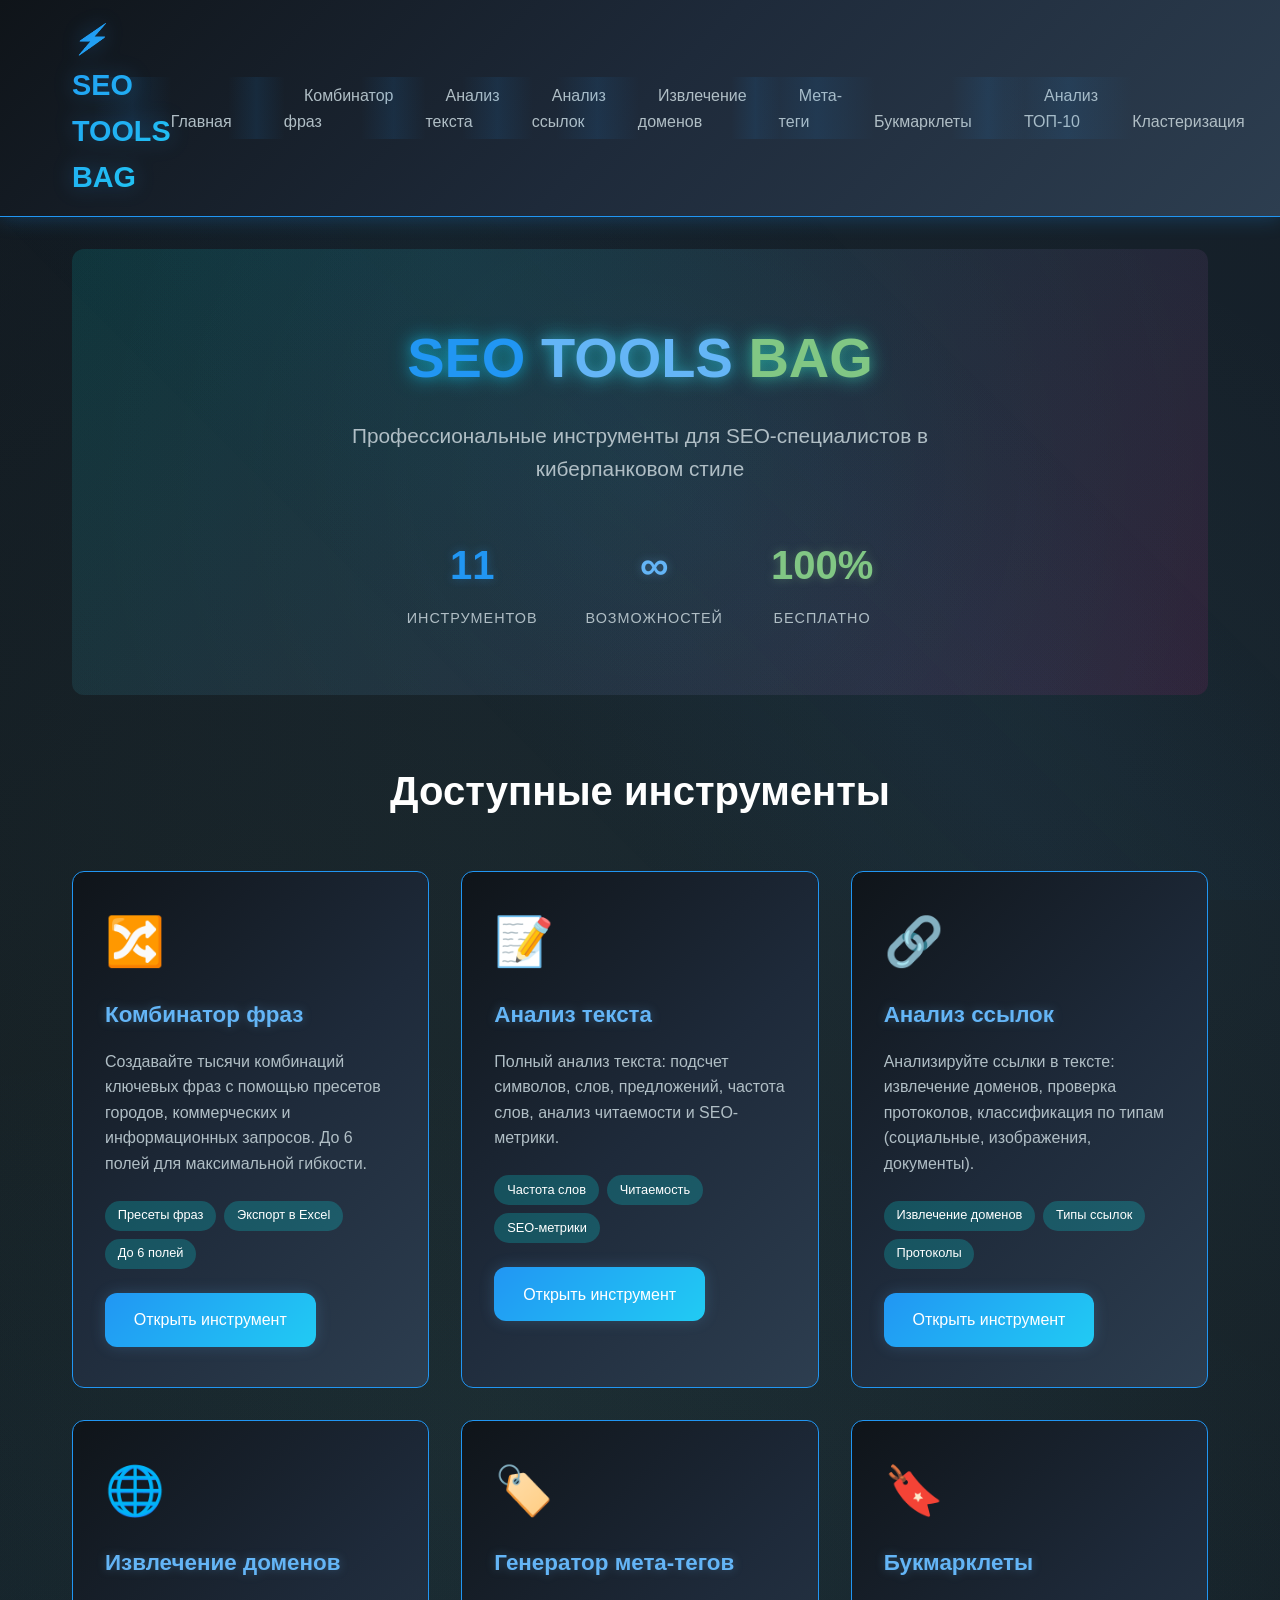
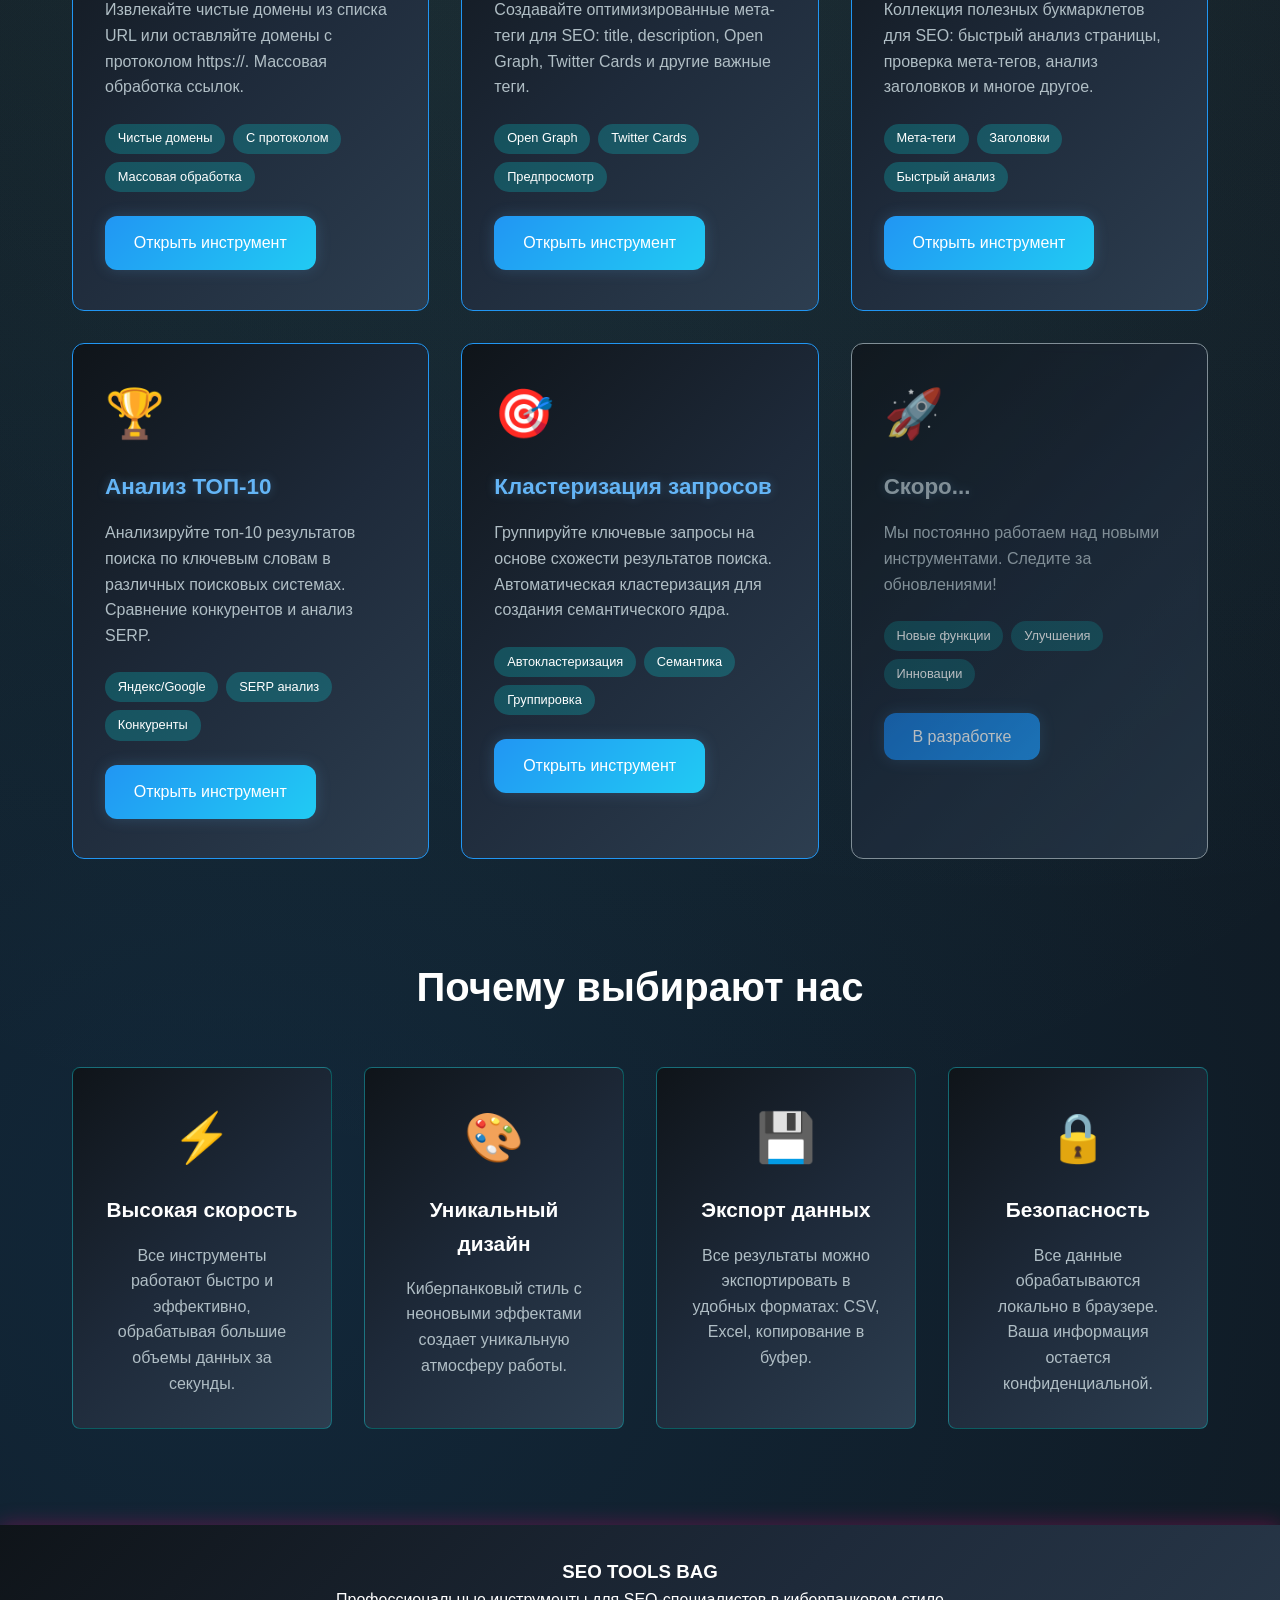
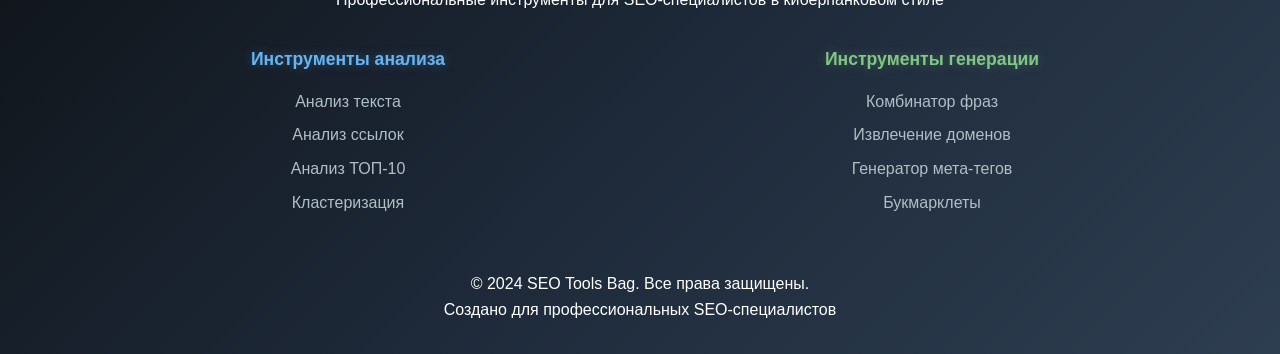
<file: index.html>
<!DOCTYPE html>
<html lang="ru">
<head>
    <meta charset="UTF-8">
    <meta name="viewport" content="width=device-width, initial-scale=1.0">
    <title>SEO Tools Bag - Профессиональные инструменты для SEO</title>
    <meta name="description" content="Комплексный набор SEO инструментов в киберпанковом стиле: анализ текста, комбинатор фраз, анализ ссылок, кластеризация запросов и многое другое.">
    <meta name="keywords" content="SEO инструменты, анализ текста, комбинатор фраз, анализ ссылок, извлечение доменов, SEO анализ, поисковая оптимизация">
    <meta name="author" content="SEO Tools Bag">
    <meta name="robots" content="index, follow">
    
    <!-- Open Graph / Facebook -->
    <meta property="og:type" content="website">
    <meta property="og:url" content="https://seotoolsbag.com/">
    <meta property="og:title" content="SEO Tools Bag - Профессиональные инструменты для SEO">
    <meta property="og:description" content="Комплексный набор SEO инструментов в киберпанковом стиле: анализ текста, комбинатор фраз, анализ ссылок, кластеризация запросов и многое другое.">
    <meta property="og:site_name" content="SEO Tools Bag">
    
    <!-- Twitter -->
    <meta property="twitter:card" content="summary_large_image">
    <meta property="twitter:url" content="https://seotoolsbag.com/">
    <meta property="twitter:title" content="SEO Tools Bag - Профессиональные инструменты для SEO">
    <meta property="twitter:description" content="Комплексный набор SEO инструментов в киберпанковом стиле: анализ текста, комбинатор фраз, анализ ссылок, кластеризация запросов и многое другое.">
    
    <!-- Canonical URL -->
    <link rel="canonical" href="https://seotoolsbag.com/">
    
    <!-- Favicon -->
    <link rel="icon" type="image/x-icon" href="/favicon.ico">
    
    <link rel="stylesheet" href="css/style.css">
</head>
<body>
    <!-- Header -->
    <div id="header-container"></div>

    <!-- Main Content -->
    <main class="main-content">
        <!-- Hero Section -->
        <section class="hero">
            <div class="hero-content text-center">
                <h1 class="hero-title">
                    <span class="text-blue">SEO</span> 
                    <span class="text-blue-light">TOOLS</span> 
                    <span class="text-blue-soft">BAG</span>
                </h1>
                <p class="hero-subtitle">
                    Профессиональные инструменты для SEO-специалистов в киберпанковом стиле
                </p>
                <div class="hero-stats">
                    <div class="stat-item">
                        <span class="stat-number text-blue">11</span>
                        <span class="stat-label">Инструментов</span>
                    </div>
                    <div class="stat-item">
                        <span class="stat-number text-blue-light">∞</span>
                        <span class="stat-label">Возможностей</span>
                    </div>
                    <div class="stat-item">
                        <span class="stat-number text-blue-soft">100%</span>
                        <span class="stat-label">Бесплатно</span>
                    </div>
                </div>
            </div>
        </section>

        <!-- Tools Grid -->
        <section class="tools-section">
            <h2 class="section-title text-center">Доступные инструменты</h2>
            
            <div class="tool-grid">
                <!-- Phrase Combiner -->
                <div class="tool-card">
                    <div class="tool-icon">🔀</div>
                    <h3 class="tool-title">Комбинатор фраз</h3>
                    <p class="tool-description">
                        Создавайте тысячи комбинаций ключевых фраз с помощью пресетов городов, коммерческих и информационных запросов. До 6 полей для максимальной гибкости.
                    </p>
                    <div class="tool-features">
                        <span class="feature-tag">Пресеты фраз</span>
                        <span class="feature-tag">Экспорт в Excel</span>
                        <span class="feature-tag">До 6 полей</span>
                    </div>
                    <a href="/phrase-combiner" class="btn btn-primary">Открыть инструмент</a>
                </div>

                <!-- Text Analyzer -->
                <div class="tool-card">
                    <div class="tool-icon">📝</div>
                    <h3 class="tool-title">Анализ текста</h3>
                    <p class="tool-description">
                        Полный анализ текста: подсчет символов, слов, предложений, частота слов, анализ читаемости и SEO-метрики.
                    </p>
                    <div class="tool-features">
                        <span class="feature-tag">Частота слов</span>
                        <span class="feature-tag">Читаемость</span>
                        <span class="feature-tag">SEO-метрики</span>
                    </div>
                    <a href="/text-analyzer" class="btn btn-primary">Открыть инструмент</a>
                </div>

                <!-- Link Analyzer -->
                <div class="tool-card">
                    <div class="tool-icon">🔗</div>
                    <h3 class="tool-title">Анализ ссылок</h3>
                    <p class="tool-description">
                        Анализируйте ссылки в тексте: извлечение доменов, проверка протоколов, классификация по типам (социальные, изображения, документы).
                    </p>
                    <div class="tool-features">
                        <span class="feature-tag">Извлечение доменов</span>
                        <span class="feature-tag">Типы ссылок</span>
                        <span class="feature-tag">Протоколы</span>
                    </div>
                    <a href="/link-analyzer" class="btn btn-primary">Открыть инструмент</a>
                </div>

                <!-- Domain Extractor -->
                <div class="tool-card">
                    <div class="tool-icon">🌐</div>
                    <h3 class="tool-title">Извлечение доменов</h3>
                    <p class="tool-description">
                        Извлекайте чистые домены из списка URL или оставляйте домены с протоколом https://. Массовая обработка ссылок.
                    </p>
                    <div class="tool-features">
                        <span class="feature-tag">Чистые домены</span>
                        <span class="feature-tag">С протоколом</span>
                        <span class="feature-tag">Массовая обработка</span>
                    </div>
                    <a href="/domain-extractor" class="btn btn-primary">Открыть инструмент</a>
                </div>

                <!-- Meta Generator -->
                <div class="tool-card">
                    <div class="tool-icon">🏷️</div>
                    <h3 class="tool-title">Генератор мета-тегов</h3>
                    <p class="tool-description">
                        Создавайте оптимизированные мета-теги для SEO: title, description, Open Graph, Twitter Cards и другие важные теги.
                    </p>
                    <div class="tool-features">
                        <span class="feature-tag">Open Graph</span>
                        <span class="feature-tag">Twitter Cards</span>
                        <span class="feature-tag">Предпросмотр</span>
                    </div>
                    <a href="/meta-generator" class="btn btn-primary">Открыть инструмент</a>
                </div>

                <!-- Bookmarklets -->
                <div class="tool-card">
                    <div class="tool-icon">🔖</div>
                    <h3 class="tool-title">Букмарклеты</h3>
                    <p class="tool-description">
                        Коллекция полезных букмарклетов для SEO: быстрый анализ страницы, проверка мета-тегов, анализ заголовков и многое другое.
                    </p>
                    <div class="tool-features">
                        <span class="feature-tag">Мета-теги</span>
                        <span class="feature-tag">Заголовки</span>
                        <span class="feature-tag">Быстрый анализ</span>
                    </div>
                    <a href="/bookmarklets" class="btn btn-primary">Открыть инструмент</a>
                </div>

                <!-- TOP Analyzer -->
                <div class="tool-card">
                    <div class="tool-icon">🏆</div>
                    <h3 class="tool-title">Анализ ТОП-10</h3>
                    <p class="tool-description">
                        Анализируйте топ-10 результатов поиска по ключевым словам в различных поисковых системах. Сравнение конкурентов и анализ SERP.
                    </p>
                    <div class="tool-features">
                        <span class="feature-tag">Яндекс/Google</span>
                        <span class="feature-tag">SERP анализ</span>
                        <span class="feature-tag">Конкуренты</span>
                    </div>
                    <a href="/top-analyzer" class="btn btn-primary">Открыть инструмент</a>
                </div>

                <!-- Query Clustering -->
                <div class="tool-card">
                    <div class="tool-icon">🎯</div>
                    <h3 class="tool-title">Кластеризация запросов</h3>
                    <p class="tool-description">
                        Группируйте ключевые запросы на основе схожести результатов поиска. Автоматическая кластеризация для создания семантического ядра.
                    </p>
                    <div class="tool-features">
                        <span class="feature-tag">Автокластеризация</span>
                        <span class="feature-tag">Семантика</span>
                        <span class="feature-tag">Группировка</span>
                    </div>
                    <a href="/query-clustering" class="btn btn-primary">Открыть инструмент</a>
                </div>

                <!-- Future Tools Placeholder -->
                <div class="tool-card tool-card-coming">
                    <div class="tool-icon">🚀</div>
                    <h3 class="tool-title">Скоро...</h3>
                    <p class="tool-description">
                        Мы постоянно работаем над новыми инструментами. Следите за обновлениями!
                    </p>
                    <div class="tool-features">
                        <span class="feature-tag">Новые функции</span>
                        <span class="feature-tag">Улучшения</span>
                        <span class="feature-tag">Инновации</span>
                    </div>
                    <button class="btn btn-secondary" disabled>В разработке</button>
                </div>
            </div>
        </section>

        <!-- Features Section -->
        <section class="features-section">
            <h2 class="section-title text-center">Почему выбирают нас</h2>
            <div class="features-grid">
                <div class="feature-item">
                    <div class="feature-icon text-neon">⚡</div>
                    <h3>Высокая скорость</h3>
                    <p>Все инструменты работают быстро и эффективно, обрабатывая большие объемы данных за секунды.</p>
                </div>
                <div class="feature-item">
                    <div class="feature-icon text-pink">🎨</div>
                    <h3>Уникальный дизайн</h3>
                    <p>Киберпанковый стиль с неоновыми эффектами создает уникальную атмосферу работы.</p>
                </div>
                <div class="feature-item">
                    <div class="feature-icon text-green">💾</div>
                    <h3>Экспорт данных</h3>
                    <p>Все результаты можно экспортировать в удобных форматах: CSV, Excel, копирование в буфер.</p>
                </div>
                <div class="feature-item">
                    <div class="feature-icon text-neon">🔒</div>
                    <h3>Безопасность</h3>
                    <p>Все данные обрабатываются локально в браузере. Ваша информация остается конфиденциальной.</p>
                </div>
            </div>
        </section>
    </main>

    <!-- Footer -->
    <div id="footer-container"></div>

    <script src="js/main.js"></script>
    
    <!-- Structured Data -->
    <script type="application/ld+json">
    {
        "@context": "https://schema.org",
        "@type": "WebApplication",
        "name": "SEO Tools Bag",
        "description": "Комплексный набор SEO инструментов в киберпанковом стиле: анализ текста, комбинатор фраз, анализ ссылок, кластеризация запросов и многое другое.",
        "url": "https://seotoolsbag.com/",
        "applicationCategory": "SEO Tools",
        "operatingSystem": "Web Browser",
        "offers": {
            "@type": "Offer",
            "price": "0",
            "priceCurrency": "RUB"
        },
        "featureList": [
            "Комбинатор фраз",
            "Анализ текста",
            "Анализ ссылок",
            "Извлечение доменов",
            "Букмарклеты",
            "Анализ ТОП-10",
            "Кластеризация запросов"
        ],
        "author": {
            "@type": "Organization",
            "name": "SEO Tools Bag"
        }
    }
    </script>
    
    <script>
        // Load header and footer
        document.addEventListener('DOMContentLoaded', function() {
            // Load header
            fetch('components/header.html')
                .then(response => response.text())
                .then(data => {
                    document.getElementById('header-container').innerHTML = data;
                });
            
            // Load footer
            fetch('components/footer.html')
                .then(response => response.text())
                .then(data => {
                    document.getElementById('footer-container').innerHTML = data;
                });
        });
    </script>

    <style>
        /* Hero Section */
        .hero {
            text-align: center;
            padding: 4rem 0;
            background: linear-gradient(135deg, rgba(0, 255, 255, 0.1) 0%, rgba(255, 0, 128, 0.1) 100%);
            border-radius: 12px;
            margin-bottom: 4rem;
            position: relative;
            overflow: hidden;
        }

        .hero::before {
            content: '';
            position: absolute;
            top: -50%;
            left: -50%;
            width: 200%;
            height: 200%;
            background: radial-gradient(circle, rgba(0, 255, 255, 0.05) 0%, transparent 70%);
            animation: rotate 20s linear infinite;
        }

        @keyframes rotate {
            from { transform: rotate(0deg); }
            to { transform: rotate(360deg); }
        }

        .hero-content {
            position: relative;
            z-index: 1;
        }

        .hero-title {
            font-size: 3.5rem;
            margin-bottom: 1rem;
            font-weight: bold;
            text-shadow: 0 0 20px rgba(0, 255, 255, 0.5);
        }

        .hero-subtitle {
            font-size: 1.3rem;
            color: var(--text-secondary);
            margin-bottom: 3rem;
            max-width: 600px;
            margin-left: auto;
            margin-right: auto;
        }

        .hero-stats {
            display: flex;
            justify-content: center;
            gap: 3rem;
            flex-wrap: wrap;
        }

        .stat-item {
            text-align: center;
        }

        .stat-number {
            display: block;
            font-size: 2.5rem;
            font-weight: bold;
            margin-bottom: 0.5rem;
        }

        .stat-label {
            color: var(--text-secondary);
            font-size: 0.9rem;
            text-transform: uppercase;
            letter-spacing: 1px;
        }

        /* Tools Section */
        .tools-section {
            margin-bottom: 4rem;
        }

        .section-title {
            font-size: 2.5rem;
            margin-bottom: 3rem;
            color: var(--neon-blue);
            text-shadow: 0 0 15px var(--neon-blue);
        }

        .tool-icon {
            font-size: 3rem;
            margin-bottom: 1rem;
            display: block;
        }

        .tool-features {
            display: flex;
            flex-wrap: wrap;
            gap: 0.5rem;
            margin-bottom: 1.5rem;
        }

        .feature-tag {
            background: rgba(0, 255, 255, 0.2);
            color: var(--neon-blue);
            padding: 0.3rem 0.8rem;
            border-radius: 15px;
            font-size: 0.8rem;
            border: 1px solid var(--neon-blue);
        }

        .tool-card-coming {
            opacity: 0.7;
            border-color: var(--text-secondary);
        }

        .tool-card-coming .tool-title {
            color: var(--text-secondary);
        }

        /* Features Section */
        .features-section {
            margin-top: 6rem;
        }

        .features-grid {
            display: grid;
            grid-template-columns: repeat(auto-fit, minmax(250px, 1fr));
            gap: 2rem;
            margin-top: 3rem;
        }

        .feature-item {
            text-align: center;
            padding: 2rem;
            background: var(--gradient-dark);
            border-radius: 8px;
            border: 1px solid rgba(0, 255, 255, 0.3);
            transition: all 0.3s ease;
        }

        .feature-item:hover {
            transform: translateY(-5px);
            box-shadow: var(--shadow-neon);
        }

        .feature-icon {
            font-size: 3rem;
            margin-bottom: 1rem;
            display: block;
        }

        .feature-item h3 {
            color: var(--text-primary);
            margin-bottom: 1rem;
            font-size: 1.3rem;
        }

        .feature-item p {
            color: var(--text-secondary);
            line-height: 1.6;
        }

        /* Responsive Design */
        @media (max-width: 768px) {
            .hero-title {
                font-size: 2.5rem;
            }
            
            .hero-stats {
                gap: 2rem;
            }
            
            .section-title {
                font-size: 2rem;
            }
            
            .features-grid {
                grid-template-columns: 1fr;
            }
        }
    </style>
</body>
</html>
</file>
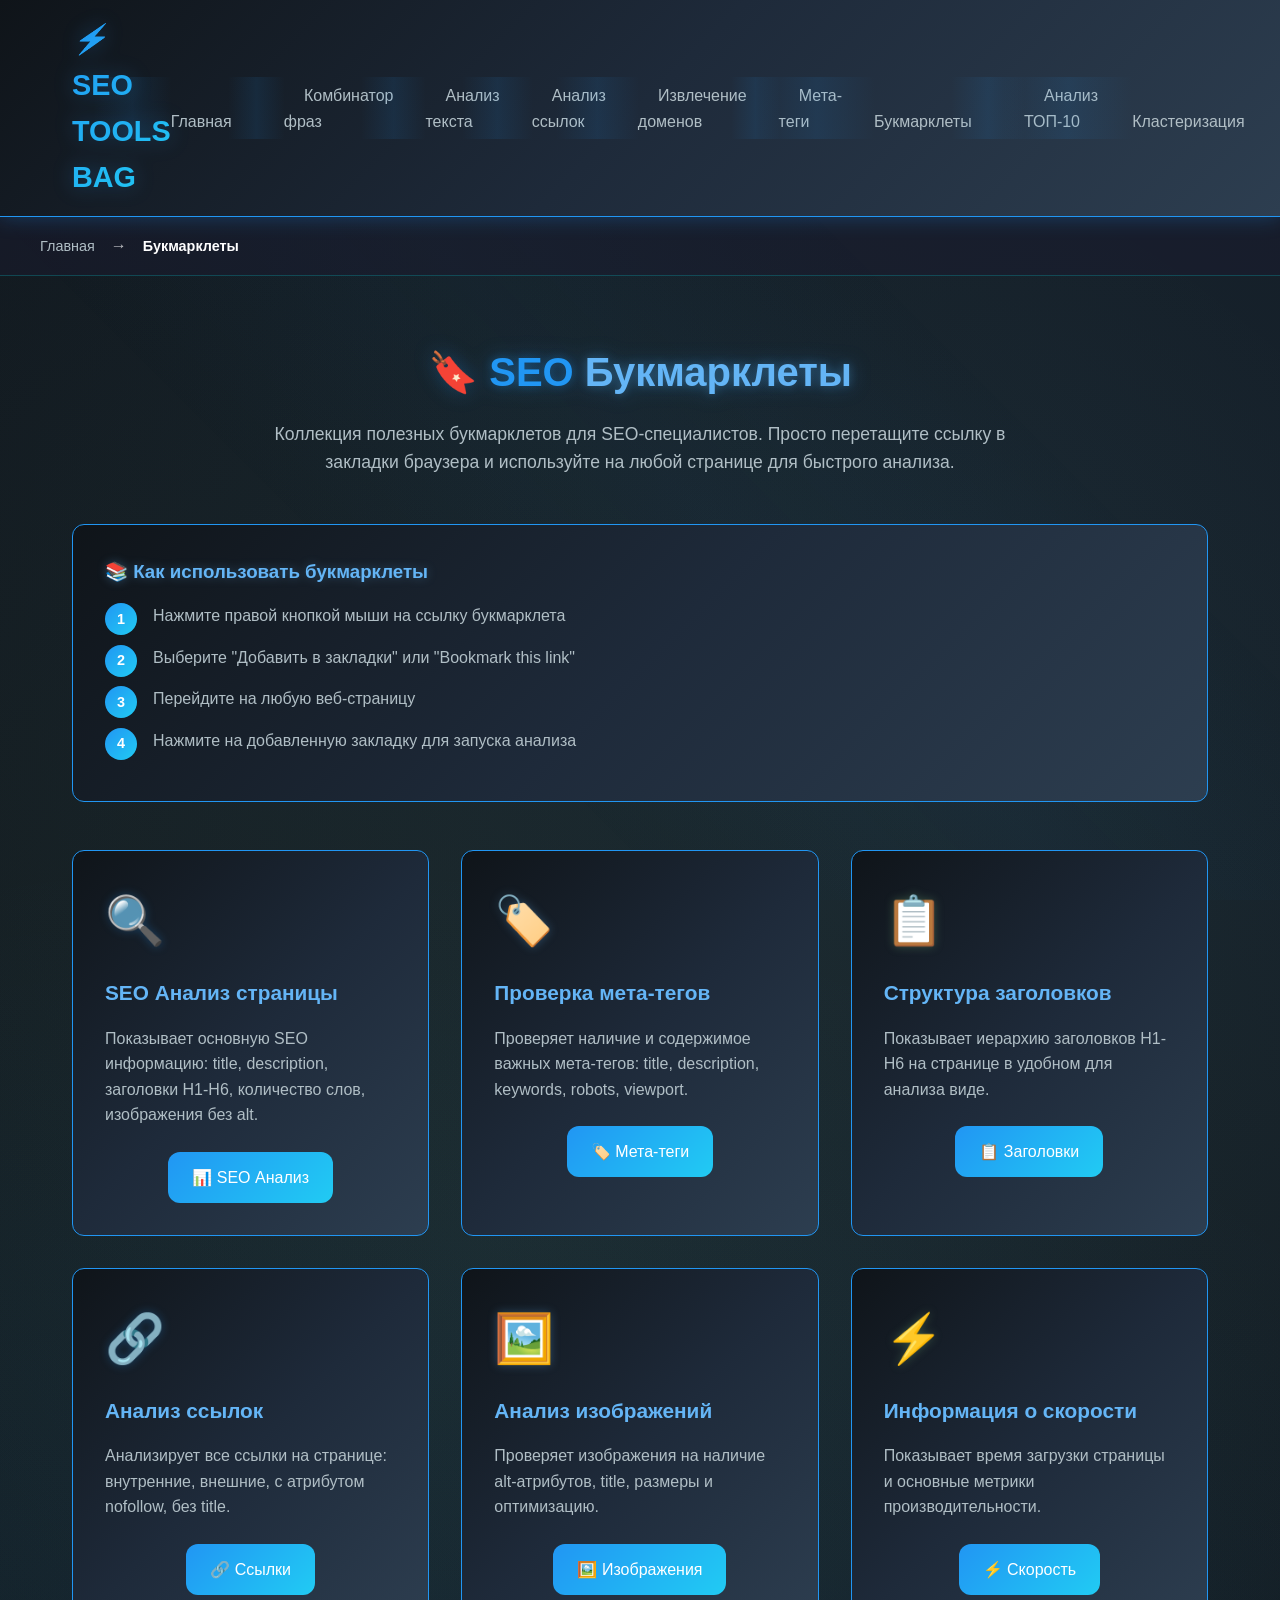
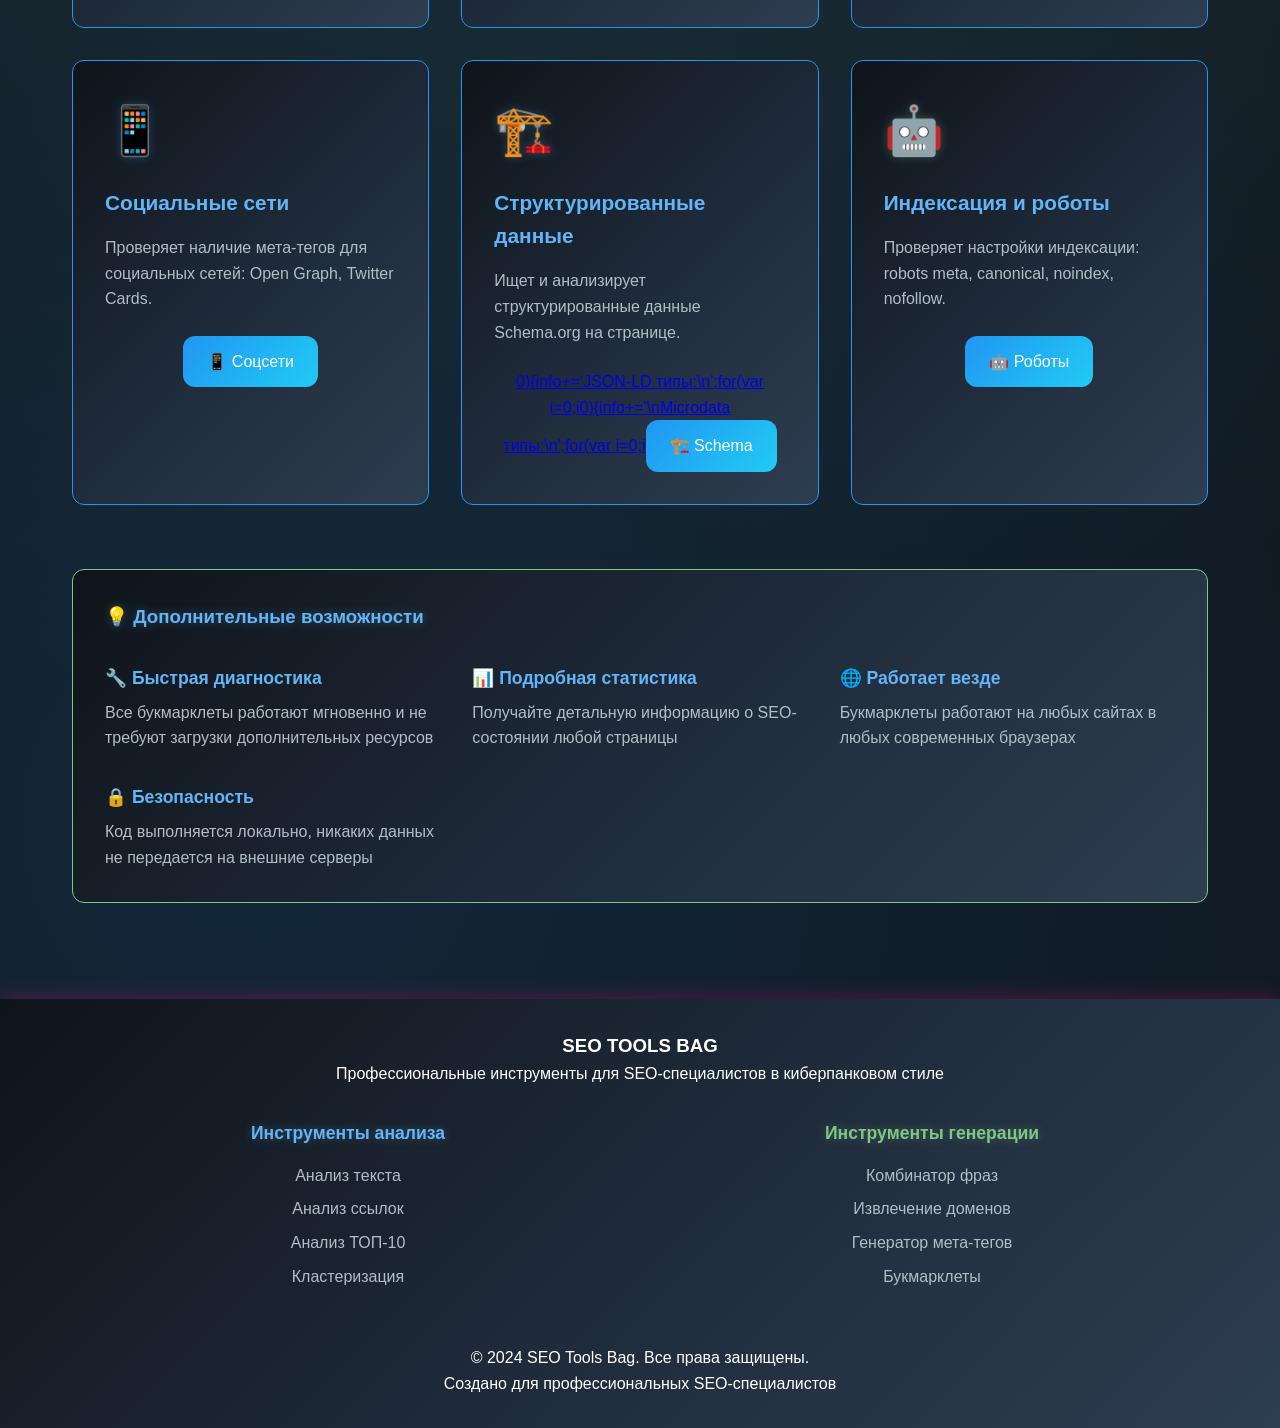
<file: pages/bookmarklets.html>
<!DOCTYPE html>
<html lang="ru">
<head>
    <meta charset="UTF-8">
    <meta name="viewport" content="width=device-width, initial-scale=1.0">
    <title>SEO Букмарклеты - SEO Tools Bag</title>
    <meta name="description" content="Коллекция полезных букмарклетов для SEO: быстрый анализ страницы, проверка мета-тегов, анализ заголовков и многое другое.">
    <meta name="keywords" content="букмарклеты, SEO букмарклеты, анализ страницы, мета-теги, заголовки, SEO инструменты">
    <link rel="canonical" href="https://seotoolsbag.com/bookmarklets">
    
    <!-- Open Graph -->
    <meta property="og:title" content="SEO Букмарклеты - SEO Tools Bag">
    <meta property="og:description" content="Коллекция полезных букмарклетов для SEO: быстрый анализ страницы, проверка мета-тегов, анализ заголовков и многое другое.">
    <meta property="og:url" content="https://seotoolsbag.com/bookmarklets">
    <meta property="og:type" content="website">
    
    <link rel="stylesheet" href="../css/style.css">
</head>
<body>
    <!-- Header -->
    <div id="header-container"></div>

    <!-- Breadcrumbs -->
    <nav class="breadcrumbs">
        <ol class="breadcrumb-list">
            <li class="breadcrumb-item">
                <a href="/" class="breadcrumb-link">Главная</a>
            </li>
            <li class="breadcrumb-item">
                <span class="breadcrumb-current">Букмарклеты</span>
            </li>
        </ol>
    </nav>

    <!-- Main Content -->
    <main class="main-content">
        <div class="page-header">
            <h1 class="page-title">
                🔖 <span class="text-blue">SEO</span> <span class="text-blue-light">Букмарклеты</span>
            </h1>
            <p class="page-description">
                Коллекция полезных букмарклетов для SEO-специалистов. Просто перетащите ссылку в закладки браузера и используйте на любой странице для быстрого анализа.
            </p>
        </div>

        <div class="tool-container">
            <!-- Instructions -->
            <div class="instructions-section">
                <div class="instruction-card">
                    <h3 class="text-blue-light">📚 Как использовать букмарклеты</h3>
                    <ol class="instruction-list">
                        <li>Нажмите правой кнопкой мыши на ссылку букмарклета</li>
                        <li>Выберите "Добавить в закладки" или "Bookmark this link"</li>
                        <li>Перейдите на любую веб-страницу</li>
                        <li>Нажмите на добавленную закладку для запуска анализа</li>
                    </ol>
                </div>
            </div>

            <!-- Bookmarklets Grid -->
            <div class="bookmarklets-grid">
                <!-- SEO Analysis -->
                <div class="bookmarklet-card">
                    <div class="bookmarklet-icon text-blue">🔍</div>
                    <h3 class="bookmarklet-title">SEO Анализ страницы</h3>
                    <p class="bookmarklet-description">
                        Показывает основную SEO информацию: title, description, заголовки H1-H6, количество слов, изображения без alt.
                    </p>
                    <div class="bookmarklet-link-container">
                        <a href="javascript:(function(){var d=document,h=d.getElementsByTagName('head')[0],b=d.body,t=d.title,desc=d.querySelector('meta[name=description]'),h1=d.getElementsByTagName('h1'),h2=d.getElementsByTagName('h2'),h3=d.getElementsByTagName('h3'),imgs=d.getElementsByTagName('img'),words=b.innerText.split(/\s+/).length,imgsNoAlt=0;for(var i=0;i<imgs.length;i++){if(!imgs[i].alt)imgsNoAlt++;}var info='=== SEO АНАЛИЗ СТРАНИЦЫ ===\n\n';info+='📄 Title: '+(t||'НЕТ')+'\n';info+='📝 Description: '+(desc?desc.content:'НЕТ')+'\n';info+='📊 Длина title: '+(t?t.length:0)+' символов\n';info+='📊 Длина description: '+(desc?desc.content.length:0)+' символов\n';info+='🔤 Количество слов: '+words+'\n';info+='📷 Изображений без alt: '+imgsNoAlt+'/'+imgs.length+'\n\n';info+='=== ЗАГОЛОВКИ ===\n';info+='H1 ('+h1.length+'): ';for(var i=0;i<h1.length;i++){info+=h1[i].innerText+'; ';}info+='\nH2 ('+h2.length+'): ';for(var i=0;i<Math.min(h2.length,3);i++){info+=h2[i].innerText+'; ';}if(h2.length>3)info+='...';info+='\nH3 ('+h3.length+'): ';for(var i=0;i<Math.min(h3.length,3);i++){info+=h3[i].innerText+'; ';}if(h3.length>3)info+='...';alert(info);})();" class="bookmarklet-link">
                            📊 SEO Анализ
                        </a>
                    </div>
                </div>

                <!-- Meta Tags Check -->
                <div class="bookmarklet-card">
                    <div class="bookmarklet-icon text-blue-light">🏷️</div>
                    <h3 class="bookmarklet-title">Проверка мета-тегов</h3>
                    <p class="bookmarklet-description">
                        Проверяет наличие и содержимое важных мета-тегов: title, description, keywords, robots, viewport.
                    </p>
                    <div class="bookmarklet-link-container">
                        <a href="javascript:(function(){var metas=document.getElementsByTagName('meta'),info='=== МЕТА-ТЕГИ ===\n\n';info+='📄 Title: '+(document.title||'НЕТ')+'\n\n';var important=['description','keywords','robots','viewport','author','canonical'];for(var i=0;i<important.length;i++){var meta=document.querySelector('meta[name='+important[i]+']')||document.querySelector('meta[property='+important[i]+']')||document.querySelector('link[rel='+important[i]+']');info+='🏷️ '+important[i]+': '+(meta?(meta.content||meta.href||'ЕСТЬ'):'НЕТ')+'\n';}info+='\n=== OPEN GRAPH ===\n';var og=['og:title','og:description','og:image','og:url','og:type'];for(var i=0;i<og.length;i++){var meta=document.querySelector('meta[property=\"'+og[i]+'\"]');info+='📱 '+og[i]+': '+(meta?meta.content:'НЕТ')+'\n';}alert(info);})();" class="bookmarklet-link">
                            🏷️ Мета-теги
                        </a>
                    </div>
                </div>

                <!-- Headers Structure -->
                <div class="bookmarklet-card">
                    <div class="bookmarklet-icon text-blue-soft">📋</div>
                    <h3 class="bookmarklet-title">Структура заголовков</h3>
                    <p class="bookmarklet-description">
                        Показывает иерархию заголовков H1-H6 на странице в удобном для анализа виде.
                    </p>
                    <div class="bookmarklet-link-container">
                        <a href="javascript:(function(){var headers=document.querySelectorAll('h1,h2,h3,h4,h5,h6'),info='=== СТРУКТУРА ЗАГОЛОВКОВ ===\n\n';if(headers.length===0){alert('На странице нет заголовков H1-H6');return;}for(var i=0;i<headers.length;i++){var level=headers[i].tagName.substr(1),indent='';for(var j=1;j<level;j++){indent+='  ';}info+=indent+headers[i].tagName+': '+headers[i].innerText.substring(0,80)+(headers[i].innerText.length>80?'...':'')+'\n';}alert(info);})();" class="bookmarklet-link">
                            📋 Заголовки
                        </a>
                    </div>
                </div>

                <!-- Links Analysis -->
                <div class="bookmarklet-card">
                    <div class="bookmarklet-icon text-blue">🔗</div>
                    <h3 class="bookmarklet-title">Анализ ссылок</h3>
                    <p class="bookmarklet-description">
                        Анализирует все ссылки на странице: внутренние, внешние, с атрибутом nofollow, без title.
                    </p>
                    <div class="bookmarklet-link-container">
                        <a href="javascript:(function(){var links=document.getElementsByTagName('a'),internal=0,external=0,nofollow=0,noTitle=0,currentDomain=window.location.hostname;for(var i=0;i<links.length;i++){var link=links[i];if(link.href){if(link.hostname===currentDomain||link.href.startsWith('/')||link.href.startsWith('#')){internal++;}else{external++;}if(link.rel&&link.rel.includes('nofollow')){nofollow++;}if(!link.title){noTitle++;}}}var info='=== АНАЛИЗ ССЫЛОК ===\n\n';info+='🔗 Всего ссылок: '+links.length+'\n';info+='🏠 Внутренних: '+internal+'\n';info+='🌐 Внешних: '+external+'\n';info+='🚫 С nofollow: '+nofollow+'\n';info+='❓ Без title: '+noTitle+'\n';alert(info);})();" class="bookmarklet-link">
                            🔗 Ссылки
                        </a>
                    </div>
                </div>

                <!-- Images Analysis -->
                <div class="bookmarklet-card">
                    <div class="bookmarklet-icon text-blue-light">🖼️</div>
                    <h3 class="bookmarklet-title">Анализ изображений</h3>
                    <p class="bookmarklet-description">
                        Проверяет изображения на наличие alt-атрибутов, title, размеры и оптимизацию.
                    </p>
                    <div class="bookmarklet-link-container">
                        <a href="javascript:(function(){var imgs=document.getElementsByTagName('img'),total=imgs.length,noAlt=0,noTitle=0,large=0,info='=== АНАЛИЗ ИЗОБРАЖЕНИЙ ===\n\n';for(var i=0;i<imgs.length;i++){var img=imgs[i];if(!img.alt||img.alt.trim()===''){noAlt++;}if(!img.title){noTitle++;}if(img.naturalWidth>1200||img.naturalHeight>800){large++;}}info+='🖼️ Всего изображений: '+total+'\n';info+='❌ Без alt: '+noAlt+'\n';info+='❓ Без title: '+noTitle+'\n';info+='📏 Больших (>1200px): '+large+'\n\n';if(noAlt>0){info+='⚠️ Рекомендация: Добавьте alt-атрибуты\n';}if(large>5){info+='⚠️ Рекомендация: Оптимизируйте большие изображения\n';}alert(info);})();" class="bookmarklet-link">
                            🖼️ Изображения
                        </a>
                    </div>
                </div>

                <!-- Page Speed Info -->
                <div class="bookmarklet-card">
                    <div class="bookmarklet-icon text-blue-soft">⚡</div>
                    <h3 class="bookmarklet-title">Информация о скорости</h3>
                    <p class="bookmarklet-description">
                        Показывает время загрузки страницы и основные метрики производительности.
                    </p>
                    <div class="bookmarklet-link-container">
                        <a href="javascript:(function(){var perf=performance.timing,loadTime=perf.loadEventEnd-perf.navigationStart,domTime=perf.domContentLoadedEventEnd-perf.navigationStart,resources=performance.getEntriesByType('resource').length;var info='=== СКОРОСТЬ ЗАГРУЗКИ ===\n\n';info+='⏱️ Полная загрузка: '+(loadTime/1000).toFixed(2)+' сек\n';info+='🏗️ DOM готов: '+(domTime/1000).toFixed(2)+' сек\n';info+='📦 Ресурсов загружено: '+resources+'\n';info+='📄 Размер страницы: '+(document.documentElement.outerHTML.length/1024).toFixed(1)+' KB\n\n';if(loadTime>3000){info+='⚠️ Страница загружается медленно\n';}if(resources>100){info+='⚠️ Много ресурсов для загрузки\n';}alert(info);})();" class="bookmarklet-link">
                            ⚡ Скорость
                        </a>
                    </div>
                </div>

                <!-- Social Media Check -->
                <div class="bookmarklet-card">
                    <div class="bookmarklet-icon text-blue">📱</div>
                    <h3 class="bookmarklet-title">Социальные сети</h3>
                    <p class="bookmarklet-description">
                        Проверяет наличие мета-тегов для социальных сетей: Open Graph, Twitter Cards.
                    </p>
                    <div class="bookmarklet-link-container">
                        <a href="javascript:(function(){var og=['og:title','og:description','og:image','og:url','og:type','og:site_name'],twitter=['twitter:card','twitter:title','twitter:description','twitter:image'],info='=== СОЦИАЛЬНЫЕ СЕТИ ===\n\n📘 FACEBOOK/OPEN GRAPH:\n';for(var i=0;i<og.length;i++){var meta=document.querySelector('meta[property=\"'+og[i]+'\"]');info+='  '+og[i]+': '+(meta?'✅':'❌')+'\n';}info+='\n🐦 TWITTER:\n';for(var i=0;i<twitter.length;i++){var meta=document.querySelector('meta[name=\"'+twitter[i]+'\"]');info+='  '+twitter[i]+': '+(meta?'✅':'❌')+'\n';}var canonical=document.querySelector('link[rel=canonical]');info+='\n🔗 CANONICAL: '+(canonical?'✅ '+canonical.href:'❌')+'\n';alert(info);})();" class="bookmarklet-link">
                            📱 Соцсети
                        </a>
                    </div>
                </div>

                <!-- Schema Markup -->
                <div class="bookmarklet-card">
                    <div class="bookmarklet-icon text-blue-light">🏗️</div>
                    <h3 class="bookmarklet-title">Структурированные данные</h3>
                    <p class="bookmarklet-description">
                        Ищет и анализирует структурированные данные Schema.org на странице.
                    </p>
                    <div class="bookmarklet-link-container">
                        <a href="javascript:(function(){var jsonLd=document.querySelectorAll('script[type=\"application/ld+json\"]'),microdata=document.querySelectorAll('[itemscope]'),rdfa=document.querySelectorAll('[typeof]'),info='=== СТРУКТУРИРОВАННЫЕ ДАННЫЕ ===\n\n';info+='📊 JSON-LD скриптов: '+jsonLd.length+'\n';info+='🏷️ Microdata элементов: '+microdata.length+'\n';info+='🔖 RDFa элементов: '+rdfa.length+'\n\n';if(jsonLd.length>0){info+='JSON-LD типы:\n';for(var i=0;i<jsonLd.length;i++){try{var data=JSON.parse(jsonLd[i].textContent);info+='  - '+(data['@type']||'Unknown')+'\n';}catch(e){info+='  - Ошибка парсинга\n';}}}if(microdata.length>0){info+='\nMicrodata типы:\n';for(var i=0;i<Math.min(microdata.length,5);i++){info+='  - '+(microdata[i].getAttribute('itemtype')||'Unknown')+'\n';}}alert(info);})();" class="bookmarklet-link">
                            🏗️ Schema
                        </a>
                    </div>
                </div>

                <!-- Robots & Indexing -->
                <div class="bookmarklet-card">
                    <div class="bookmarklet-icon text-blue-soft">🤖</div>
                    <h3 class="bookmarklet-title">Индексация и роботы</h3>
                    <p class="bookmarklet-description">
                        Проверяет настройки индексации: robots meta, canonical, noindex, nofollow.
                    </p>
                    <div class="bookmarklet-link-container">
                        <a href="javascript:(function(){var robots=document.querySelector('meta[name=robots]'),viewport=document.querySelector('meta[name=viewport]'),canonical=document.querySelector('link[rel=canonical]'),info='=== ИНДЕКСАЦИЯ ===\n\n';info+='🤖 Robots: '+(robots?robots.content:'НЕТ (по умолчанию index,follow)')+'\n';info+='🔗 Canonical: '+(canonical?canonical.href:'НЕТ')+'\n';info+='📱 Viewport: '+(viewport?'✅':'❌')+'\n';var noindexLinks=document.querySelectorAll('a[rel*=nofollow]');info+='🚫 Ссылок с nofollow: '+noindexLinks.length+'\n\n';var httpEquiv=document.querySelector('meta[http-equiv=refresh]');if(httpEquiv){info+='⚠️ Найден redirect через meta refresh\n';}var xRobots=document.querySelector('meta[http-equiv=\"X-Robots-Tag\"]');if(xRobots){info+='🏷️ X-Robots-Tag: '+xRobots.content+'\n';}alert(info);})();" class="bookmarklet-link">
                            🤖 Роботы
                        </a>
                    </div>
                </div>
            </div>

            <!-- Additional Info -->
            <div class="additional-info">
                <div class="info-card">
                    <h3 class="text-blue-light">💡 Дополнительные возможности</h3>
                    <div class="info-grid">
                        <div class="info-item">
                            <h4>🔧 Быстрая диагностика</h4>
                            <p>Все букмарклеты работают мгновенно и не требуют загрузки дополнительных ресурсов</p>
                        </div>
                        <div class="info-item">
                            <h4>📊 Подробная статистика</h4>
                            <p>Получайте детальную информацию о SEO-состоянии любой страницы</p>
                        </div>
                        <div class="info-item">
                            <h4>🌐 Работает везде</h4>
                            <p>Букмарклеты работают на любых сайтах в любых современных браузерах</p>
                        </div>
                        <div class="info-item">
                            <h4>🔒 Безопасность</h4>
                            <p>Код выполняется локально, никаких данных не передается на внешние серверы</p>
                        </div>
                    </div>
                </div>
            </div>
        </div>
    </main>

    <!-- Footer -->
    <div id="footer-container"></div>

    <script src="../js/main.js"></script>
    <script>
        // Load header and footer
        document.addEventListener('DOMContentLoaded', function() {
            // Load header
            fetch('../components/header.html')
                .then(response => response.text())
                .then(data => {
                    document.getElementById('header-container').innerHTML = data;
                });
            
            // Load footer
            fetch('../components/footer.html')
                .then(response => response.text())
                .then(data => {
                    document.getElementById('footer-container').innerHTML = data;
                });
        });
    </script>

    <style>
        .page-header {
            text-align: center;
            margin-bottom: 3rem;
        }

        .page-title {
            font-size: 2.5rem;
            margin-bottom: 1rem;
            filter: drop-shadow(0 0 10px rgba(33, 150, 243, 0.3));
        }

        .page-description {
            font-size: 1.1rem;
            color: var(--text-secondary);
            max-width: 800px;
            margin: 0 auto;
            line-height: 1.6;
        }

        .tool-container {
            max-width: 1400px;
            margin: 0 auto;
        }

        /* Instructions */
        .instructions-section {
            margin-bottom: 3rem;
        }

        .instruction-card {
            background: var(--gradient-dark);
            border: 1px solid var(--blue-main);
            border-radius: var(--border-radius);
            padding: 2rem;
            backdrop-filter: blur(5px);
        }

        .instruction-list {
            list-style: none;
            counter-reset: step-counter;
            margin-top: 1rem;
        }

        .instruction-list li {
            counter-increment: step-counter;
            margin-bottom: 1rem;
            padding-left: 3rem;
            position: relative;
            color: var(--text-secondary);
        }

        .instruction-list li::before {
            content: counter(step-counter);
            position: absolute;
            left: 0;
            top: 0;
            background: var(--gradient-primary);
            color: white;
            width: 2rem;
            height: 2rem;
            border-radius: 50%;
            display: flex;
            align-items: center;
            justify-content: center;
            font-weight: bold;
            font-size: 0.9rem;
        }

        /* Bookmarklets Grid */
        .bookmarklets-grid {
            display: grid;
            grid-template-columns: repeat(auto-fit, minmax(350px, 1fr));
            gap: 2rem;
            margin-bottom: 3rem;
        }

        .bookmarklet-card {
            background: var(--gradient-dark);
            border: 1px solid var(--blue-main);
            border-radius: var(--border-radius);
            padding: 2rem;
            transition: var(--transition);
            backdrop-filter: blur(5px);
        }

        .bookmarklet-card:hover {
            transform: translateY(-5px);
            box-shadow: var(--shadow-blue);
            border-color: var(--blue-light);
        }

        .bookmarklet-icon {
            font-size: 3rem;
            margin-bottom: 1rem;
            display: block;
        }

        .bookmarklet-title {
            color: var(--blue-light);
            font-size: 1.3rem;
            font-weight: 600;
            margin-bottom: 1rem;
        }

        .bookmarklet-description {
            color: var(--text-secondary);
            line-height: 1.6;
            margin-bottom: 1.5rem;
        }

        .bookmarklet-link-container {
            text-align: center;
        }

        .bookmarklet-link {
            display: inline-block;
            background: var(--gradient-primary);
            color: var(--text-primary);
            text-decoration: none;
            padding: 0.8rem 1.5rem;
            border-radius: var(--border-radius);
            font-weight: 500;
            transition: var(--transition);
            cursor: move;
        }

        .bookmarklet-link:hover {
            transform: translateY(-2px) scale(1.05);
            box-shadow: var(--shadow-blue);
        }

        /* Additional Info */
        .additional-info {
            margin-top: 4rem;
        }

        .info-card {
            background: var(--gradient-dark);
            border: 1px solid var(--blue-soft);
            border-radius: var(--border-radius);
            padding: 2rem;
            backdrop-filter: blur(5px);
        }

        .info-grid {
            display: grid;
            grid-template-columns: repeat(auto-fit, minmax(250px, 1fr));
            gap: 2rem;
            margin-top: 2rem;
        }

        .info-item h4 {
            color: var(--blue-light);
            margin-bottom: 0.5rem;
            font-size: 1.1rem;
        }

        .info-item p {
            color: var(--text-secondary);
            line-height: 1.6;
        }

        /* Responsive Design */
        @media (max-width: 768px) {
            .bookmarklets-grid {
                grid-template-columns: 1fr;
            }

            .info-grid {
                grid-template-columns: 1fr;
            }

            .instruction-list li {
                padding-left: 2.5rem;
            }

            .instruction-list li::before {
                width: 1.5rem;
                height: 1.5rem;
                font-size: 0.8rem;
            }
        }
    </style>
</body>
</html>
</file>
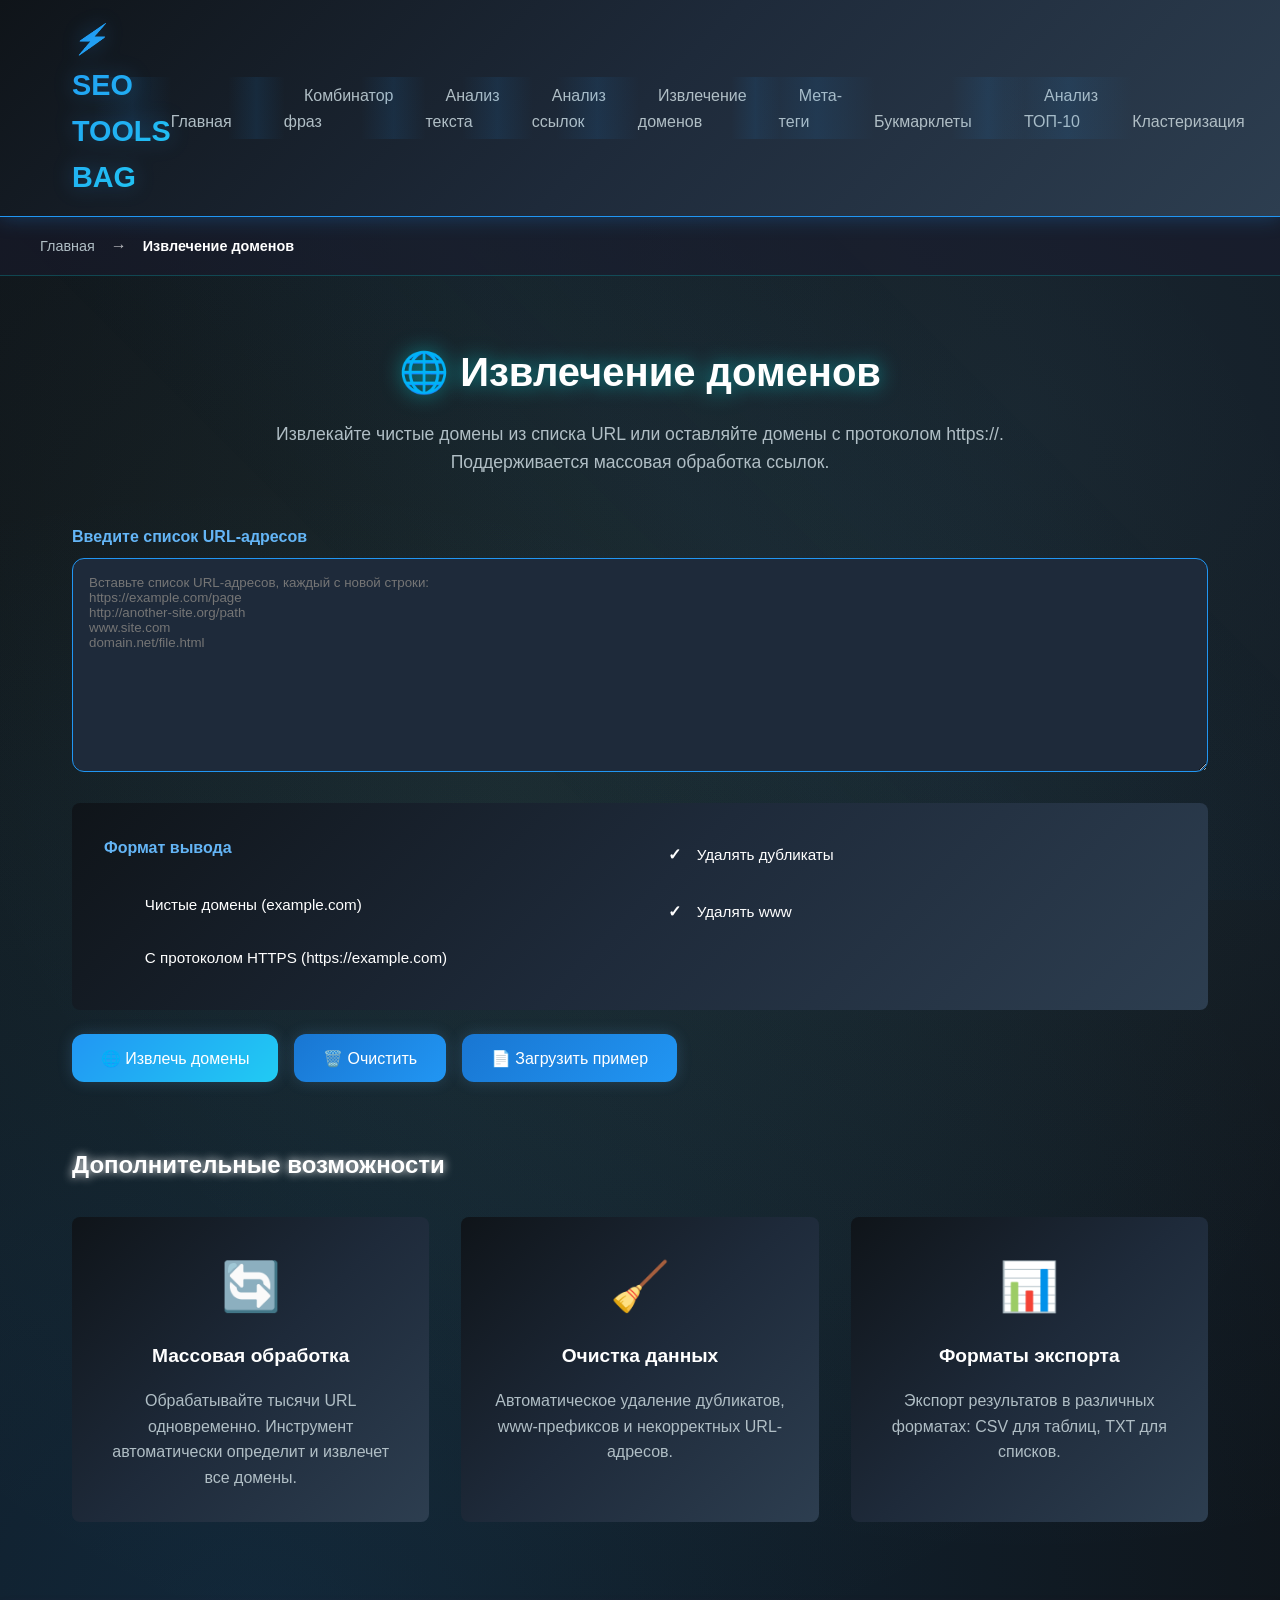
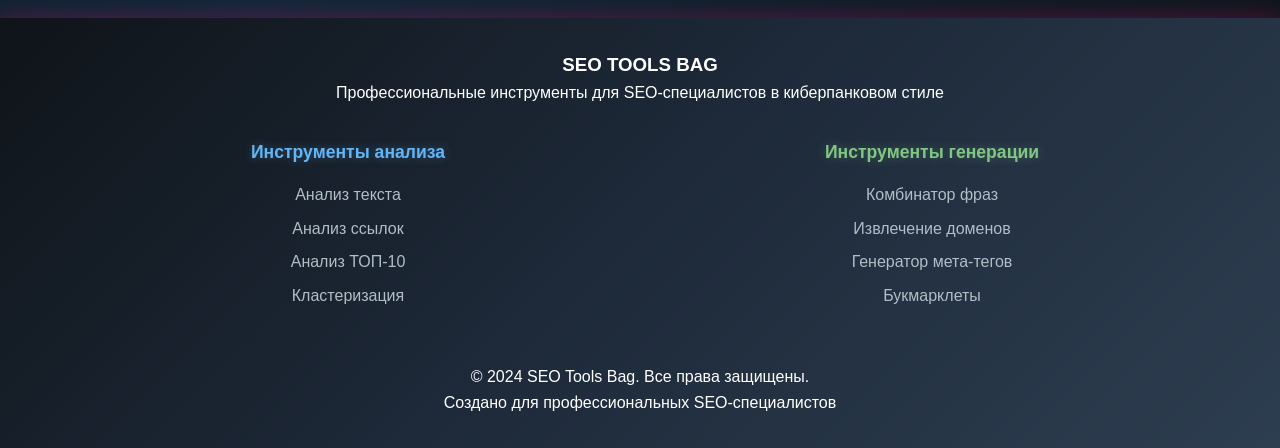
<file: pages/domain-extractor.html>
<!DOCTYPE html>
<html lang="ru">
<head>
    <meta charset="UTF-8">
    <meta name="viewport" content="width=device-width, initial-scale=1.0">
    <title>Извлечение доменов - SEO Tools Bag</title>
    <meta name="description" content="Извлекайте чистые домены из списка URL или оставляйте домены с протоколом https://. Массовая обработка ссылок.">
    <meta name="keywords" content="извлечение доменов, парсинг URL, очистка доменов, массовая обработка ссылок, домены из URL">
    <link rel="canonical" href="https://seotoolsbag.com/domain-extractor">
    
    <!-- Open Graph -->
    <meta property="og:title" content="Извлечение доменов - SEO Tools Bag">
    <meta property="og:description" content="Извлекайте чистые домены из списка URL или оставляйте домены с протоколом https://. Массовая обработка ссылок.">
    <meta property="og:url" content="https://seotoolsbag.com/domain-extractor">
    <meta property="og:type" content="website">
    
    <link rel="stylesheet" href="../css/style.css">
</head>
<body>
    <!-- Header -->
    <div id="header-container"></div>

    <!-- Breadcrumbs -->
    <nav class="breadcrumbs">
        <ol class="breadcrumb-list">
            <li class="breadcrumb-item">
                <a href="/" class="breadcrumb-link">Главная</a>
            </li>
            <li class="breadcrumb-item">
                <span class="breadcrumb-current">Извлечение доменов</span>
            </li>
        </ol>
    </nav>

    <!-- Main Content -->
    <main class="main-content">
        <div class="page-header">
            <h1 class="page-title">
                🌐 <span class="text-neon">Извлечение</span> <span class="text-pink">доменов</span>
            </h1>
            <p class="page-description">
                Извлекайте чистые домены из списка URL или оставляйте домены с протоколом https://. Поддерживается массовая обработка ссылок.
            </p>
        </div>

        <div class="tool-container">
            <!-- Input Section -->
            <div class="input-section">
                <div class="form-group">
                    <label class="form-label">Введите список URL-адресов</label>
                    <textarea 
                        id="urlInput" 
                        class="form-textarea" 
                        placeholder="Вставьте список URL-адресов, каждый с новой строки:&#10;https://example.com/page&#10;http://another-site.org/path&#10;www.site.com&#10;domain.net/file.html"
                        rows="12"
                    ></textarea>
                </div>
                
                <div class="options-section">
                    <div class="option-group">
                        <label class="form-label">Формат вывода</label>
                        <div class="radio-group">
                            <label class="radio-option">
                                <input type="radio" name="outputFormat" value="clean" checked>
                                <span class="radio-custom"></span>
                                <span class="radio-label">Чистые домены (example.com)</span>
                            </label>
                            <label class="radio-option">
                                <input type="radio" name="outputFormat" value="https">
                                <span class="radio-custom"></span>
                                <span class="radio-label">С протоколом HTTPS (https://example.com)</span>
                            </label>
                        </div>
                    </div>
                    
                    <div class="option-group">
                        <label class="checkbox-option">
                            <input type="checkbox" id="removeDuplicates" checked>
                            <span class="checkbox-custom"></span>
                            <span class="checkbox-label">Удалять дубликаты</span>
                        </label>
                        
                        <label class="checkbox-option">
                            <input type="checkbox" id="removeWww" checked>
                            <span class="checkbox-custom"></span>
                            <span class="checkbox-label">Удалять www</span>
                        </label>
                    </div>
                </div>
                
                <div class="controls">
                    <button id="extractBtn" class="btn btn-primary">🌐 Извлечь домены</button>
                    <button id="clearBtn" class="btn btn-secondary">🗑️ Очистить</button>
                    <button id="loadSample" class="btn btn-secondary">📄 Загрузить пример</button>
                </div>
            </div>

            <!-- Results Section -->
            <div class="results-section" id="resultsSection" style="display: none;">
                <div class="results-header">
                    <h3 class="section-title text-green">Извлеченные домены</h3>
                    <div class="results-stats">
                        <span class="stat">Найдено доменов: <span id="totalDomains" class="text-neon">0</span></span>
                        <span class="stat">Уникальных: <span id="uniqueDomains" class="text-pink">0</span></span>
                    </div>
                </div>
                
                <div class="export-controls">
                    <button id="copyResults" class="btn btn-primary">📋 Копировать результат</button>
                    <button id="exportCSV" class="btn btn-primary">📄 Экспорт CSV</button>
                    <button id="exportTXT" class="btn btn-secondary">📝 Экспорт TXT</button>
                </div>
                
                <div class="results-container">
                    <div class="results-display" id="resultsDisplay">
                        <!-- Results will be displayed here -->
                    </div>
                </div>
            </div>

            <!-- Bulk Processing Section -->
            <div class="bulk-section">
                <h3 class="section-title text-pink">Дополнительные возможности</h3>
                <div class="bulk-grid">
                    <div class="bulk-card">
                        <div class="bulk-icon text-neon">🔄</div>
                        <h4>Массовая обработка</h4>
                        <p>Обрабатывайте тысячи URL одновременно. Инструмент автоматически определит и извлечет все домены.</p>
                    </div>
                    
                    <div class="bulk-card">
                        <div class="bulk-icon text-pink">🧹</div>
                        <h4>Очистка данных</h4>
                        <p>Автоматическое удаление дубликатов, www-префиксов и некорректных URL-адресов.</p>
                    </div>
                    
                    <div class="bulk-card">
                        <div class="bulk-icon text-green">📊</div>
                        <h4>Форматы экспорта</h4>
                        <p>Экспорт результатов в различных форматах: CSV для таблиц, TXT для списков.</p>
                    </div>
                </div>
            </div>
        </div>
    </main>

    <!-- Footer -->
    <div id="footer-container"></div>

    <script src="../js/main.js"></script>
    <script>
        class DomainExtractorPage {
            constructor() {
                this.currentResults = [];
                this.init();
            }

            init() {
                this.loadComponents();
                this.setupEventListeners();
            }

            loadComponents() {
                // Load header
                fetch('../components/header.html')
                    .then(response => response.text())
                    .then(data => {
                        document.getElementById('header-container').innerHTML = data;
                    });
                
                // Load footer
                fetch('../components/footer.html')
                    .then(response => response.text())
                    .then(data => {
                        document.getElementById('footer-container').innerHTML = data;
                    });
            }

            setupEventListeners() {
                document.getElementById('extractBtn').addEventListener('click', () => this.extractDomains());
                document.getElementById('clearBtn').addEventListener('click', () => this.clearInput());
                document.getElementById('loadSample').addEventListener('click', () => this.loadSampleUrls());
                document.getElementById('copyResults').addEventListener('click', () => this.copyResults());
                document.getElementById('exportCSV').addEventListener('click', () => this.exportCSV());
                document.getElementById('exportTXT').addEventListener('click', () => this.exportTXT());

                // Real-time processing on input
                const urlInput = document.getElementById('urlInput');
                urlInput.addEventListener('input', Utils.debounce(() => {
                    if (urlInput.value.trim().length > 0) {
                        this.extractDomains();
                    }
                }, 500));
            }

            extractDomains() {
                const urlInput = document.getElementById('urlInput');
                const urls = urlInput.value.trim();

                if (!urls) {
                    Utils.showNotification('Введите список URL для обработки', 'error');
                    return;
                }

                const outputFormat = document.querySelector('input[name="outputFormat"]:checked').value;
                const removeDuplicates = document.getElementById('removeDuplicates').checked;
                const removeWww = document.getElementById('removeWww').checked;
                const includeProtocol = outputFormat === 'https';

                try {
                    // Extract domains using LinkAnalyzer
                    let domains = LinkAnalyzer.extractDomains(urls, includeProtocol);

                    // Remove www if option is checked
                    if (removeWww && !includeProtocol) {
                        domains = domains.map(domain => domain.replace(/^www\./, ''));
                    }

                    // Remove duplicates if option is checked
                    if (removeDuplicates) {
                        domains = [...new Set(domains)];
                    }

                    // Sort domains alphabetically
                    domains.sort();

                    this.currentResults = domains;
                    this.displayResults();

                    Utils.showNotification(`Извлечено ${domains.length} доменов`, 'success');
                } catch (error) {
                    Utils.showNotification('Ошибка при извлечении доменов', 'error');
                    console.error(error);
                }
            }

            displayResults() {
                const resultsSection = document.getElementById('resultsSection');
                const resultsDisplay = document.getElementById('resultsDisplay');
                const totalDomains = document.getElementById('totalDomains');
                const uniqueDomains = document.getElementById('uniqueDomains');

                const uniqueCount = new Set(this.currentResults).size;
                
                totalDomains.textContent = Utils.formatNumber(this.currentResults.length);
                uniqueDomains.textContent = Utils.formatNumber(uniqueCount);

                if (this.currentResults.length === 0) {
                    resultsDisplay.innerHTML = '<p class="no-data">Домены не найдены</p>';
                    resultsSection.style.display = 'block';
                    return;
                }

                let html = '<div class="domains-list">';
                this.currentResults.forEach((domain, index) => {
                    html += `
                        <div class="domain-result-item">
                            <span class="domain-number">${index + 1}.</span>
                            <span class="domain-text">${domain}</span>
                            <button class="domain-copy-btn" onclick="domainExtractor.copyDomain('${domain}')">📋</button>
                        </div>
                    `;
                });
                html += '</div>';

                resultsDisplay.innerHTML = html;
                resultsSection.style.display = 'block';
                resultsSection.scrollIntoView({ behavior: 'smooth' });
            }

            copyDomain(domain) {
                Utils.copyToClipboard(domain);
            }

            loadSampleUrls() {
                const sampleUrls = `https://example.com/page/about
http://test-site.org/products
www.sample-domain.net
https://another-example.com/blog/post-1
http://old-site.ru/index.html
https://sub.domain.com/path/file.html
www.ecommerce-site.org/shop
https://news-portal.net/articles
http://company-website.com/services
https://personal-blog.info/posts
www.online-store.biz/catalog
https://tech-startup.io/about-us
http://local-business.com/contact
https://creative-agency.design/portfolio
www.educational-site.edu/courses
https://health-clinic.med/doctors
http://restaurant-chain.food/menu
https://travel-agency.travel/destinations
www.fitness-center.gym/classes
https://music-platform.audio/playlists`;

                document.getElementById('urlInput').value = sampleUrls;
                this.extractDomains();
                Utils.showNotification('Загружен пример списка URL', 'success');
            }

            clearInput() {
                document.getElementById('urlInput').value = '';
                document.getElementById('resultsSection').style.display = 'none';
                this.currentResults = [];
                Utils.showNotification('Данные очищены', 'success');
            }

            copyResults() {
                if (this.currentResults.length === 0) {
                    Utils.showNotification('Нет данных для копирования', 'error');
                    return;
                }

                const text = this.currentResults.join('\n');
                Utils.copyToClipboard(text);
            }

            exportCSV() {
                if (this.currentResults.length === 0) {
                    Utils.showNotification('Нет данных для экспорта', 'error');
                    return;
                }

                const data = this.currentResults.map((domain, index) => ({
                    number: index + 1,
                    domain: domain
                }));

                Utils.exportToCSV(data, 'extracted-domains.csv');
            }

            exportTXT() {
                if (this.currentResults.length === 0) {
                    Utils.showNotification('Нет данных для экспорта', 'error');
                    return;
                }

                const text = this.currentResults.join('\n');
                const blob = new Blob([text], { type: 'text/plain;charset=utf-8;' });
                const link = document.createElement('a');
                link.href = URL.createObjectURL(blob);
                link.download = 'extracted-domains.txt';
                link.click();

                Utils.showNotification('Файл TXT экспортирован', 'success');
            }
        }

        // Initialize the page
        let domainExtractor;
        document.addEventListener('DOMContentLoaded', function() {
            domainExtractor = new DomainExtractorPage();
        });
    </script>

    <style>
        .page-header {
            text-align: center;
            margin-bottom: 3rem;
        }

        .page-title {
            font-size: 2.5rem;
            margin-bottom: 1rem;
            text-shadow: 0 0 20px rgba(0, 255, 255, 0.5);
        }

        .page-description {
            font-size: 1.1rem;
            color: var(--text-secondary);
            max-width: 800px;
            margin: 0 auto;
            line-height: 1.6;
        }

        .tool-container {
            max-width: 1200px;
            margin: 0 auto;
        }

        .input-section {
            margin-bottom: 3rem;
        }

        /* Options Section */
        .options-section {
            background: var(--gradient-dark);
            border: 1px solid var(--neon-blue);
            border-radius: 8px;
            padding: 2rem;
            margin: 1.5rem 0;
            display: grid;
            grid-template-columns: repeat(auto-fit, minmax(300px, 1fr));
            gap: 2rem;
        }

        .option-group {
            display: flex;
            flex-direction: column;
            gap: 1rem;
        }

        .radio-group {
            display: flex;
            flex-direction: column;
            gap: 0.8rem;
        }

        .radio-option, .checkbox-option {
            display: flex;
            align-items: center;
            gap: 0.8rem;
            cursor: pointer;
            padding: 0.5rem;
            border-radius: 4px;
            transition: background 0.3s ease;
        }

        .radio-option:hover, .checkbox-option:hover {
            background: rgba(0, 255, 255, 0.1);
        }

        .radio-custom, .checkbox-custom {
            width: 20px;
            height: 20px;
            border: 2px solid var(--neon-blue);
            border-radius: 50%;
            position: relative;
            flex-shrink: 0;
        }

        .checkbox-custom {
            border-radius: 4px;
        }

        .radio-custom::after {
            content: '';
            position: absolute;
            top: 50%;
            left: 50%;
            transform: translate(-50%, -50%);
            width: 10px;
            height: 10px;
            background: var(--neon-blue);
            border-radius: 50%;
            opacity: 0;
            transition: opacity 0.3s ease;
        }

        .checkbox-custom::after {
            content: '✓';
            position: absolute;
            top: 50%;
            left: 50%;
            transform: translate(-50%, -50%);
            color: var(--neon-blue);
            font-weight: bold;
            opacity: 0;
            transition: opacity 0.3s ease;
        }

        input[type="radio"]:checked + .radio-custom::after,
        input[type="checkbox"]:checked + .checkbox-custom::after {
            opacity: 1;
        }

        input[type="radio"], input[type="checkbox"] {
            display: none;
        }

        .radio-label, .checkbox-label {
            color: var(--text-primary);
            font-size: 0.95rem;
        }

        .controls {
            display: flex;
            gap: 1rem;
            margin-top: 1rem;
            flex-wrap: wrap;
        }

        /* Results Section */
        .results-section {
            margin-bottom: 3rem;
        }

        .results-header {
            display: flex;
            justify-content: space-between;
            align-items: center;
            margin-bottom: 1.5rem;
            flex-wrap: wrap;
            gap: 1rem;
        }

        .section-title {
            font-size: 1.5rem;
            text-shadow: 0 0 10px currentColor;
        }

        .results-stats {
            display: flex;
            gap: 2rem;
            flex-wrap: wrap;
        }

        .stat {
            color: var(--text-secondary);
            font-size: 1rem;
        }

        .export-controls {
            display: flex;
            gap: 1rem;
            margin-bottom: 1.5rem;
            flex-wrap: wrap;
        }

        .results-container {
            background: var(--gradient-dark);
            border: 1px solid var(--neon-green);
            border-radius: 8px;
            padding: 1.5rem;
            max-height: 500px;
            overflow-y: auto;
        }

        .domains-list {
            display: flex;
            flex-direction: column;
            gap: 0.5rem;
        }

        .domain-result-item {
            display: grid;
            grid-template-columns: 50px 1fr auto;
            gap: 1rem;
            align-items: center;
            padding: 0.8rem;
            border-radius: 4px;
            border: 1px solid rgba(0, 255, 128, 0.2);
            transition: all 0.3s ease;
        }

        .domain-result-item:hover {
            background: rgba(0, 255, 128, 0.1);
            border-color: var(--neon-green);
        }

        .domain-number {
            color: var(--neon-blue);
            font-weight: bold;
            font-family: monospace;
            text-align: right;
        }

        .domain-text {
            color: var(--text-primary);
            font-weight: bold;
            word-break: break-all;
        }

        .domain-copy-btn {
            padding: 0.3rem 0.6rem;
            background: var(--gradient-primary);
            color: var(--text-primary);
            border: none;
            border-radius: 4px;
            cursor: pointer;
            font-size: 0.9rem;
            transition: all 0.3s ease;
        }

        .domain-copy-btn:hover {
            transform: translateY(-1px);
            box-shadow: 0 3px 8px rgba(102, 126, 234, 0.3);
        }

        /* Bulk Section */
        .bulk-section {
            margin-top: 4rem;
        }

        .bulk-grid {
            display: grid;
            grid-template-columns: repeat(auto-fit, minmax(300px, 1fr));
            gap: 2rem;
            margin-top: 2rem;
        }

        .bulk-card {
            background: var(--gradient-dark);
            border: 1px solid var(--neon-pink);
            border-radius: 8px;
            padding: 2rem;
            text-align: center;
            transition: all 0.3s ease;
        }

        .bulk-card:hover {
            transform: translateY(-5px);
            box-shadow: var(--shadow-pink);
        }

        .bulk-icon {
            font-size: 3rem;
            margin-bottom: 1rem;
            display: block;
        }

        .bulk-card h4 {
            color: var(--text-primary);
            margin-bottom: 1rem;
            font-size: 1.2rem;
        }

        .bulk-card p {
            color: var(--text-secondary);
            line-height: 1.6;
        }

        .no-data {
            text-align: center;
            color: var(--text-secondary);
            font-style: italic;
        }

        /* Responsive Design */
        @media (max-width: 768px) {
            .options-section {
                grid-template-columns: 1fr;
                gap: 1rem;
            }

            .results-header {
                flex-direction: column;
                align-items: stretch;
                text-align: center;
            }

            .results-stats {
                justify-content: center;
            }

            .export-controls {
                justify-content: center;
            }

            .domain-result-item {
                grid-template-columns: 30px 1fr;
                gap: 0.5rem;
            }

            .domain-copy-btn {
                grid-column: 1 / -1;
                margin-top: 0.5rem;
                justify-self: center;
                width: fit-content;
            }

            .controls {
                justify-content: center;
            }

            .bulk-grid {
                grid-template-columns: 1fr;
            }
        }
    </style>
</body>
</html>
</file>
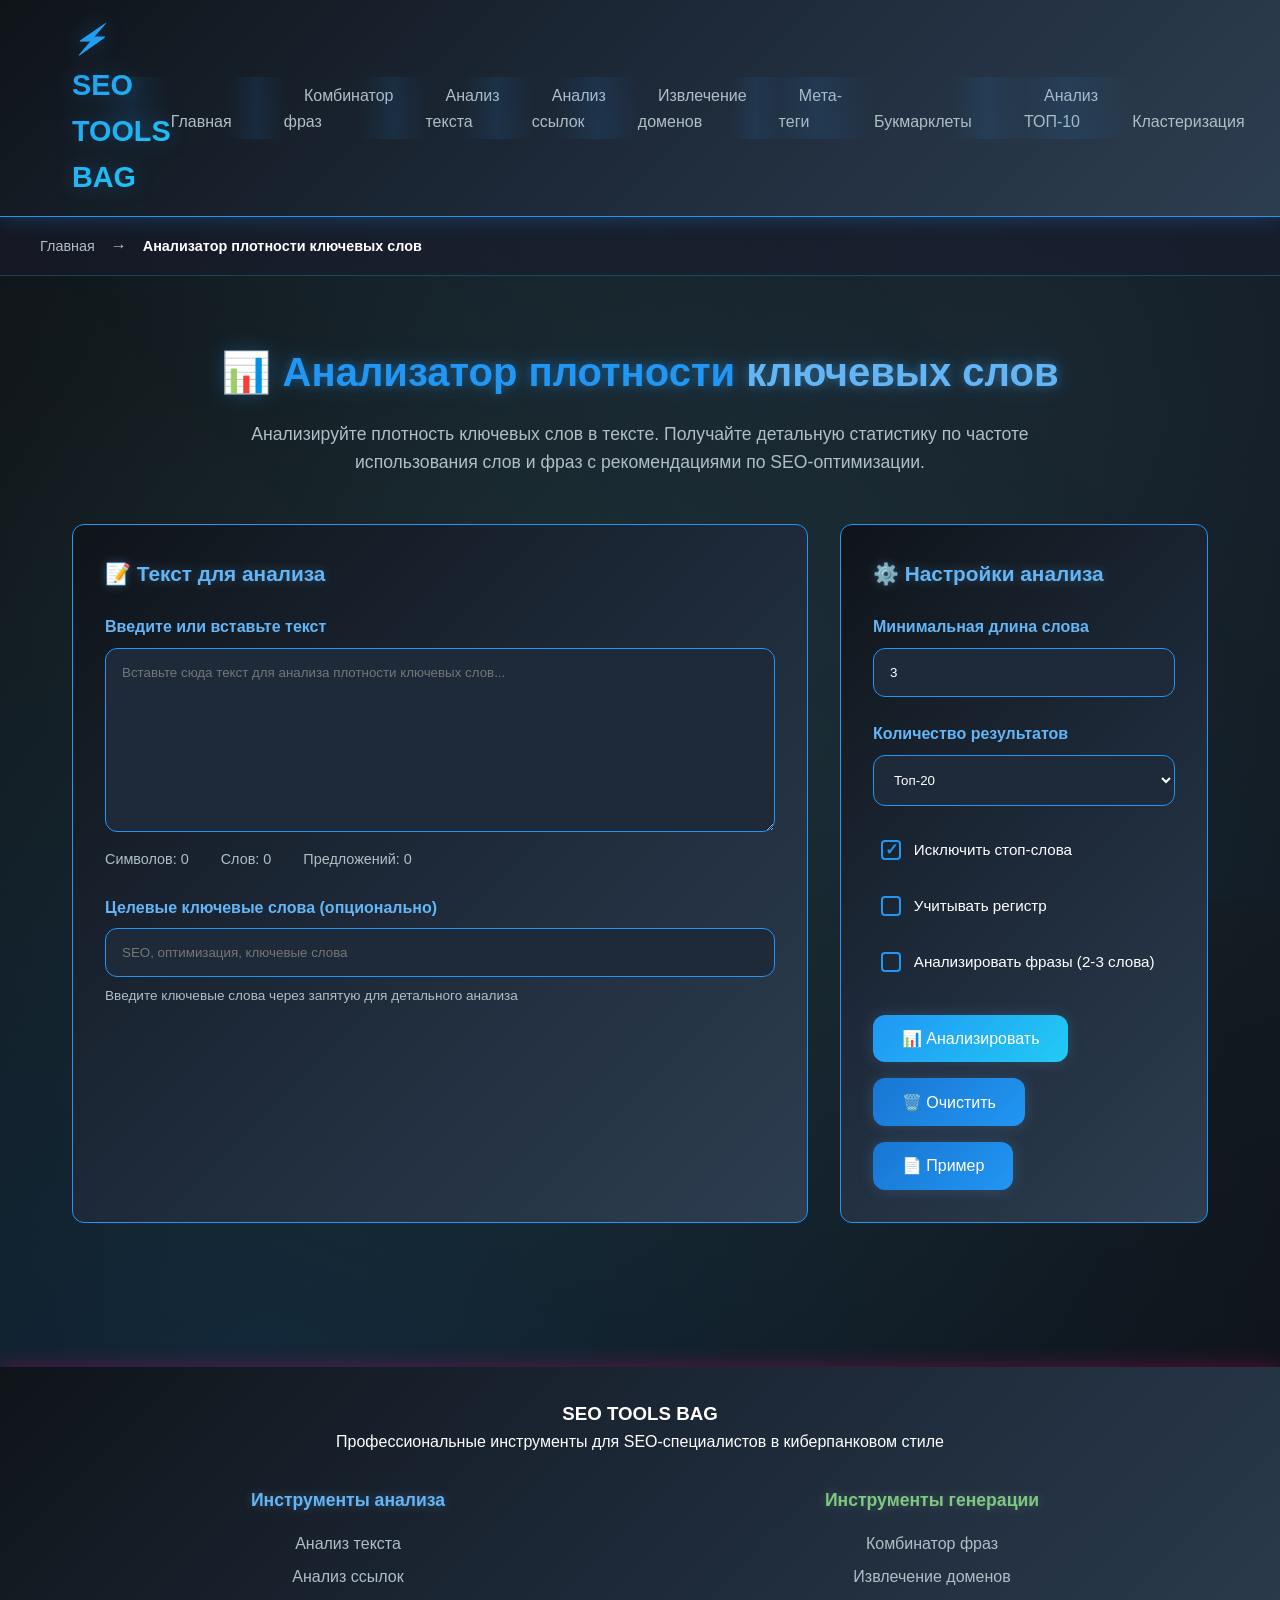
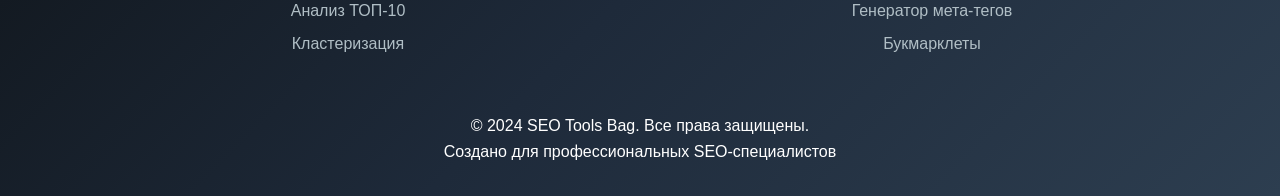
<file: pages/keyword-density.html>
<!DOCTYPE html>
<html lang="ru">
<head>
    <meta charset="UTF-8">
    <meta name="viewport" content="width=device-width, initial-scale=1.0">
    <title>Анализатор плотности ключевых слов - SEO Tools Bag</title>
    <meta name="description" content="Анализируйте плотность ключевых слов в тексте: подсчет частоты, процентное соотношение, рекомендации по оптимизации для SEO.">
    <meta name="keywords" content="плотность ключевых слов, анализ плотности, SEO анализ, частота слов, оптимизация текста">
    <link rel="canonical" href="https://seotoolsbag.com/keyword-density">
    
    <!-- Open Graph -->
    <meta property="og:title" content="Анализатор плотности ключевых слов - SEO Tools Bag">
    <meta property="og:description" content="Анализируйте плотность ключевых слов в тексте: подсчет частоты, процентное соотношение, рекомендации по оптимизации для SEO.">
    <meta property="og:url" content="https://seotoolsbag.com/keyword-density">
    <meta property="og:type" content="website">
    
    <link rel="stylesheet" href="../css/style.css">
</head>
<body>
    <!-- Header -->
    <div id="header-container"></div>

    <!-- Breadcrumbs -->
    <nav class="breadcrumbs">
        <ol class="breadcrumb-list">
            <li class="breadcrumb-item">
                <a href="/" class="breadcrumb-link">Главная</a>
            </li>
            <li class="breadcrumb-item">
                <span class="breadcrumb-current">Анализатор плотности ключевых слов</span>
            </li>
        </ol>
    </nav>

    <!-- Main Content -->
    <main class="main-content">
        <div class="page-header">
            <h1 class="page-title">
                📊 <span class="text-blue">Анализатор плотности</span> <span class="text-blue-light">ключевых слов</span>
            </h1>
            <p class="page-description">
                Анализируйте плотность ключевых слов в тексте. Получайте детальную статистику по частоте использования слов и фраз с рекомендациями по SEO-оптимизации.
            </p>
        </div>

        <div class="tool-container">
            <!-- Input Section -->
            <div class="input-section">
                <div class="input-grid">
                    <!-- Text Input -->
                    <div class="input-card">
                        <h3 class="section-title text-blue-light">📝 Текст для анализа</h3>
                        <div class="form-group">
                            <label class="form-label">Введите или вставьте текст</label>
                            <textarea id="textInput" class="form-textarea" placeholder="Вставьте сюда текст для анализа плотности ключевых слов..." rows="10"></textarea>
                            <div class="text-stats">
                                <span>Символов: <span id="charCount">0</span></span>
                                <span>Слов: <span id="wordCount">0</span></span>
                                <span>Предложений: <span id="sentenceCount">0</span></span>
                            </div>
                        </div>
                        
                        <div class="form-group">
                            <label class="form-label">Целевые ключевые слова (опционально)</label>
                            <input type="text" id="targetKeywords" class="form-input" placeholder="SEO, оптимизация, ключевые слова">
                            <div class="help-text">Введите ключевые слова через запятую для детального анализа</div>
                        </div>
                    </div>

                    <!-- Settings -->
                    <div class="settings-card">
                        <h3 class="section-title text-blue-light">⚙️ Настройки анализа</h3>
                        
                        <div class="form-group">
                            <label class="form-label">Минимальная длина слова</label>
                            <input type="number" id="minWordLength" class="form-input" value="3" min="1" max="10">
                        </div>

                        <div class="form-group">
                            <label class="form-label">Количество результатов</label>
                            <select id="resultLimit" class="form-select">
                                <option value="10">Топ-10</option>
                                <option value="20" selected>Топ-20</option>
                                <option value="50">Топ-50</option>
                                <option value="100">Топ-100</option>
                            </select>
                        </div>

                        <div class="checkbox-group">
                            <label class="checkbox-option">
                                <input type="checkbox" id="excludeStopWords" checked>
                                <span class="checkbox-custom"></span>
                                <span class="checkbox-label">Исключить стоп-слова</span>
                            </label>
                            
                            <label class="checkbox-option">
                                <input type="checkbox" id="caseSensitive">
                                <span class="checkbox-custom"></span>
                                <span class="checkbox-label">Учитывать регистр</span>
                            </label>

                            <label class="checkbox-option">
                                <input type="checkbox" id="analyzePhrases">
                                <span class="checkbox-custom"></span>
                                <span class="checkbox-label">Анализировать фразы (2-3 слова)</span>
                            </label>
                        </div>

                        <div class="controls">
                            <button id="analyzeBtn" class="btn btn-primary">📊 Анализировать</button>
                            <button id="clearBtn" class="btn btn-secondary">🗑️ Очистить</button>
                            <button id="loadSampleBtn" class="btn btn-secondary">📄 Пример</button>
                        </div>
                    </div>
                </div>
            </div>

            <!-- Results Section -->
            <div class="results-section" id="resultsSection" style="display: none;">
                <!-- Summary -->
                <div class="summary-section">
                    <h3 class="section-title text-blue-soft">📋 Сводка анализа</h3>
                    <div class="summary-grid">
                        <div class="summary-card">
                            <div class="summary-number" id="totalWords">0</div>
                            <div class="summary-label">Всего слов</div>
                        </div>
                        <div class="summary-card">
                            <div class="summary-number" id="uniqueWords">0</div>
                            <div class="summary-label">Уникальных слов</div>
                        </div>
                        <div class="summary-card">
                            <div class="summary-number" id="avgDensity">0%</div>
                            <div class="summary-label">Средняя плотность</div>
                        </div>
                        <div class="summary-card">
                            <div class="summary-number" id="topDensity">0%</div>
                            <div class="summary-label">Макс. плотность</div>
                        </div>
                    </div>
                </div>

                <!-- Target Keywords Analysis -->
                <div class="target-analysis" id="targetAnalysis" style="display: none;">
                    <h3 class="section-title text-blue-light">🎯 Анализ целевых ключевых слов</h3>
                    <div id="targetResults" class="target-results"></div>
                </div>

                <!-- Word Density Table -->
                <div class="density-section">
                    <div class="density-header">
                        <h3 class="section-title text-blue-light">📊 Плотность слов</h3>
                        <div class="export-controls">
                            <button id="exportCSV" class="btn btn-primary">📊 Экспорт CSV</button>
                            <button id="exportTXT" class="btn btn-secondary">📄 Экспорт TXT</button>
                        </div>
                    </div>
                    
                    <div class="table-container">
                        <table id="densityTable" class="density-table">
                            <thead>
                                <tr>
                                    <th>Слово/Фраза</th>
                                    <th>Количество</th>
                                    <th>Плотность</th>
                                    <th>Рекомендация</th>
                                </tr>
                            </thead>
                            <tbody id="densityTableBody">
                            </tbody>
                        </table>
                    </div>
                </div>

                <!-- Phrases Analysis -->
                <div class="phrases-section" id="phrasesSection" style="display: none;">
                    <h3 class="section-title text-blue-soft">🔤 Анализ фраз</h3>
                    <div class="phrases-tabs">
                        <button class="tab-btn active" data-tab="phrases2">2 слова</button>
                        <button class="tab-btn" data-tab="phrases3">3 слова</button>
                    </div>
                    <div class="phrases-content">
                        <div id="phrases2" class="tab-content active"></div>
                        <div id="phrases3" class="tab-content"></div>
                    </div>
                </div>

                <!-- Recommendations -->
                <div class="recommendations-section">
                    <h3 class="section-title text-blue-light">💡 Рекомендации по оптимизации</h3>
                    <div id="recommendations" class="recommendations-list"></div>
                </div>
            </div>
        </div>
    </main>

    <!-- Footer -->
    <div id="footer-container"></div>

    <script src="../js/main.js"></script>
    <script>
        class KeywordDensityPage {
            constructor() {
                this.stopWords = new Set([
                    'а', 'и', 'в', 'на', 'с', 'по', 'для', 'от', 'до', 'за', 'при', 'под', 'над', 'между', 'через', 'без', 'из', 'к', 'о', 'об', 'про', 'у', 'во', 'со',
                    'не', 'но', 'да', 'или', 'что', 'как', 'где', 'когда', 'почему', 'зачем', 'куда', 'откуда', 'сколько', 'который', 'какой', 'чей', 'чем', 'кем',
                    'он', 'она', 'оно', 'они', 'мы', 'вы', 'я', 'ты', 'его', 'её', 'их', 'наш', 'ваш', 'мой', 'твой', 'этот', 'тот', 'такой', 'весь', 'всё', 'все',
                    'быть', 'есть', 'был', 'была', 'было', 'были', 'будет', 'будут', 'буду', 'будешь', 'будем', 'будете', 'является', 'являются', 'являться',
                    'это', 'то', 'так', 'тут', 'там', 'здесь', 'сюда', 'туда', 'теперь', 'тогда', 'потом', 'сначала', 'сейчас', 'уже', 'ещё', 'только', 'даже',
                    'если', 'чтобы', 'потому', 'поэтому', 'однако', 'хотя', 'несмотря', 'благодаря', 'вследствие', 'согласно', 'вопреки', 'ради', 'кроме',
                    'более', 'менее', 'самый', 'очень', 'слишком', 'довольно', 'весьма', 'крайне', 'чрезвычайно', 'особенно', 'именно', 'прямо', 'просто'
                ]);
                this.currentResults = null;
                this.init();
            }

            init() {
                this.loadComponents();
                this.setupEventListeners();
            }

            loadComponents() {
                // Load header
                fetch('../components/header.html')
                    .then(response => response.text())
                    .then(data => {
                        document.getElementById('header-container').innerHTML = data;
                    });
                
                // Load footer
                fetch('../components/footer.html')
                    .then(response => response.text())
                    .then(data => {
                        document.getElementById('footer-container').innerHTML = data;
                    });
            }

            setupEventListeners() {
                document.getElementById('analyzeBtn').addEventListener('click', () => this.analyzeText());
                document.getElementById('clearBtn').addEventListener('click', () => this.clearAll());
                document.getElementById('loadSampleBtn').addEventListener('click', () => this.loadSample());
                document.getElementById('exportCSV').addEventListener('click', () => this.exportCSV());
                document.getElementById('exportTXT').addEventListener('click', () => this.exportTXT());

                // Text input listeners
                document.getElementById('textInput').addEventListener('input', () => this.updateTextStats());

                // Tab listeners
                document.querySelectorAll('.tab-btn').forEach(btn => {
                    btn.addEventListener('click', (e) => this.switchTab(e.target.dataset.tab));
                });
            }

            updateTextStats() {
                const text = document.getElementById('textInput').value;
                const chars = text.length;
                const words = text.trim() ? text.trim().split(/\s+/).length : 0;
                const sentences = text.trim() ? text.split(/[.!?]+/).filter(s => s.trim().length > 0).length : 0;

                document.getElementById('charCount').textContent = chars;
                document.getElementById('wordCount').textContent = words;
                document.getElementById('sentenceCount').textContent = sentences;
            }

            analyzeText() {
                const text = document.getElementById('textInput').value.trim();
                if (!text) {
                    Utils.showNotification('Введите текст для анализа', 'error');
                    return;
                }

                const settings = this.getSettings();
                const analysis = this.performAnalysis(text, settings);
                
                this.displayResults(analysis, settings);
                document.getElementById('resultsSection').style.display = 'block';
                document.getElementById('resultsSection').scrollIntoView({ behavior: 'smooth' });
                
                Utils.showNotification('Анализ завершен!', 'success');
            }

            getSettings() {
                return {
                    minWordLength: parseInt(document.getElementById('minWordLength').value),
                    resultLimit: parseInt(document.getElementById('resultLimit').value),
                    excludeStopWords: document.getElementById('excludeStopWords').checked,
                    caseSensitive: document.getElementById('caseSensitive').checked,
                    analyzePhrases: document.getElementById('analyzePhrases').checked,
                    targetKeywords: document.getElementById('targetKeywords').value.split(',').map(k => k.trim()).filter(k => k)
                };
            }

            performAnalysis(text, settings) {
                // Clean and prepare text
                let cleanText = text.replace(/[^\w\sа-яё]/gi, ' ').replace(/\s+/g, ' ').trim();
                if (!settings.caseSensitive) {
                    cleanText = cleanText.toLowerCase();
                }

                const words = cleanText.split(/\s+/);
                const totalWords = words.length;

                // Count word frequencies
                const wordCount = {};
                words.forEach(word => {
                    if (word.length >= settings.minWordLength) {
                        if (!settings.excludeStopWords || !this.stopWords.has(word.toLowerCase())) {
                            wordCount[word] = (wordCount[word] || 0) + 1;
                        }
                    }
                });

                // Calculate density and sort
                const wordDensity = Object.entries(wordCount)
                    .map(([word, count]) => ({
                        word,
                        count,
                        density: ((count / totalWords) * 100).toFixed(2)
                    }))
                    .sort((a, b) => b.count - a.count)
                    .slice(0, settings.resultLimit);

                // Analyze phrases if enabled
                let phrases2 = [], phrases3 = [];
                if (settings.analyzePhrases) {
                    phrases2 = this.analyzePhrases(words, 2, totalWords, settings);
                    phrases3 = this.analyzePhrases(words, 3, totalWords, settings);
                }

                // Analyze target keywords
                let targetAnalysis = [];
                if (settings.targetKeywords.length > 0) {
                    targetAnalysis = this.analyzeTargetKeywords(cleanText, settings.targetKeywords, totalWords);
                }

                return {
                    totalWords,
                    uniqueWords: Object.keys(wordCount).length,
                    wordDensity,
                    phrases2,
                    phrases3,
                    targetAnalysis
                };
            }

            analyzePhrases(words, phraseLength, totalWords, settings) {
                const phraseCount = {};
                
                for (let i = 0; i <= words.length - phraseLength; i++) {
                    const phrase = words.slice(i, i + phraseLength).join(' ');
                    
                    if (phrase.split(' ').every(word => 
                        word.length >= settings.minWordLength &&
                        (!settings.excludeStopWords || !this.stopWords.has(word.toLowerCase()))
                    )) {
                        phraseCount[phrase] = (phraseCount[phrase] || 0) + 1;
                    }
                }

                return Object.entries(phraseCount)
                    .map(([phrase, count]) => ({
                        phrase,
                        count,
                        density: ((count / (totalWords - phraseLength + 1)) * 100).toFixed(2)
                    }))
                    .sort((a, b) => b.count - a.count)
                    .slice(0, 20);
            }

            analyzeTargetKeywords(text, keywords, totalWords) {
                return keywords.map(keyword => {
                    const regex = new RegExp(`\\b${keyword.replace(/[.*+?^${}()|[\]\\]/g, '\\$&')}\\b`, 'gi');
                    const matches = text.match(regex) || [];
                    const count = matches.length;
                    const density = ((count / totalWords) * 100).toFixed(2);
                    
                    return {
                        keyword,
                        count,
                        density,
                        recommendation: this.getKeywordRecommendation(parseFloat(density))
                    };
                });
            }

            getKeywordRecommendation(density) {
                if (density === 0) return { type: 'error', text: 'Ключевое слово не найдено' };
                if (density < 0.5) return { type: 'warning', text: 'Слишком низкая плотность' };
                if (density > 3) return { type: 'error', text: 'Переспам! Слишком высокая плотность' };
                if (density > 2) return { type: 'warning', text: 'Высокая плотность, рекомендуется снизить' };
                return { type: 'success', text: 'Оптимальная плотность' };
            }

            getDensityRecommendation(density) {
                const d = parseFloat(density);
                if (d > 3) return { type: 'error', text: 'Переспам' };
                if (d > 2) return { type: 'warning', text: 'Высокая' };
                if (d >= 0.5) return { type: 'success', text: 'Норма' };
                return { type: 'info', text: 'Низкая' };
            }

            displayResults(analysis, settings) {
                this.currentResults = analysis;
                
                // Update summary
                document.getElementById('totalWords').textContent = analysis.totalWords;
                document.getElementById('uniqueWords').textContent = analysis.uniqueWords;
                
                const avgDensity = analysis.wordDensity.length > 0 
                    ? (analysis.wordDensity.reduce((sum, item) => sum + parseFloat(item.density), 0) / analysis.wordDensity.length).toFixed(2)
                    : 0;
                document.getElementById('avgDensity').textContent = avgDensity + '%';
                
                const topDensity = analysis.wordDensity.length > 0 ? analysis.wordDensity[0].density : 0;
                document.getElementById('topDensity').textContent = topDensity + '%';

                // Display target keywords analysis
                if (analysis.targetAnalysis.length > 0) {
                    this.displayTargetAnalysis(analysis.targetAnalysis);
                    document.getElementById('targetAnalysis').style.display = 'block';
                } else {
                    document.getElementById('targetAnalysis').style.display = 'none';
                }

                // Display word density table
                this.displayDensityTable(analysis.wordDensity);

                // Display phrases if analyzed
                if (settings.analyzePhrases) {
                    this.displayPhrases(analysis.phrases2, analysis.phrases3);
                    document.getElementById('phrasesSection').style.display = 'block';
                } else {
                    document.getElementById('phrasesSection').style.display = 'none';
                }

                // Generate recommendations
                this.generateRecommendations(analysis, settings);
            }

            displayTargetAnalysis(targetAnalysis) {
                const container = document.getElementById('targetResults');
                container.innerHTML = '';

                targetAnalysis.forEach(item => {
                    const card = document.createElement('div');
                    card.className = 'target-card';
                    card.innerHTML = `
                        <div class="target-keyword">${item.keyword}</div>
                        <div class="target-stats">
                            <span class="target-count">${item.count} раз</span>
                            <span class="target-density">${item.density}%</span>
                        </div>
                        <div class="target-recommendation ${item.recommendation.type}">
                            ${item.recommendation.text}
                        </div>
                    `;
                    container.appendChild(card);
                });
            }

            displayDensityTable(wordDensity) {
                const tbody = document.getElementById('densityTableBody');
                tbody.innerHTML = '';

                wordDensity.forEach(item => {
                    const recommendation = this.getDensityRecommendation(item.density);
                    const row = document.createElement('tr');
                    row.innerHTML = `
                        <td class="word-cell">${item.word}</td>
                        <td class="count-cell">${item.count}</td>
                        <td class="density-cell">${item.density}%</td>
                        <td class="recommendation-cell ${recommendation.type}">${recommendation.text}</td>
                    `;
                    tbody.appendChild(row);
                });
            }

            displayPhrases(phrases2, phrases3) {
                this.displayPhraseList('phrases2', phrases2);
                this.displayPhraseList('phrases3', phrases3);
            }

            displayPhraseList(containerId, phrases) {
                const container = document.getElementById(containerId);
                container.innerHTML = '';

                if (phrases.length === 0) {
                    container.innerHTML = '<p class="no-data">Фразы не найдены</p>';
                    return;
                }

                const table = document.createElement('table');
                table.className = 'phrases-table';
                table.innerHTML = `
                    <thead>
                        <tr>
                            <th>Фраза</th>
                            <th>Количество</th>
                            <th>Плотность</th>
                        </tr>
                    </thead>
                    <tbody>
                        ${phrases.map(item => `
                            <tr>
                                <td>${item.phrase}</td>
                                <td>${item.count}</td>
                                <td>${item.density}%</td>
                            </tr>
                        `).join('')}
                    </tbody>
                `;
                container.appendChild(table);
            }

            generateRecommendations(analysis, settings) {
                const container = document.getElementById('recommendations');
                const recommendations = [];

                // Check overall density
                const topDensity = analysis.wordDensity.length > 0 ? parseFloat(analysis.wordDensity[0].density) : 0;
                if (topDensity > 3) {
                    recommendations.push({
                        type: 'error',
                        title: 'Переспам ключевых слов',
                        text: `Слово "${analysis.wordDensity[0].word}" имеет плотность ${topDensity}%. Рекомендуется снизить до 2-3%.`
                    });
                }

                // Check text length
                if (analysis.totalWords < 300) {
                    recommendations.push({
                        type: 'warning',
                        title: 'Короткий текст',
                        text: 'Текст содержит менее 300 слов. Для лучшего SEO рекомендуется увеличить объем.'
                    });
                }

                // Check keyword variety
                if (analysis.uniqueWords / analysis.totalWords < 0.5) {
                    recommendations.push({
                        type: 'info',
                        title: 'Низкое разнообразие слов',
                        text: 'Рекомендуется использовать больше синонимов и связанных терминов.'
                    });
                }

                // Target keywords recommendations
                if (settings.targetKeywords.length > 0) {
                    const missingKeywords = analysis.targetAnalysis.filter(item => item.count === 0);
                    if (missingKeywords.length > 0) {
                        recommendations.push({
                            type: 'warning',
                            title: 'Отсутствующие ключевые слова',
                            text: `Не найдены: ${missingKeywords.map(item => item.keyword).join(', ')}`
                        });
                    }
                }

                // Default recommendation if none
                if (recommendations.length === 0) {
                    recommendations.push({
                        type: 'success',
                        title: 'Хорошая оптимизация',
                        text: 'Плотность ключевых слов находится в оптимальных пределах.'
                    });
                }

                container.innerHTML = recommendations.map(rec => `
                    <div class="recommendation-item ${rec.type}">
                        <div class="recommendation-title">${rec.title}</div>
                        <div class="recommendation-text">${rec.text}</div>
                    </div>
                `).join('');
            }

            switchTab(tabId) {
                // Update tab buttons
                document.querySelectorAll('.tab-btn').forEach(btn => {
                    btn.classList.toggle('active', btn.dataset.tab === tabId);
                });

                // Update tab content
                document.querySelectorAll('.tab-content').forEach(content => {
                    content.classList.toggle('active', content.id === tabId);
                });
            }

            loadSample() {
                const sampleText = `SEO оптимизация сайта - это комплекс мер по улучшению позиций веб-сайта в поисковых системах. Эффективная SEO стратегия включает в себя техническую оптимизацию, контентную оптимизацию и внешнюю оптимизацию.

Техническая оптимизация сайта включает улучшение скорости загрузки, мобильную адаптацию и структуру URL. Контентная оптимизация фокусируется на создании качественного контента с правильным использованием ключевых слов.

Ключевые слова должны быть естественно интегрированы в текст. Плотность ключевых слов не должна превышать 2-3% от общего объема текста. Поисковые системы ценят естественность и релевантность контента.

Внешняя оптимизация включает работу с внешними ссылками и повышение авторитета сайта. Качественные внешние ссылки помогают поисковым системам лучше понимать тематику и важность вашего сайта.`;

                document.getElementById('textInput').value = sampleText;
                document.getElementById('targetKeywords').value = 'SEO, оптимизация, ключевые слова, поисковые системы';
                
                this.updateTextStats();
                Utils.showNotification('Пример текста загружен', 'success');
            }

            clearAll() {
                document.getElementById('textInput').value = '';
                document.getElementById('targetKeywords').value = '';
                document.getElementById('resultsSection').style.display = 'none';
                this.updateTextStats();
                Utils.showNotification('Данные очищены', 'success');
            }

            exportCSV() {
                if (!this.currentResults) {
                    Utils.showNotification('Нет данных для экспорта', 'error');
                    return;
                }

                const csv = ['Слово,Количество,Плотность'];
                this.currentResults.wordDensity.forEach(item => {
                    csv.push(`"${item.word}",${item.count},${item.density}%`);
                });

                Utils.downloadFile(csv.join('\n'), 'keyword-density.csv', 'text/csv');
            }

            exportTXT() {
                if (!this.currentResults) {
                    Utils.showNotification('Нет данных для экспорта', 'error');
                    return;
                }

                let txt = 'АНАЛИЗ ПЛОТНОСТИ КЛЮЧЕВЫХ СЛОВ\n\n';
                txt += `Всего слов: ${this.currentResults.totalWords}\n`;
                txt += `Уникальных слов: ${this.currentResults.uniqueWords}\n\n`;
                txt += 'ПЛОТНОСТЬ СЛОВ:\n';
                txt += '================\n';

                this.currentResults.wordDensity.forEach(item => {
                    txt += `${item.word}: ${item.count} раз (${item.density}%)\n`;
                });

                Utils.downloadFile(txt, 'keyword-density.txt', 'text/plain');
            }
        }

        // Initialize the page
        document.addEventListener('DOMContentLoaded', function() {
            new KeywordDensityPage();
        });
    </script>

    <style>
        .page-header {
            text-align: center;
            margin-bottom: 3rem;
        }

        .page-title {
            font-size: 2.5rem;
            margin-bottom: 1rem;
            filter: drop-shadow(0 0 10px rgba(33, 150, 243, 0.3));
        }

        .page-description {
            font-size: 1.1rem;
            color: var(--text-secondary);
            max-width: 800px;
            margin: 0 auto;
            line-height: 1.6;
        }

        .tool-container {
            max-width: 1400px;
            margin: 0 auto;
        }

        /* Input Section */
        .input-grid {
            display: grid;
            grid-template-columns: 2fr 1fr;
            gap: 2rem;
            margin-bottom: 3rem;
        }

        .input-card, .settings-card {
            background: var(--gradient-dark);
            border: 1px solid var(--blue-main);
            border-radius: var(--border-radius);
            padding: 2rem;
            backdrop-filter: blur(5px);
        }

        .section-title {
            font-size: 1.3rem;
            margin-bottom: 1.5rem;
            filter: drop-shadow(0 0 5px rgba(100, 181, 246, 0.3));
        }

        .text-stats {
            display: flex;
            gap: 2rem;
            margin-top: 0.5rem;
            font-size: 0.9rem;
            color: var(--text-secondary);
        }

        .help-text {
            font-size: 0.85rem;
            color: var(--text-secondary);
            margin-top: 0.5rem;
        }

        .checkbox-group {
            display: flex;
            flex-direction: column;
            gap: 1rem;
            margin-bottom: 2rem;
        }

        .checkbox-option {
            display: flex;
            align-items: center;
            gap: 0.8rem;
            cursor: pointer;
            padding: 0.5rem;
            border-radius: 4px;
            transition: background 0.3s ease;
        }

        .checkbox-option:hover {
            background: rgba(33, 150, 243, 0.1);
        }

        .checkbox-custom {
            width: 20px;
            height: 20px;
            border: 2px solid var(--blue-main);
            border-radius: 4px;
            position: relative;
            flex-shrink: 0;
        }

        .checkbox-custom::after {
            content: '✓';
            position: absolute;
            top: 50%;
            left: 50%;
            transform: translate(-50%, -50%);
            color: var(--blue-main);
            font-weight: bold;
            opacity: 0;
            transition: opacity 0.3s ease;
        }

        input[type="checkbox"]:checked + .checkbox-custom::after {
            opacity: 1;
        }

        input[type="checkbox"] {
            display: none;
        }

        .checkbox-label {
            color: var(--text-primary);
            font-size: 0.95rem;
        }

        .controls {
            display: flex;
            gap: 1rem;
            flex-wrap: wrap;
        }

        /* Results Section */
        .results-section {
            margin-top: 3rem;
        }

        .summary-section {
            margin-bottom: 3rem;
        }

        .summary-grid {
            display: grid;
            grid-template-columns: repeat(auto-fit, minmax(200px, 1fr));
            gap: 1.5rem;
        }

        .summary-card {
            background: var(--gradient-dark);
            border: 1px solid var(--blue-soft);
            border-radius: var(--border-radius);
            padding: 1.5rem;
            text-align: center;
            backdrop-filter: blur(5px);
        }

        .summary-number {
            font-size: 2rem;
            font-weight: bold;
            color: var(--blue-light);
            margin-bottom: 0.5rem;
        }

        .summary-label {
            color: var(--text-secondary);
            font-size: 0.9rem;
        }

        /* Target Analysis */
        .target-results {
            display: grid;
            grid-template-columns: repeat(auto-fit, minmax(250px, 1fr));
            gap: 1rem;
        }

        .target-card {
            background: var(--secondary-bg);
            border: 1px solid var(--blue-main);
            border-radius: var(--border-radius);
            padding: 1rem;
        }

        .target-keyword {
            font-weight: bold;
            color: var(--blue-light);
            margin-bottom: 0.5rem;
        }

        .target-stats {
            display: flex;
            justify-content: space-between;
            margin-bottom: 0.5rem;
            font-size: 0.9rem;
        }

        .target-recommendation {
            font-size: 0.8rem;
            padding: 0.3rem 0.6rem;
            border-radius: 4px;
        }

        .target-recommendation.success {
            background: rgba(129, 199, 132, 0.2);
            color: var(--blue-soft);
        }

        .target-recommendation.warning {
            background: rgba(255, 152, 0, 0.2);
            color: #ff9800;
        }

        .target-recommendation.error {
            background: rgba(244, 67, 54, 0.2);
            color: #f44336;
        }

        /* Density Table */
        .density-section {
            margin-bottom: 3rem;
        }

        .density-header {
            display: flex;
            justify-content: space-between;
            align-items: center;
            margin-bottom: 2rem;
            flex-wrap: wrap;
            gap: 1rem;
        }

        .export-controls {
            display: flex;
            gap: 1rem;
        }

        .table-container {
            background: var(--secondary-bg);
            border: 1px solid var(--blue-main);
            border-radius: var(--border-radius);
            overflow: hidden;
        }

        .density-table {
            width: 100%;
            border-collapse: collapse;
        }

        .density-table th {
            background: var(--blue-main);
            color: white;
            padding: 1rem;
            text-align: left;
            font-weight: 600;
        }

        .density-table td {
            padding: 0.8rem 1rem;
            border-bottom: 1px solid rgba(33, 150, 243, 0.1);
        }

        .density-table tr:hover {
            background: rgba(33, 150, 243, 0.05);
        }

        .recommendation-cell.success {
            color: var(--blue-soft);
        }

        .recommendation-cell.warning {
            color: #ff9800;
        }

        .recommendation-cell.error {
            color: #f44336;
        }

        .recommendation-cell.info {
            color: var(--text-secondary);
        }

        /* Phrases Section */
        .phrases-tabs {
            display: flex;
            gap: 0.5rem;
            margin-bottom: 1rem;
        }

        .tab-btn {
            background: var(--secondary-bg);
            border: 1px solid var(--blue-main);
            color: var(--text-primary);
            padding: 0.5rem 1rem;
            border-radius: var(--border-radius);
            cursor: pointer;
            transition: var(--transition);
        }

        .tab-btn.active, .tab-btn:hover {
            background: var(--blue-main);
        }

        .tab-content {
            display: none;
        }

        .tab-content.active {
            display: block;
        }

        .phrases-table {
            width: 100%;
            border-collapse: collapse;
            background: var(--secondary-bg);
            border: 1px solid var(--blue-main);
            border-radius: var(--border-radius);
            overflow: hidden;
        }

        .phrases-table th {
            background: var(--blue-main);
            color: white;
            padding: 0.8rem;
            text-align: left;
        }

        .phrases-table td {
            padding: 0.6rem 0.8rem;
            border-bottom: 1px solid rgba(33, 150, 243, 0.1);
        }

        .no-data {
            text-align: center;
            color: var(--text-secondary);
            padding: 2rem;
            font-style: italic;
        }

        /* Recommendations */
        .recommendations-list {
            display: flex;
            flex-direction: column;
            gap: 1rem;
        }

        .recommendation-item {
            padding: 1rem;
            border-radius: var(--border-radius);
            border-left: 4px solid;
        }

        .recommendation-item.success {
            background: rgba(129, 199, 132, 0.1);
            border-color: var(--blue-soft);
        }

        .recommendation-item.warning {
            background: rgba(255, 152, 0, 0.1);
            border-color: #ff9800;
        }

        .recommendation-item.error {
            background: rgba(244, 67, 54, 0.1);
            border-color: #f44336;
        }

        .recommendation-item.info {
            background: rgba(33, 150, 243, 0.1);
            border-color: var(--blue-main);
        }

        .recommendation-title {
            font-weight: bold;
            margin-bottom: 0.5rem;
        }

        .recommendation-text {
            color: var(--text-secondary);
            line-height: 1.5;
        }

        /* Responsive Design */
        @media (max-width: 768px) {
            .input-grid {
                grid-template-columns: 1fr;
            }

            .summary-grid {
                grid-template-columns: repeat(2, 1fr);
            }

            .target-results {
                grid-template-columns: 1fr;
            }

            .density-header {
                flex-direction: column;
                align-items: stretch;
                text-align: center;
            }

            .export-controls {
                justify-content: center;
            }

            .controls {
                justify-content: center;
            }

            .text-stats {
                flex-direction: column;
                gap: 0.5rem;
            }
        }
    </style>
</body>
</html>
</file>
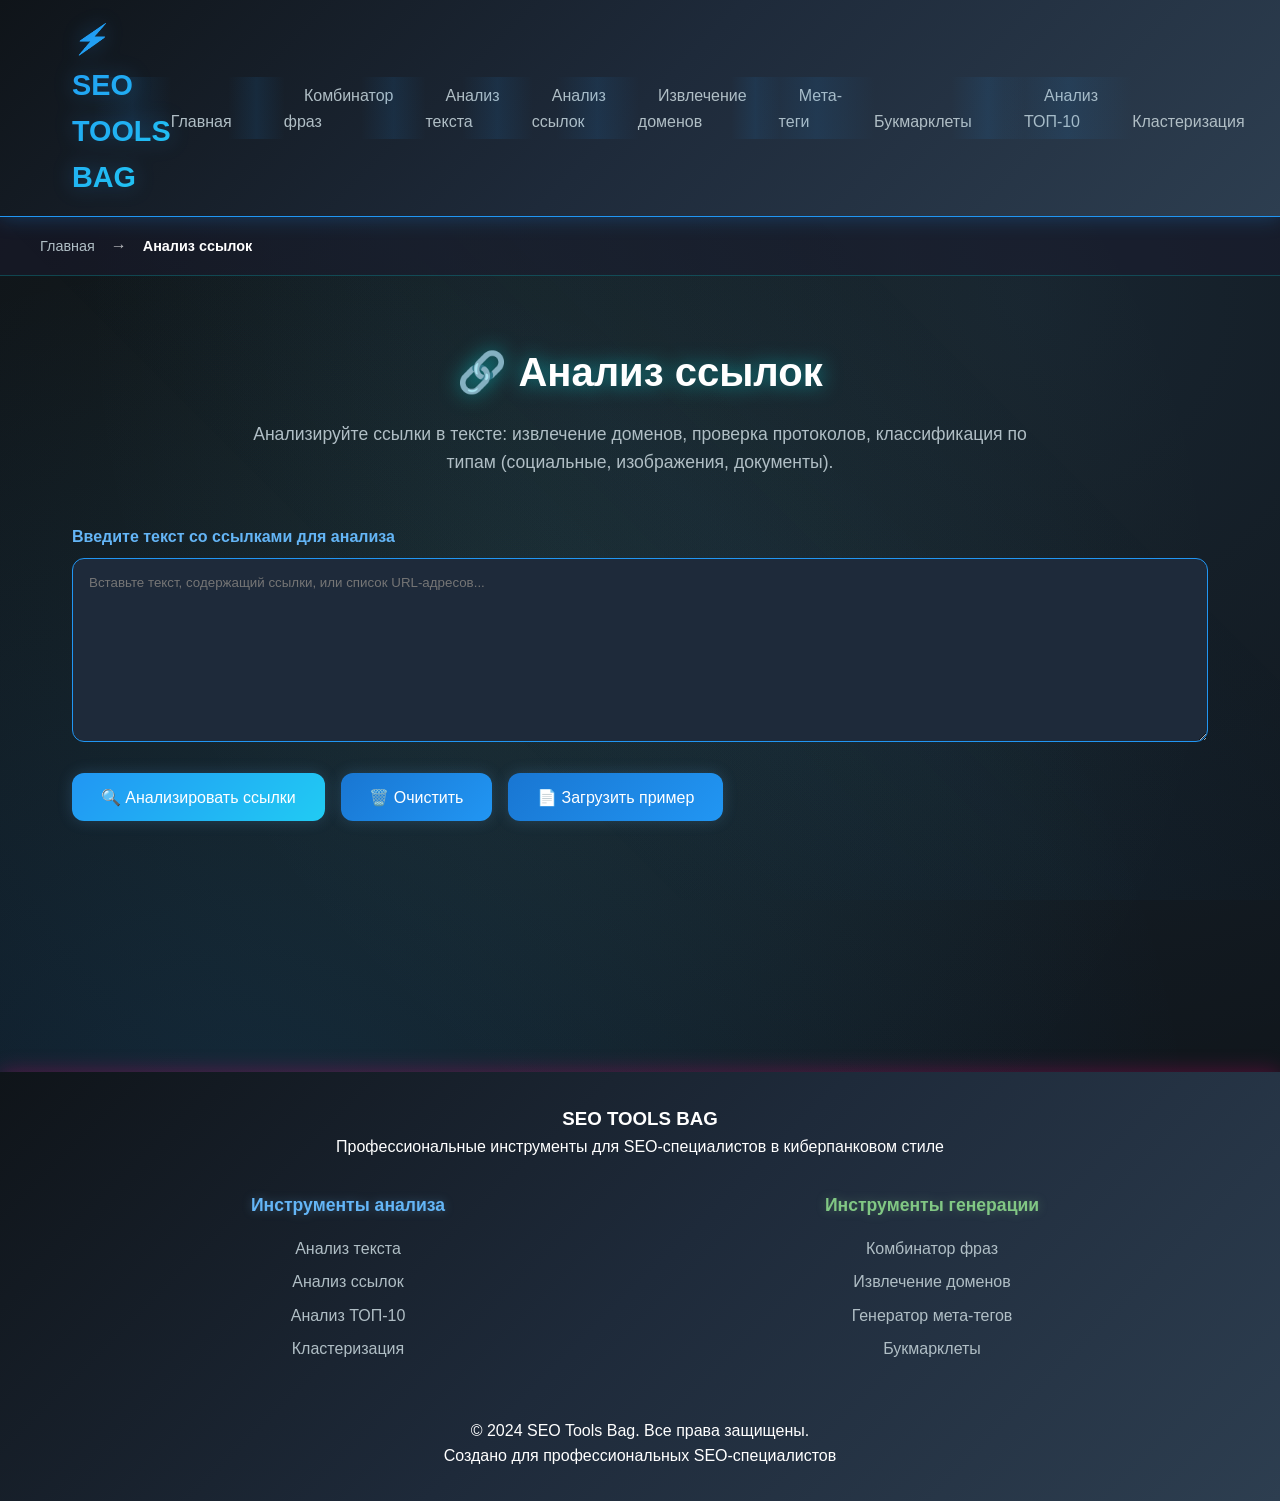
<file: pages/link-analyzer.html>
<!DOCTYPE html>
<html lang="ru">
<head>
    <meta charset="UTF-8">
    <meta name="viewport" content="width=device-width, initial-scale=1.0">
    <title>Анализ ссылок - SEO Tools Bag</title>
    <meta name="description" content="Анализируйте ссылки в тексте: извлечение доменов, проверка протоколов, классификация по типам.">
    <meta name="keywords" content="анализ ссылок, извлечение доменов, проверка URL, анализ протоколов, SEO ссылки">
    <link rel="canonical" href="https://seotoolsbag.com/link-analyzer">
    
    <!-- Open Graph -->
    <meta property="og:title" content="Анализ ссылок - SEO Tools Bag">
    <meta property="og:description" content="Анализируйте ссылки в тексте: извлечение доменов, проверка протоколов, классификация по типам.">
    <meta property="og:url" content="https://seotoolsbag.com/link-analyzer">
    <meta property="og:type" content="website">
    
    <link rel="stylesheet" href="../css/style.css">
</head>
<body>
    <!-- Header -->
    <div id="header-container"></div>

    <!-- Breadcrumbs -->
    <nav class="breadcrumbs">
        <ol class="breadcrumb-list">
            <li class="breadcrumb-item">
                <a href="/" class="breadcrumb-link">Главная</a>
            </li>
            <li class="breadcrumb-item">
                <span class="breadcrumb-current">Анализ ссылок</span>
            </li>
        </ol>
    </nav>

    <!-- Main Content -->
    <main class="main-content">
        <div class="page-header">
            <h1 class="page-title">
                🔗 <span class="text-neon">Анализ</span> <span class="text-pink">ссылок</span>
            </h1>
            <p class="page-description">
                Анализируйте ссылки в тексте: извлечение доменов, проверка протоколов, классификация по типам (социальные, изображения, документы).
            </p>
        </div>

        <div class="tool-container">
            <!-- Input Section -->
            <div class="input-section">
                <div class="form-group">
                    <label class="form-label">Введите текст со ссылками для анализа</label>
                    <textarea 
                        id="textInput" 
                        class="form-textarea" 
                        placeholder="Вставьте текст, содержащий ссылки, или список URL-адресов..."
                        rows="10"
                    ></textarea>
                </div>
                
                <div class="controls">
                    <button id="analyzeBtn" class="btn btn-primary">🔍 Анализировать ссылки</button>
                    <button id="clearBtn" class="btn btn-secondary">🗑️ Очистить</button>
                    <button id="loadSample" class="btn btn-secondary">📄 Загрузить пример</button>
                </div>
            </div>

            <!-- Results Section -->
            <div class="results-section" id="resultsSection" style="display: none;">
                <!-- Basic Stats -->
                <div class="stats-grid">
                    <div class="stat-card">
                        <div class="stat-icon text-neon">🔗</div>
                        <div class="stat-content">
                            <div class="stat-number" id="totalLinks">0</div>
                            <div class="stat-label">Всего ссылок</div>
                        </div>
                    </div>
                    
                    <div class="stat-card">
                        <div class="stat-icon text-pink">🔗</div>
                        <div class="stat-content">
                            <div class="stat-number" id="uniqueLinks">0</div>
                            <div class="stat-label">Уникальных ссылок</div>
                        </div>
                    </div>
                    
                    <div class="stat-card">
                        <div class="stat-icon text-green">🌐</div>
                        <div class="stat-content">
                            <div class="stat-number" id="uniqueDomains">0</div>
                            <div class="stat-label">Уникальных доменов</div>
                        </div>
                    </div>
                    
                    <div class="stat-card">
                        <div class="stat-icon text-neon">🔒</div>
                        <div class="stat-content">
                            <div class="stat-number" id="httpsCount">0</div>
                            <div class="stat-label">HTTPS ссылок</div>
                        </div>
                    </div>
                </div>

                <!-- Protocol Analysis -->
                <div class="protocol-section">
                    <h3 class="section-title text-neon">Анализ протоколов</h3>
                    <div class="protocol-chart">
                        <div class="protocol-item">
                            <div class="protocol-label">
                                <span class="protocol-icon text-green">🔒</span>
                                HTTPS
                            </div>
                            <div class="protocol-bar">
                                <div class="protocol-fill https-fill" id="httpsBar"></div>
                            </div>
                            <div class="protocol-count" id="httpsPercent">0%</div>
                        </div>
                        <div class="protocol-item">
                            <div class="protocol-label">
                                <span class="protocol-icon text-pink">⚠️</span>
                                HTTP
                            </div>
                            <div class="protocol-bar">
                                <div class="protocol-fill http-fill" id="httpBar"></div>
                            </div>
                            <div class="protocol-count" id="httpPercent">0%</div>
                        </div>
                    </div>
                </div>

                <!-- Link Types Analysis -->
                <div class="types-section">
                    <h3 class="section-title text-pink">Типы ссылок</h3>
                    <div class="types-grid">
                        <div class="type-card">
                            <div class="type-icon text-neon">🌐</div>
                            <div class="type-title">Внешние</div>
                            <div class="type-count" id="externalCount">0</div>
                        </div>
                        <div class="type-card">
                            <div class="type-icon text-pink">👥</div>
                            <div class="type-title">Социальные</div>
                            <div class="type-count" id="socialCount">0</div>
                        </div>
                        <div class="type-card">
                            <div class="type-icon text-green">🖼️</div>
                            <div class="type-title">Изображения</div>
                            <div class="type-count" id="imageCount">0</div>
                        </div>
                        <div class="type-card">
                            <div class="type-icon text-neon">📄</div>
                            <div class="type-title">Документы</div>
                            <div class="type-count" id="documentCount">0</div>
                        </div>
                    </div>
                </div>

                <!-- Domains List -->
                <div class="domains-section">
                    <div class="section-header">
                        <h3 class="section-title text-green">Найденные домены</h3>
                        <div class="domain-controls">
                            <button id="copyDomains" class="btn btn-secondary">📋 Копировать домены</button>
                            <button id="exportDomains" class="btn btn-secondary">📊 Экспорт доменов</button>
                        </div>
                    </div>
                    
                    <div class="domains-container" id="domainsContainer">
                        <!-- Domains will be displayed here -->
                    </div>
                </div>

                <!-- Export Section -->
                <div class="export-section">
                    <h3 class="section-title text-green">Экспорт результатов</h3>
                    <div class="export-buttons">
                        <button id="exportCSV" class="btn btn-primary">📄 Экспорт анализа CSV</button>
                        <button id="exportExcel" class="btn btn-primary">📊 Экспорт анализа Excel</button>
                        <button id="copyAnalysis" class="btn btn-secondary">📋 Копировать анализ</button>
                    </div>
                </div>
            </div>
        </div>
    </main>

    <!-- Footer -->
    <div id="footer-container"></div>

    <script src="../js/main.js"></script>
    <script>
        class LinkAnalyzerPage {
            constructor() {
                this.currentAnalysis = null;
                this.init();
            }

            init() {
                this.loadComponents();
                this.setupEventListeners();
            }

            loadComponents() {
                // Load header
                fetch('../components/header.html')
                    .then(response => response.text())
                    .then(data => {
                        document.getElementById('header-container').innerHTML = data;
                    });
                
                // Load footer
                fetch('../components/footer.html')
                    .then(response => response.text())
                    .then(data => {
                        document.getElementById('footer-container').innerHTML = data;
                    });
            }

            setupEventListeners() {
                document.getElementById('analyzeBtn').addEventListener('click', () => this.analyzeLinks());
                document.getElementById('clearBtn').addEventListener('click', () => this.clearText());
                document.getElementById('loadSample').addEventListener('click', () => this.loadSampleText());
                document.getElementById('exportCSV').addEventListener('click', () => this.exportCSV());
                document.getElementById('exportExcel').addEventListener('click', () => this.exportExcel());
                document.getElementById('exportDomains').addEventListener('click', () => this.exportDomains());
                document.getElementById('copyDomains').addEventListener('click', () => this.copyDomains());
                document.getElementById('copyAnalysis').addEventListener('click', () => this.copyAnalysis());

                // Real-time analysis on input
                const textInput = document.getElementById('textInput');
                textInput.addEventListener('input', Utils.debounce(() => {
                    if (textInput.value.trim().length > 0) {
                        this.analyzeLinks();
                    }
                }, 500));
            }

            analyzeLinks() {
                const textInput = document.getElementById('textInput');
                const text = textInput.value.trim();

                if (!text) {
                    Utils.showNotification('Введите текст со ссылками для анализа', 'error');
                    return;
                }

                this.currentAnalysis = LinkAnalyzer.analyze(text);
                
                if (!this.currentAnalysis) {
                    Utils.showNotification('Ошибка при анализе ссылок', 'error');
                    return;
                }

                this.displayResults();
            }

            displayResults() {
                const resultsSection = document.getElementById('resultsSection');
                
                // Update basic stats
                document.getElementById('totalLinks').textContent = Utils.formatNumber(this.currentAnalysis.totalLinks);
                document.getElementById('uniqueLinks').textContent = Utils.formatNumber(this.currentAnalysis.uniqueLinks);
                document.getElementById('uniqueDomains').textContent = Utils.formatNumber(this.currentAnalysis.uniqueDomains);
                document.getElementById('httpsCount').textContent = Utils.formatNumber(this.currentAnalysis.protocols.https);

                // Update protocol analysis
                this.displayProtocolAnalysis();

                // Update link types
                this.displayLinkTypes();

                // Display domains
                this.displayDomains();

                resultsSection.style.display = 'block';
                resultsSection.scrollIntoView({ behavior: 'smooth' });
            }

            displayProtocolAnalysis() {
                const totalProtocols = this.currentAnalysis.protocols.https + this.currentAnalysis.protocols.http;
                
                if (totalProtocols === 0) {
                    document.getElementById('httpsPercent').textContent = '0%';
                    document.getElementById('httpPercent').textContent = '0%';
                    document.getElementById('httpsBar').style.width = '0%';
                    document.getElementById('httpBar').style.width = '0%';
                    return;
                }

                const httpsPercent = Math.round((this.currentAnalysis.protocols.https / totalProtocols) * 100);
                const httpPercent = Math.round((this.currentAnalysis.protocols.http / totalProtocols) * 100);

                document.getElementById('httpsPercent').textContent = `${httpsPercent}%`;
                document.getElementById('httpPercent').textContent = `${httpPercent}%`;
                document.getElementById('httpsBar').style.width = `${httpsPercent}%`;
                document.getElementById('httpBar').style.width = `${httpPercent}%`;
            }

            displayLinkTypes() {
                document.getElementById('externalCount').textContent = this.currentAnalysis.linkTypes.external;
                document.getElementById('socialCount').textContent = this.currentAnalysis.linkTypes.social;
                document.getElementById('imageCount').textContent = this.currentAnalysis.linkTypes.images;
                document.getElementById('documentCount').textContent = this.currentAnalysis.linkTypes.documents;
            }

            displayDomains() {
                const container = document.getElementById('domainsContainer');
                const domains = this.currentAnalysis.domains;

                if (domains.length === 0) {
                    container.innerHTML = '<p class="no-data">Домены не найдены</p>';
                    return;
                }

                let html = '<div class="domains-list">';
                domains.forEach((domain, index) => {
                    html += `
                        <div class="domain-item">
                            <div class="domain-number">${index + 1}</div>
                            <div class="domain-name">${domain}</div>
                            <div class="domain-actions">
                                <button class="btn-mini" onclick="window.open('https://${domain}', '_blank')">🔗</button>
                                <button class="btn-mini" onclick="linkAnalyzer.copyDomain('${domain}')">📋</button>
                            </div>
                        </div>
                    `;
                });
                html += '</div>';

                container.innerHTML = html;
            }

            copyDomain(domain) {
                Utils.copyToClipboard(domain);
            }

            loadSampleText() {
                const sampleText = `Посетите наш сайт https://example.com для получения дополнительной информации.
                
Полезные ресурсы:
- https://google.com - поисковая система
- https://github.com/user/repo - репозиторий на GitHub
- http://old-site.com - старый сайт без HTTPS
- https://facebook.com/page - страница в Facebook
- https://youtube.com/watch?v=123 - видео на YouTube
- https://example.com/image.jpg - изображение
- https://example.com/document.pdf - PDF документ
- https://twitter.com/username - профиль в Twitter
- https://linkedin.com/in/profile - профиль в LinkedIn

Дополнительные ссылки:
https://vk.com/group
https://ok.ru/profile
https://telegram.org/
https://example.com/file.xlsx
https://another-domain.org/page.html`;

                document.getElementById('textInput').value = sampleText;
                this.analyzeLinks();
                Utils.showNotification('Загружен пример текста со ссылками', 'success');
            }

            clearText() {
                document.getElementById('textInput').value = '';
                document.getElementById('resultsSection').style.display = 'none';
                this.currentAnalysis = null;
                Utils.showNotification('Текст очищен', 'success');
            }

            exportCSV() {
                if (!this.currentAnalysis) {
                    Utils.showNotification('Нет данных для экспорта', 'error');
                    return;
                }

                const data = [
                    { metric: 'Всего ссылок', value: this.currentAnalysis.totalLinks },
                    { metric: 'Уникальных ссылок', value: this.currentAnalysis.uniqueLinks },
                    { metric: 'Уникальных доменов', value: this.currentAnalysis.uniqueDomains },
                    { metric: 'HTTPS ссылок', value: this.currentAnalysis.protocols.https },
                    { metric: 'HTTP ссылок', value: this.currentAnalysis.protocols.http },
                    { metric: 'Внешних ссылок', value: this.currentAnalysis.linkTypes.external },
                    { metric: 'Социальных ссылок', value: this.currentAnalysis.linkTypes.social },
                    { metric: 'Ссылок на изображения', value: this.currentAnalysis.linkTypes.images },
                    { metric: 'Ссылок на документы', value: this.currentAnalysis.linkTypes.documents }
                ];

                Utils.exportToCSV(data, 'link-analysis.csv');
            }

            exportExcel() {
                if (!this.currentAnalysis) {
                    Utils.showNotification('Нет данных для экспорта', 'error');
                    return;
                }

                const data = [
                    { metric: 'Всего ссылок', value: this.currentAnalysis.totalLinks },
                    { metric: 'Уникальных ссылок', value: this.currentAnalysis.uniqueLinks },
                    { metric: 'Уникальных доменов', value: this.currentAnalysis.uniqueDomains },
                    { metric: 'HTTPS ссылок', value: this.currentAnalysis.protocols.https },
                    { metric: 'HTTP ссылок', value: this.currentAnalysis.protocols.http },
                    { metric: 'Внешних ссылок', value: this.currentAnalysis.linkTypes.external },
                    { metric: 'Социальных ссылок', value: this.currentAnalysis.linkTypes.social },
                    { metric: 'Ссылок на изображения', value: this.currentAnalysis.linkTypes.images },
                    { metric: 'Ссылок на документы', value: this.currentAnalysis.linkTypes.documents }
                ];

                Utils.exportToExcel(data, 'link-analysis.xlsx');
            }

            exportDomains() {
                if (!this.currentAnalysis || !this.currentAnalysis.domains.length) {
                    Utils.showNotification('Нет доменов для экспорта', 'error');
                    return;
                }

                const data = this.currentAnalysis.domains.map((domain, index) => ({
                    number: index + 1,
                    domain: domain
                }));

                Utils.exportToCSV(data, 'domains.csv');
            }

            copyDomains() {
                if (!this.currentAnalysis || !this.currentAnalysis.domains.length) {
                    Utils.showNotification('Нет доменов для копирования', 'error');
                    return;
                }

                const domainsText = this.currentAnalysis.domains.join('\n');
                Utils.copyToClipboard(domainsText);
            }

            copyAnalysis() {
                if (!this.currentAnalysis) {
                    Utils.showNotification('Нет данных для копирования', 'error');
                    return;
                }

                const analysis = this.currentAnalysis;
                const text = `
АНАЛИЗ ССЫЛОК
=============

ОСНОВНЫЕ ПОКАЗАТЕЛИ:
- Всего ссылок: ${analysis.totalLinks}
- Уникальных ссылок: ${analysis.uniqueLinks}
- Уникальных доменов: ${analysis.uniqueDomains}

ПРОТОКОЛЫ:
- HTTPS: ${analysis.protocols.https}
- HTTP: ${analysis.protocols.http}

ТИПЫ ССЫЛОК:
- Внешние: ${analysis.linkTypes.external}
- Социальные: ${analysis.linkTypes.social}
- Изображения: ${analysis.linkTypes.images}
- Документы: ${analysis.linkTypes.documents}

НАЙДЕННЫЕ ДОМЕНЫ:
${analysis.domains.map((domain, index) => `${index + 1}. ${domain}`).join('\n')}
                `.trim();

                Utils.copyToClipboard(text);
            }
        }

        // Initialize the page
        let linkAnalyzer;
        document.addEventListener('DOMContentLoaded', function() {
            linkAnalyzer = new LinkAnalyzerPage();
        });
    </script>

    <style>
        .page-header {
            text-align: center;
            margin-bottom: 3rem;
        }

        .page-title {
            font-size: 2.5rem;
            margin-bottom: 1rem;
            text-shadow: 0 0 20px rgba(0, 255, 255, 0.5);
        }

        .page-description {
            font-size: 1.1rem;
            color: var(--text-secondary);
            max-width: 800px;
            margin: 0 auto;
            line-height: 1.6;
        }

        .tool-container {
            max-width: 1200px;
            margin: 0 auto;
        }

        .input-section {
            margin-bottom: 3rem;
        }

        .controls {
            display: flex;
            gap: 1rem;
            margin-top: 1rem;
            flex-wrap: wrap;
        }

        /* Stats Grid */
        .stats-grid {
            display: grid;
            grid-template-columns: repeat(auto-fit, minmax(200px, 1fr));
            gap: 1.5rem;
            margin-bottom: 3rem;
        }

        .stat-card {
            background: var(--gradient-dark);
            border: 1px solid var(--neon-blue);
            border-radius: 8px;
            padding: 1.5rem;
            display: flex;
            align-items: center;
            gap: 1rem;
            transition: all 0.3s ease;
        }

        .stat-card:hover {
            transform: translateY(-3px);
            box-shadow: var(--shadow-neon);
        }

        .stat-icon {
            font-size: 2rem;
        }

        .stat-number {
            font-size: 1.8rem;
            font-weight: bold;
            color: var(--text-primary);
        }

        .stat-label {
            color: var(--text-secondary);
            font-size: 0.9rem;
        }

        /* Protocol Section */
        .protocol-section {
            margin-bottom: 3rem;
        }

        .section-title {
            font-size: 1.5rem;
            margin-bottom: 1.5rem;
            text-shadow: 0 0 10px currentColor;
        }

        .protocol-chart {
            background: var(--gradient-dark);
            border: 1px solid var(--neon-blue);
            border-radius: 8px;
            padding: 2rem;
        }

        .protocol-item {
            display: grid;
            grid-template-columns: 150px 1fr 80px;
            gap: 1rem;
            align-items: center;
            margin-bottom: 1rem;
        }

        .protocol-item:last-child {
            margin-bottom: 0;
        }

        .protocol-label {
            display: flex;
            align-items: center;
            gap: 0.5rem;
            font-weight: bold;
        }

        .protocol-icon {
            font-size: 1.2rem;
        }

        .protocol-bar {
            background: rgba(0, 255, 255, 0.2);
            height: 20px;
            border-radius: 10px;
            overflow: hidden;
            position: relative;
        }

        .protocol-fill {
            height: 100%;
            transition: width 0.5s ease;
            border-radius: 10px;
        }

        .https-fill {
            background: linear-gradient(90deg, var(--neon-green), #00aa00);
        }

        .http-fill {
            background: linear-gradient(90deg, var(--neon-pink), #aa0000);
        }

        .protocol-count {
            text-align: right;
            font-weight: bold;
            color: var(--neon-blue);
        }

        /* Types Section */
        .types-section {
            margin-bottom: 3rem;
        }

        .types-grid {
            display: grid;
            grid-template-columns: repeat(auto-fit, minmax(150px, 1fr));
            gap: 1.5rem;
        }

        .type-card {
            background: var(--gradient-dark);
            border: 1px solid var(--neon-pink);
            border-radius: 8px;
            padding: 1.5rem;
            text-align: center;
            transition: all 0.3s ease;
        }

        .type-card:hover {
            transform: translateY(-3px);
            box-shadow: var(--shadow-pink);
        }

        .type-icon {
            font-size: 2.5rem;
            margin-bottom: 0.5rem;
            display: block;
        }

        .type-title {
            color: var(--text-secondary);
            font-size: 0.9rem;
            margin-bottom: 0.5rem;
        }

        .type-count {
            font-size: 1.5rem;
            font-weight: bold;
            color: var(--text-primary);
        }

        /* Domains Section */
        .domains-section {
            margin-bottom: 3rem;
        }

        .section-header {
            display: flex;
            justify-content: space-between;
            align-items: center;
            margin-bottom: 1.5rem;
            flex-wrap: wrap;
            gap: 1rem;
        }

        .domain-controls {
            display: flex;
            gap: 0.5rem;
        }

        .domains-container {
            background: var(--gradient-dark);
            border: 1px solid var(--neon-green);
            border-radius: 8px;
            padding: 1.5rem;
            max-height: 400px;
            overflow-y: auto;
        }

        .domains-list {
            display: flex;
            flex-direction: column;
            gap: 0.5rem;
        }

        .domain-item {
            display: grid;
            grid-template-columns: 40px 1fr auto;
            gap: 1rem;
            align-items: center;
            padding: 0.8rem;
            border-radius: 4px;
            border: 1px solid rgba(0, 255, 128, 0.2);
            transition: all 0.3s ease;
        }

        .domain-item:hover {
            background: rgba(0, 255, 128, 0.1);
            border-color: var(--neon-green);
        }

        .domain-number {
            color: var(--neon-blue);
            font-weight: bold;
            text-align: center;
            font-family: monospace;
        }

        .domain-name {
            color: var(--text-primary);
            font-weight: bold;
            word-break: break-all;
        }

        .domain-actions {
            display: flex;
            gap: 0.25rem;
        }

        .btn-mini {
            padding: 0.25rem 0.5rem;
            background: var(--gradient-primary);
            color: var(--text-primary);
            border: none;
            border-radius: 3px;
            cursor: pointer;
            font-size: 0.8rem;
            transition: all 0.3s ease;
        }

        .btn-mini:hover {
            transform: translateY(-1px);
            box-shadow: 0 2px 5px rgba(102, 126, 234, 0.3);
        }

        /* Export Section */
        .export-section {
            text-align: center;
        }

        .export-buttons {
            display: flex;
            gap: 1rem;
            justify-content: center;
            flex-wrap: wrap;
        }

        .no-data {
            text-align: center;
            color: var(--text-secondary);
            font-style: italic;
        }

        /* Responsive Design */
        @media (max-width: 768px) {
            .stats-grid {
                grid-template-columns: 1fr;
            }

            .types-grid {
                grid-template-columns: repeat(2, 1fr);
            }

            .protocol-item {
                grid-template-columns: 1fr;
                gap: 0.5rem;
                text-align: center;
            }

            .protocol-bar {
                order: 2;
            }

            .protocol-count {
                order: 3;
                text-align: center;
            }

            .section-header {
                flex-direction: column;
                align-items: stretch;
            }

            .domain-controls {
                justify-content: center;
            }

            .domain-item {
                grid-template-columns: 30px 1fr;
                gap: 0.5rem;
            }

            .domain-actions {
                grid-column: 1 / -1;
                justify-content: center;
                margin-top: 0.5rem;
            }

            .controls {
                justify-content: center;
            }

            .export-buttons {
                flex-direction: column;
                align-items: center;
            }
        }
    </style>
</body>
</html>
</file>
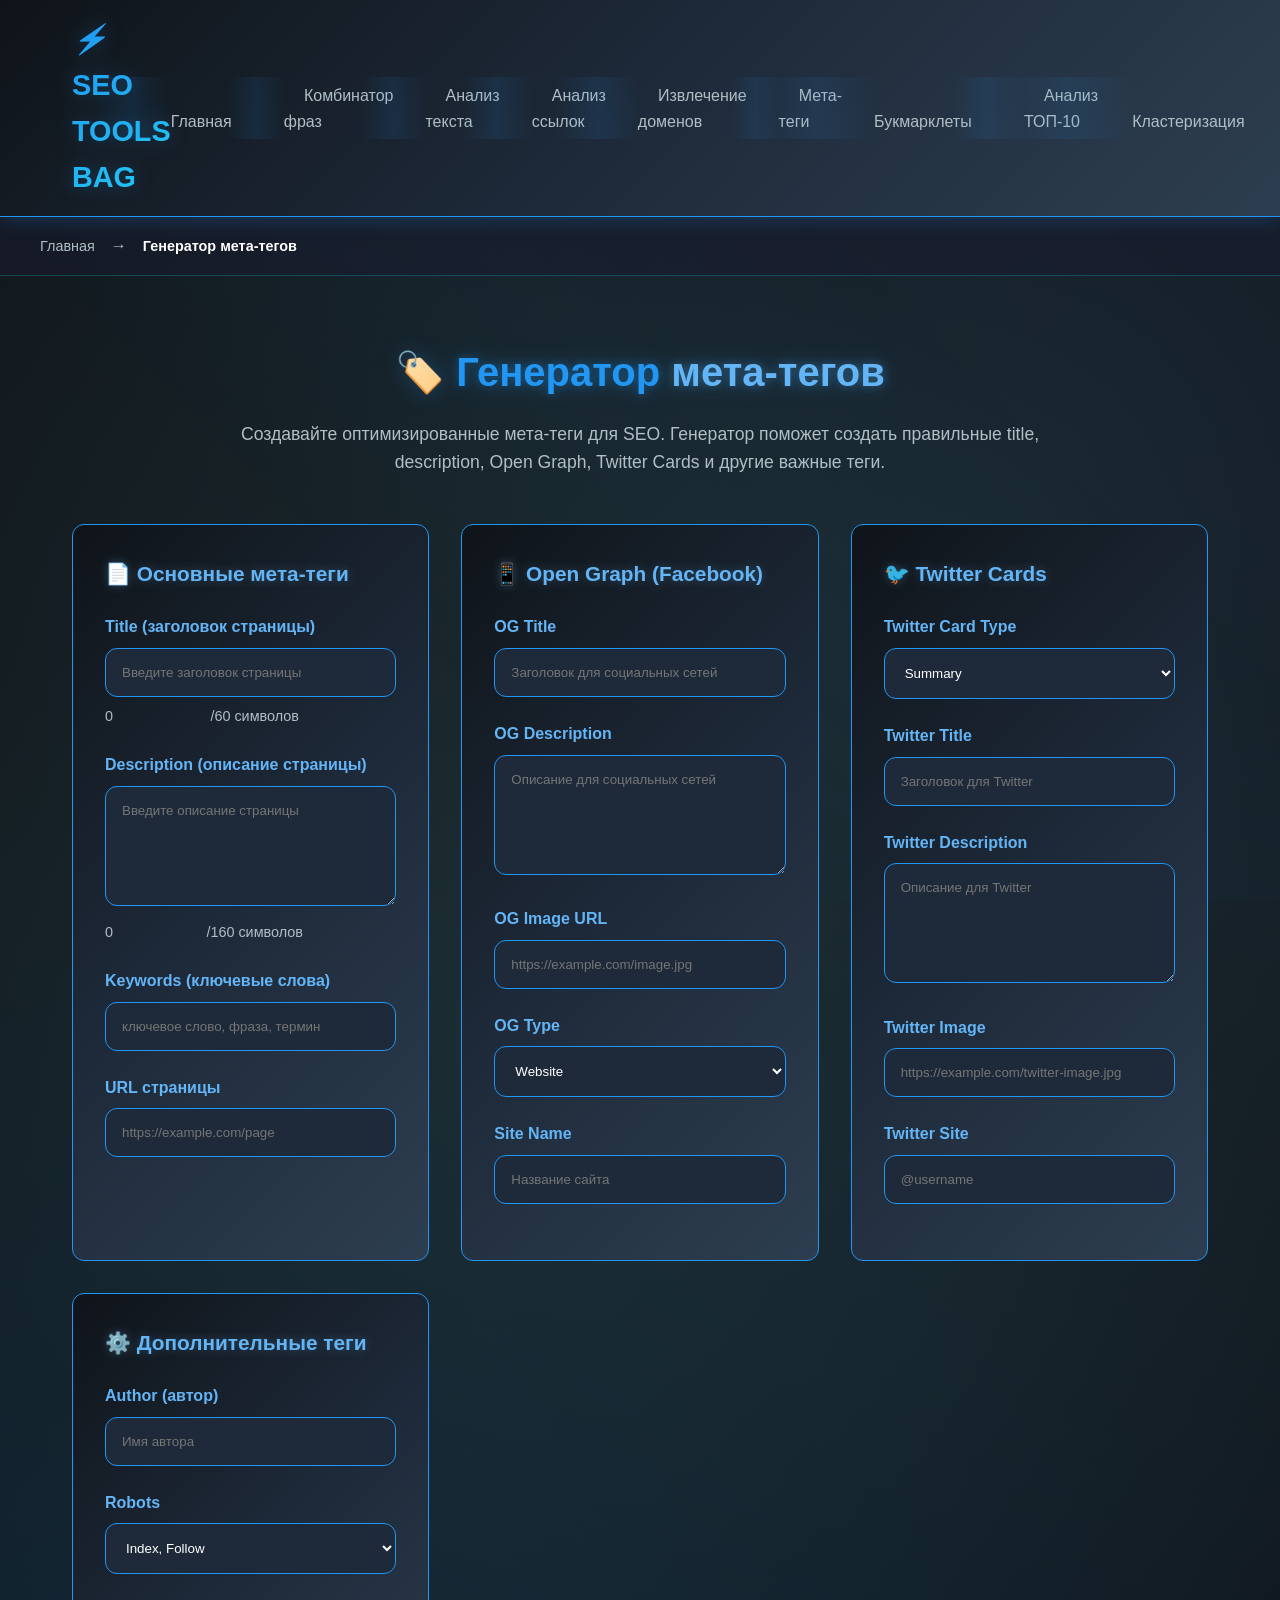
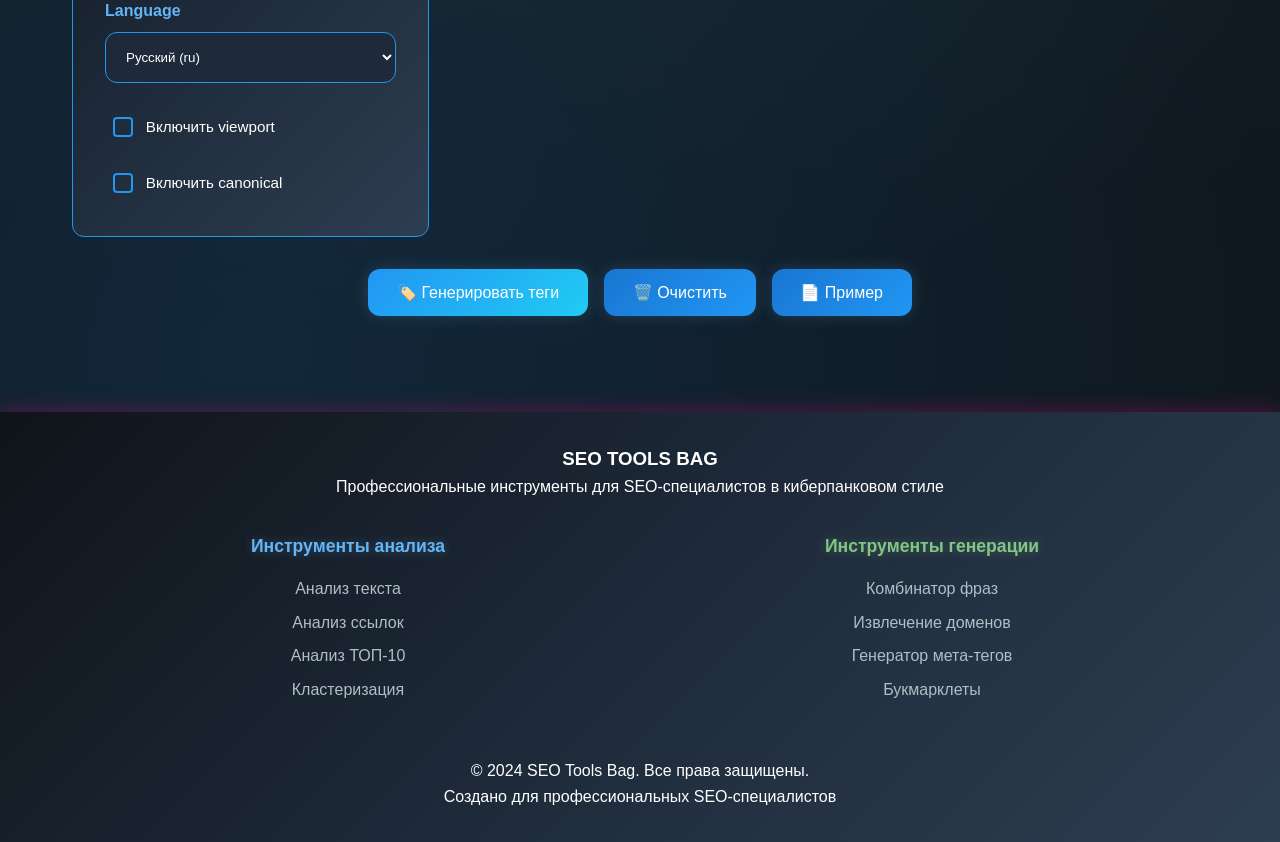
<file: pages/meta-generator.html>
<!DOCTYPE html>
<html lang="ru">
<head>
    <meta charset="UTF-8">
    <meta name="viewport" content="width=device-width, initial-scale=1.0">
    <title>Генератор мета-тегов - SEO Tools Bag</title>
    <meta name="description" content="Создавайте оптимизированные мета-теги для SEO: title, description, keywords, Open Graph, Twitter Cards и другие важные теги.">
    <meta name="keywords" content="генератор мета-тегов, SEO теги, title, description, Open Graph, Twitter Cards">
    <link rel="canonical" href="https://seotoolsbag.com/meta-generator">
    
    <!-- Open Graph -->
    <meta property="og:title" content="Генератор мета-тегов - SEO Tools Bag">
    <meta property="og:description" content="Создавайте оптимизированные мета-теги для SEO: title, description, keywords, Open Graph, Twitter Cards и другие важные теги.">
    <meta property="og:url" content="https://seotoolsbag.com/meta-generator">
    <meta property="og:type" content="website">
    
    <link rel="stylesheet" href="../css/style.css">
</head>
<body>
    <!-- Header -->
    <div id="header-container"></div>

    <!-- Breadcrumbs -->
    <nav class="breadcrumbs">
        <ol class="breadcrumb-list">
            <li class="breadcrumb-item">
                <a href="/" class="breadcrumb-link">Главная</a>
            </li>
            <li class="breadcrumb-item">
                <span class="breadcrumb-current">Генератор мета-тегов</span>
            </li>
        </ol>
    </nav>

    <!-- Main Content -->
    <main class="main-content">
        <div class="page-header">
            <h1 class="page-title">
                🏷️ <span class="text-blue">Генератор</span> <span class="text-blue-light">мета-тегов</span>
            </h1>
            <p class="page-description">
                Создавайте оптимизированные мета-теги для SEO. Генератор поможет создать правильные title, description, Open Graph, Twitter Cards и другие важные теги.
            </p>
        </div>

        <div class="tool-container">
            <!-- Input Form -->
            <div class="input-section">
                <div class="form-grid">
                    <!-- Basic Meta Tags -->
                    <div class="form-section">
                        <h3 class="section-title text-blue-light">📄 Основные мета-теги</h3>
                        
                        <div class="form-group">
                            <label class="form-label">Title (заголовок страницы)</label>
                            <input type="text" id="pageTitle" class="form-input" placeholder="Введите заголовок страницы" maxlength="60">
                            <div class="char-counter">
                                <span id="titleCounter">0</span>/60 символов
                                <span class="recommendation" id="titleRec"></span>
                            </div>
                        </div>

                        <div class="form-group">
                            <label class="form-label">Description (описание страницы)</label>
                            <textarea id="pageDescription" class="form-textarea" placeholder="Введите описание страницы" maxlength="160" rows="3"></textarea>
                            <div class="char-counter">
                                <span id="descCounter">0</span>/160 символов
                                <span class="recommendation" id="descRec"></span>
                            </div>
                        </div>

                        <div class="form-group">
                            <label class="form-label">Keywords (ключевые слова)</label>
                            <input type="text" id="pageKeywords" class="form-input" placeholder="ключевое слово, фраза, термин">
                        </div>

                        <div class="form-group">
                            <label class="form-label">URL страницы</label>
                            <input type="url" id="pageUrl" class="form-input" placeholder="https://example.com/page">
                        </div>
                    </div>

                    <!-- Open Graph -->
                    <div class="form-section">
                        <h3 class="section-title text-blue-light">📱 Open Graph (Facebook)</h3>
                        
                        <div class="form-group">
                            <label class="form-label">OG Title</label>
                            <input type="text" id="ogTitle" class="form-input" placeholder="Заголовок для социальных сетей">
                        </div>

                        <div class="form-group">
                            <label class="form-label">OG Description</label>
                            <textarea id="ogDescription" class="form-textarea" placeholder="Описание для социальных сетей" rows="2"></textarea>
                        </div>

                        <div class="form-group">
                            <label class="form-label">OG Image URL</label>
                            <input type="url" id="ogImage" class="form-input" placeholder="https://example.com/image.jpg">
                        </div>

                        <div class="form-group">
                            <label class="form-label">OG Type</label>
                            <select id="ogType" class="form-select">
                                <option value="website">Website</option>
                                <option value="article">Article</option>
                                <option value="product">Product</option>
                                <option value="profile">Profile</option>
                            </select>
                        </div>

                        <div class="form-group">
                            <label class="form-label">Site Name</label>
                            <input type="text" id="siteName" class="form-input" placeholder="Название сайта">
                        </div>
                    </div>

                    <!-- Twitter Cards -->
                    <div class="form-section">
                        <h3 class="section-title text-blue-light">🐦 Twitter Cards</h3>
                        
                        <div class="form-group">
                            <label class="form-label">Twitter Card Type</label>
                            <select id="twitterCard" class="form-select">
                                <option value="summary">Summary</option>
                                <option value="summary_large_image">Summary Large Image</option>
                                <option value="app">App</option>
                                <option value="player">Player</option>
                            </select>
                        </div>

                        <div class="form-group">
                            <label class="form-label">Twitter Title</label>
                            <input type="text" id="twitterTitle" class="form-input" placeholder="Заголовок для Twitter">
                        </div>

                        <div class="form-group">
                            <label class="form-label">Twitter Description</label>
                            <textarea id="twitterDescription" class="form-textarea" placeholder="Описание для Twitter" rows="2"></textarea>
                        </div>

                        <div class="form-group">
                            <label class="form-label">Twitter Image</label>
                            <input type="url" id="twitterImage" class="form-input" placeholder="https://example.com/twitter-image.jpg">
                        </div>

                        <div class="form-group">
                            <label class="form-label">Twitter Site</label>
                            <input type="text" id="twitterSite" class="form-input" placeholder="@username">
                        </div>
                    </div>

                    <!-- Additional Meta -->
                    <div class="form-section">
                        <h3 class="section-title text-blue-light">⚙️ Дополнительные теги</h3>
                        
                        <div class="form-group">
                            <label class="form-label">Author (автор)</label>
                            <input type="text" id="pageAuthor" class="form-input" placeholder="Имя автора">
                        </div>

                        <div class="form-group">
                            <label class="form-label">Robots</label>
                            <select id="robotsTag" class="form-select">
                                <option value="index, follow">Index, Follow</option>
                                <option value="noindex, follow">NoIndex, Follow</option>
                                <option value="index, nofollow">Index, NoFollow</option>
                                <option value="noindex, nofollow">NoIndex, NoFollow</option>
                            </select>
                        </div>

                        <div class="form-group">
                            <label class="form-label">Language</label>
                            <select id="pageLang" class="form-select">
                                <option value="ru">Русский (ru)</option>
                                <option value="en">English (en)</option>
                                <option value="de">Deutsch (de)</option>
                                <option value="fr">Français (fr)</option>
                                <option value="es">Español (es)</option>
                            </select>
                        </div>

                        <div class="checkbox-group">
                            <label class="checkbox-option">
                                <input type="checkbox" id="includeViewport">
                                <span class="checkbox-custom"></span>
                                <span class="checkbox-label">Включить viewport</span>
                            </label>
                            
                            <label class="checkbox-option">
                                <input type="checkbox" id="includeCanonical">
                                <span class="checkbox-custom"></span>
                                <span class="checkbox-label">Включить canonical</span>
                            </label>
                        </div>
                    </div>
                </div>

                <div class="controls">
                    <button id="generateBtn" class="btn btn-primary">🏷️ Генерировать теги</button>
                    <button id="clearBtn" class="btn btn-secondary">🗑️ Очистить</button>
                    <button id="fillSampleBtn" class="btn btn-secondary">📄 Пример</button>
                </div>
            </div>

            <!-- Results Section -->
            <div class="results-section" id="resultsSection" style="display: none;">
                <div class="results-header">
                    <h3 class="section-title text-blue-soft">Сгенерированные мета-теги</h3>
                    <div class="export-controls">
                        <button id="copyCode" class="btn btn-primary">📋 Копировать код</button>
                        <button id="downloadHTML" class="btn btn-secondary">💾 Скачать HTML</button>
                    </div>
                </div>
                
                <div class="code-container">
                    <pre id="generatedCode" class="code-block"></pre>
                </div>

                <!-- Preview -->
                <div class="preview-section">
                    <h4 class="text-blue-light">👁️ Предварительный просмотр</h4>
                    <div class="preview-grid">
                        <div class="preview-card">
                            <h5>🔍 Поисковая выдача</h5>
                            <div class="search-preview">
                                <div class="search-title" id="searchTitle">Заголовок страницы</div>
                                <div class="search-url" id="searchUrl">https://example.com</div>
                                <div class="search-description" id="searchDescription">Описание страницы появится здесь</div>
                            </div>
                        </div>

                        <div class="preview-card">
                            <h5>📱 Facebook</h5>
                            <div class="social-preview facebook-preview">
                                <div class="social-image" id="fbImage">🖼️</div>
                                <div class="social-content">
                                    <div class="social-title" id="fbTitle">Заголовок</div>
                                    <div class="social-description" id="fbDescription">Описание</div>
                                    <div class="social-url" id="fbUrl">example.com</div>
                                </div>
                            </div>
                        </div>

                        <div class="preview-card">
                            <h5>🐦 Twitter</h5>
                            <div class="social-preview twitter-preview">
                                <div class="social-image" id="twitterImagePreview">🖼️</div>
                                <div class="social-content">
                                    <div class="social-title" id="twitterTitlePreview">Заголовок</div>
                                    <div class="social-description" id="twitterDescPreview">Описание</div>
                                    <div class="social-url" id="twitterUrlPreview">example.com</div>
                                </div>
                            </div>
                        </div>
                    </div>
                </div>
            </div>
        </div>
    </main>

    <!-- Footer -->
    <div id="footer-container"></div>

    <script src="../js/main.js"></script>
    <script>
        class MetaGeneratorPage {
            constructor() {
                this.init();
            }

            init() {
                this.loadComponents();
                this.setupEventListeners();
            }

            loadComponents() {
                // Load header
                fetch('../components/header.html')
                    .then(response => response.text())
                    .then(data => {
                        document.getElementById('header-container').innerHTML = data;
                    });
                
                // Load footer
                fetch('../components/footer.html')
                    .then(response => response.text())
                    .then(data => {
                        document.getElementById('footer-container').innerHTML = data;
                    });
            }

            setupEventListeners() {
                document.getElementById('generateBtn').addEventListener('click', () => this.generateMetaTags());
                document.getElementById('clearBtn').addEventListener('click', () => this.clearForm());
                document.getElementById('fillSampleBtn').addEventListener('click', () => this.fillSample());
                document.getElementById('copyCode').addEventListener('click', () => this.copyCode());
                document.getElementById('downloadHTML').addEventListener('click', () => this.downloadHTML());

                // Character counters
                document.getElementById('pageTitle').addEventListener('input', () => this.updateCounter('pageTitle', 'titleCounter', 'titleRec', 60));
                document.getElementById('pageDescription').addEventListener('input', () => this.updateCounter('pageDescription', 'descCounter', 'descRec', 160));

                // Auto-fill functionality
                document.getElementById('pageTitle').addEventListener('input', () => this.autoFillFields());
                document.getElementById('pageDescription').addEventListener('input', () => this.autoFillFields());
                document.getElementById('pageUrl').addEventListener('input', () => this.autoFillFields());
            }

            updateCounter(inputId, counterId, recId, maxLength) {
                const input = document.getElementById(inputId);
                const counter = document.getElementById(counterId);
                const rec = document.getElementById(recId);
                const length = input.value.length;
                
                counter.textContent = length;
                
                if (length === 0) {
                    rec.textContent = '';
                    rec.className = 'recommendation';
                } else if (length < maxLength * 0.5) {
                    rec.textContent = 'Слишком короткий';
                    rec.className = 'recommendation warning';
                } else if (length > maxLength * 0.9) {
                    rec.textContent = 'Близко к лимиту';
                    rec.className = 'recommendation warning';
                } else {
                    rec.textContent = 'Оптимальная длина';
                    rec.className = 'recommendation success';
                }
            }

            autoFillFields() {
                const title = document.getElementById('pageTitle').value;
                const description = document.getElementById('pageDescription').value;
                const url = document.getElementById('pageUrl').value;

                // Auto-fill OG fields if empty
                if (title && !document.getElementById('ogTitle').value) {
                    document.getElementById('ogTitle').value = title;
                }
                if (description && !document.getElementById('ogDescription').value) {
                    document.getElementById('ogDescription').value = description;
                }

                // Auto-fill Twitter fields if empty
                if (title && !document.getElementById('twitterTitle').value) {
                    document.getElementById('twitterTitle').value = title;
                }
                if (description && !document.getElementById('twitterDescription').value) {
                    document.getElementById('twitterDescription').value = description;
                }
            }

            generateMetaTags() {
                const data = this.collectFormData();
                const metaTags = this.buildMetaTags(data);
                
                document.getElementById('generatedCode').textContent = metaTags;
                document.getElementById('resultsSection').style.display = 'block';
                
                this.updatePreviews(data);
                
                document.getElementById('resultsSection').scrollIntoView({ behavior: 'smooth' });
                Utils.showNotification('Мета-теги сгенерированы!', 'success');
            }

            collectFormData() {
                return {
                    title: document.getElementById('pageTitle').value,
                    description: document.getElementById('pageDescription').value,
                    keywords: document.getElementById('pageKeywords').value,
                    url: document.getElementById('pageUrl').value,
                    ogTitle: document.getElementById('ogTitle').value,
                    ogDescription: document.getElementById('ogDescription').value,
                    ogImage: document.getElementById('ogImage').value,
                    ogType: document.getElementById('ogType').value,
                    siteName: document.getElementById('siteName').value,
                    twitterCard: document.getElementById('twitterCard').value,
                    twitterTitle: document.getElementById('twitterTitle').value,
                    twitterDescription: document.getElementById('twitterDescription').value,
                    twitterImage: document.getElementById('twitterImage').value,
                    twitterSite: document.getElementById('twitterSite').value,
                    author: document.getElementById('pageAuthor').value,
                    robots: document.getElementById('robotsTag').value,
                    lang: document.getElementById('pageLang').value,
                    includeViewport: document.getElementById('includeViewport').checked,
                    includeCanonical: document.getElementById('includeCanonical').checked
                };
            }

            buildMetaTags(data) {
                let html = '<!-- Основные мета-теги -->\n';
                
                if (data.title) {
                    html += `<title>${data.title}</title>\n`;
                }
                
                if (data.description) {
                    html += `<meta name="description" content="${data.description}">\n`;
                }
                
                if (data.keywords) {
                    html += `<meta name="keywords" content="${data.keywords}">\n`;
                }
                
                if (data.author) {
                    html += `<meta name="author" content="${data.author}">\n`;
                }
                
                html += `<meta name="robots" content="${data.robots}">\n`;
                
                if (data.includeViewport) {
                    html += '<meta name="viewport" content="width=device-width, initial-scale=1.0">\n';
                }
                
                if (data.includeCanonical && data.url) {
                    html += `<link rel="canonical" href="${data.url}">\n`;
                }
                
                // Open Graph
                if (data.ogTitle || data.ogDescription || data.ogImage) {
                    html += '\n<!-- Open Graph / Facebook -->\n';
                    html += `<meta property="og:type" content="${data.ogType}">\n`;
                    
                    if (data.url) {
                        html += `<meta property="og:url" content="${data.url}">\n`;
                    }
                    
                    if (data.ogTitle) {
                        html += `<meta property="og:title" content="${data.ogTitle}">\n`;
                    }
                    
                    if (data.ogDescription) {
                        html += `<meta property="og:description" content="${data.ogDescription}">\n`;
                    }
                    
                    if (data.ogImage) {
                        html += `<meta property="og:image" content="${data.ogImage}">\n`;
                    }
                    
                    if (data.siteName) {
                        html += `<meta property="og:site_name" content="${data.siteName}">\n`;
                    }
                }
                
                // Twitter
                if (data.twitterTitle || data.twitterDescription || data.twitterImage) {
                    html += '\n<!-- Twitter -->\n';
                    html += `<meta property="twitter:card" content="${data.twitterCard}">\n`;
                    
                    if (data.url) {
                        html += `<meta property="twitter:url" content="${data.url}">\n`;
                    }
                    
                    if (data.twitterTitle) {
                        html += `<meta property="twitter:title" content="${data.twitterTitle}">\n`;
                    }
                    
                    if (data.twitterDescription) {
                        html += `<meta property="twitter:description" content="${data.twitterDescription}">\n`;
                    }
                    
                    if (data.twitterImage) {
                        html += `<meta property="twitter:image" content="${data.twitterImage}">\n`;
                    }
                    
                    if (data.twitterSite) {
                        html += `<meta property="twitter:site" content="${data.twitterSite}">\n`;
                    }
                }
                
                return html;
            }

            updatePreviews(data) {
                // Search preview
                document.getElementById('searchTitle').textContent = data.title || 'Заголовок страницы';
                document.getElementById('searchUrl').textContent = data.url || 'https://example.com';
                document.getElementById('searchDescription').textContent = data.description || 'Описание страницы появится здесь';

                // Facebook preview
                document.getElementById('fbTitle').textContent = data.ogTitle || data.title || 'Заголовок';
                document.getElementById('fbDescription').textContent = data.ogDescription || data.description || 'Описание';
                document.getElementById('fbUrl').textContent = data.url ? new URL(data.url).hostname : 'example.com';

                // Twitter preview
                document.getElementById('twitterTitlePreview').textContent = data.twitterTitle || data.title || 'Заголовок';
                document.getElementById('twitterDescPreview').textContent = data.twitterDescription || data.description || 'Описание';
                document.getElementById('twitterUrlPreview').textContent = data.url ? new URL(data.url).hostname : 'example.com';
            }

            fillSample() {
                document.getElementById('pageTitle').value = 'Лучшие SEO инструменты для оптимизации сайта';
                document.getElementById('pageDescription').value = 'Комплексный набор профессиональных SEO инструментов для анализа и оптимизации веб-сайтов. Бесплатные онлайн инструменты для SEO специалистов.';
                document.getElementById('pageKeywords').value = 'SEO инструменты, оптимизация сайта, анализ сайта, SEO анализ';
                document.getElementById('pageUrl').value = 'https://seotoolsbag.com/';
                document.getElementById('siteName').value = 'SEO Tools Bag';
                document.getElementById('pageAuthor').value = 'SEO Tools Bag';
                document.getElementById('twitterSite').value = '@seotoolsbag';
                document.getElementById('includeViewport').checked = true;
                document.getElementById('includeCanonical').checked = true;

                this.autoFillFields();
                this.updateCounter('pageTitle', 'titleCounter', 'titleRec', 60);
                this.updateCounter('pageDescription', 'descCounter', 'descRec', 160);

                Utils.showNotification('Пример данных загружен', 'success');
            }

            clearForm() {
                document.querySelectorAll('.form-input, .form-textarea, .form-select').forEach(field => {
                    field.value = '';
                });
                document.querySelectorAll('input[type="checkbox"]').forEach(checkbox => {
                    checkbox.checked = false;
                });
                document.getElementById('resultsSection').style.display = 'none';
                
                // Reset counters
                document.getElementById('titleCounter').textContent = '0';
                document.getElementById('descCounter').textContent = '0';
                document.querySelectorAll('.recommendation').forEach(rec => {
                    rec.textContent = '';
                    rec.className = 'recommendation';
                });

                Utils.showNotification('Форма очищена', 'success');
            }

            copyCode() {
                const code = document.getElementById('generatedCode').textContent;
                Utils.copyToClipboard(code);
            }

            downloadHTML() {
                const code = document.getElementById('generatedCode').textContent;
                const blob = new Blob([code], { type: 'text/html;charset=utf-8;' });
                const link = document.createElement('a');
                link.href = URL.createObjectURL(blob);
                link.download = 'meta-tags.html';
                link.click();
                
                Utils.showNotification('HTML файл скачан', 'success');
            }
        }

        // Initialize the page
        document.addEventListener('DOMContentLoaded', function() {
            new MetaGeneratorPage();
        });
    </script>

    <style>
        .page-header {
            text-align: center;
            margin-bottom: 3rem;
        }

        .page-title {
            font-size: 2.5rem;
            margin-bottom: 1rem;
            filter: drop-shadow(0 0 10px rgba(33, 150, 243, 0.3));
        }

        .page-description {
            font-size: 1.1rem;
            color: var(--text-secondary);
            max-width: 800px;
            margin: 0 auto;
            line-height: 1.6;
        }

        .tool-container {
            max-width: 1400px;
            margin: 0 auto;
        }

        /* Form Grid */
        .form-grid {
            display: grid;
            grid-template-columns: repeat(auto-fit, minmax(350px, 1fr));
            gap: 2rem;
            margin-bottom: 2rem;
        }

        .form-section {
            background: var(--gradient-dark);
            border: 1px solid var(--blue-main);
            border-radius: var(--border-radius);
            padding: 2rem;
            backdrop-filter: blur(5px);
        }

        .section-title {
            font-size: 1.3rem;
            margin-bottom: 1.5rem;
            filter: drop-shadow(0 0 5px rgba(100, 181, 246, 0.3));
        }

        .char-counter {
            display: flex;
            justify-content: space-between;
            align-items: center;
            margin-top: 0.5rem;
            font-size: 0.9rem;
            color: var(--text-secondary);
        }

        .recommendation {
            font-size: 0.8rem;
        }

        .recommendation.success {
            color: var(--blue-soft);
        }

        .recommendation.warning {
            color: #ff9800;
        }

        .checkbox-group {
            display: flex;
            flex-direction: column;
            gap: 1rem;
        }

        .checkbox-option {
            display: flex;
            align-items: center;
            gap: 0.8rem;
            cursor: pointer;
            padding: 0.5rem;
            border-radius: 4px;
            transition: background 0.3s ease;
        }

        .checkbox-option:hover {
            background: rgba(33, 150, 243, 0.1);
        }

        .checkbox-custom {
            width: 20px;
            height: 20px;
            border: 2px solid var(--blue-main);
            border-radius: 4px;
            position: relative;
            flex-shrink: 0;
        }

        .checkbox-custom::after {
            content: '✓';
            position: absolute;
            top: 50%;
            left: 50%;
            transform: translate(-50%, -50%);
            color: var(--blue-main);
            font-weight: bold;
            opacity: 0;
            transition: opacity 0.3s ease;
        }

        input[type="checkbox"]:checked + .checkbox-custom::after {
            opacity: 1;
        }

        input[type="checkbox"] {
            display: none;
        }

        .checkbox-label {
            color: var(--text-primary);
            font-size: 0.95rem;
        }

        .controls {
            display: flex;
            gap: 1rem;
            justify-content: center;
            flex-wrap: wrap;
        }

        /* Results */
        .results-section {
            margin-top: 3rem;
        }

        .results-header {
            display: flex;
            justify-content: space-between;
            align-items: center;
            margin-bottom: 2rem;
            flex-wrap: wrap;
            gap: 1rem;
        }

        .export-controls {
            display: flex;
            gap: 1rem;
        }

        .code-container {
            background: var(--secondary-bg);
            border: 1px solid var(--blue-main);
            border-radius: var(--border-radius);
            margin-bottom: 2rem;
            overflow: hidden;
        }

        .code-block {
            padding: 1.5rem;
            margin: 0;
            background: transparent;
            color: var(--text-primary);
            font-family: 'Courier New', monospace;
            font-size: 0.9rem;
            line-height: 1.5;
            overflow-x: auto;
            white-space: pre-wrap;
        }

        /* Preview */
        .preview-section {
            margin-top: 2rem;
        }

        .preview-grid {
            display: grid;
            grid-template-columns: repeat(auto-fit, minmax(300px, 1fr));
            gap: 2rem;
            margin-top: 1rem;
        }

        .preview-card {
            background: var(--gradient-dark);
            border: 1px solid var(--blue-soft);
            border-radius: var(--border-radius);
            padding: 1.5rem;
            backdrop-filter: blur(5px);
        }

        .preview-card h5 {
            color: var(--blue-light);
            margin-bottom: 1rem;
            font-size: 1.1rem;
        }

        .search-preview {
            font-family: arial, sans-serif;
        }

        .search-title {
            color: #1a0dab;
            font-size: 1.1rem;
            margin-bottom: 0.2rem;
            cursor: pointer;
        }

        .search-url {
            color: #006621;
            font-size: 0.9rem;
            margin-bottom: 0.3rem;
        }

        .search-description {
            color: #4d5156;
            font-size: 0.9rem;
            line-height: 1.4;
        }

        .social-preview {
            border: 1px solid #ddd;
            border-radius: 8px;
            overflow: hidden;
            background: white;
            color: #333;
        }

        .social-image {
            background: #f0f0f0;
            height: 120px;
            display: flex;
            align-items: center;
            justify-content: center;
            font-size: 2rem;
            color: #999;
        }

        .social-content {
            padding: 1rem;
        }

        .social-title {
            font-weight: bold;
            font-size: 1rem;
            margin-bottom: 0.5rem;
            color: #333;
        }

        .social-description {
            font-size: 0.9rem;
            color: #666;
            margin-bottom: 0.5rem;
            line-height: 1.3;
        }

        .social-url {
            font-size: 0.8rem;
            color: #999;
            text-transform: uppercase;
        }

        .facebook-preview {
            border-color: #1877f2;
        }

        .twitter-preview {
            border-color: #1da1f2;
        }

        /* Responsive Design */
        @media (max-width: 768px) {
            .form-grid {
                grid-template-columns: 1fr;
            }

            .results-header {
                flex-direction: column;
                align-items: stretch;
                text-align: center;
            }

            .export-controls {
                justify-content: center;
            }

            .controls {
                flex-direction: column;
                align-items: center;
            }

            .preview-grid {
                grid-template-columns: 1fr;
            }
        }
    </style>
</body>
</html>
</file>
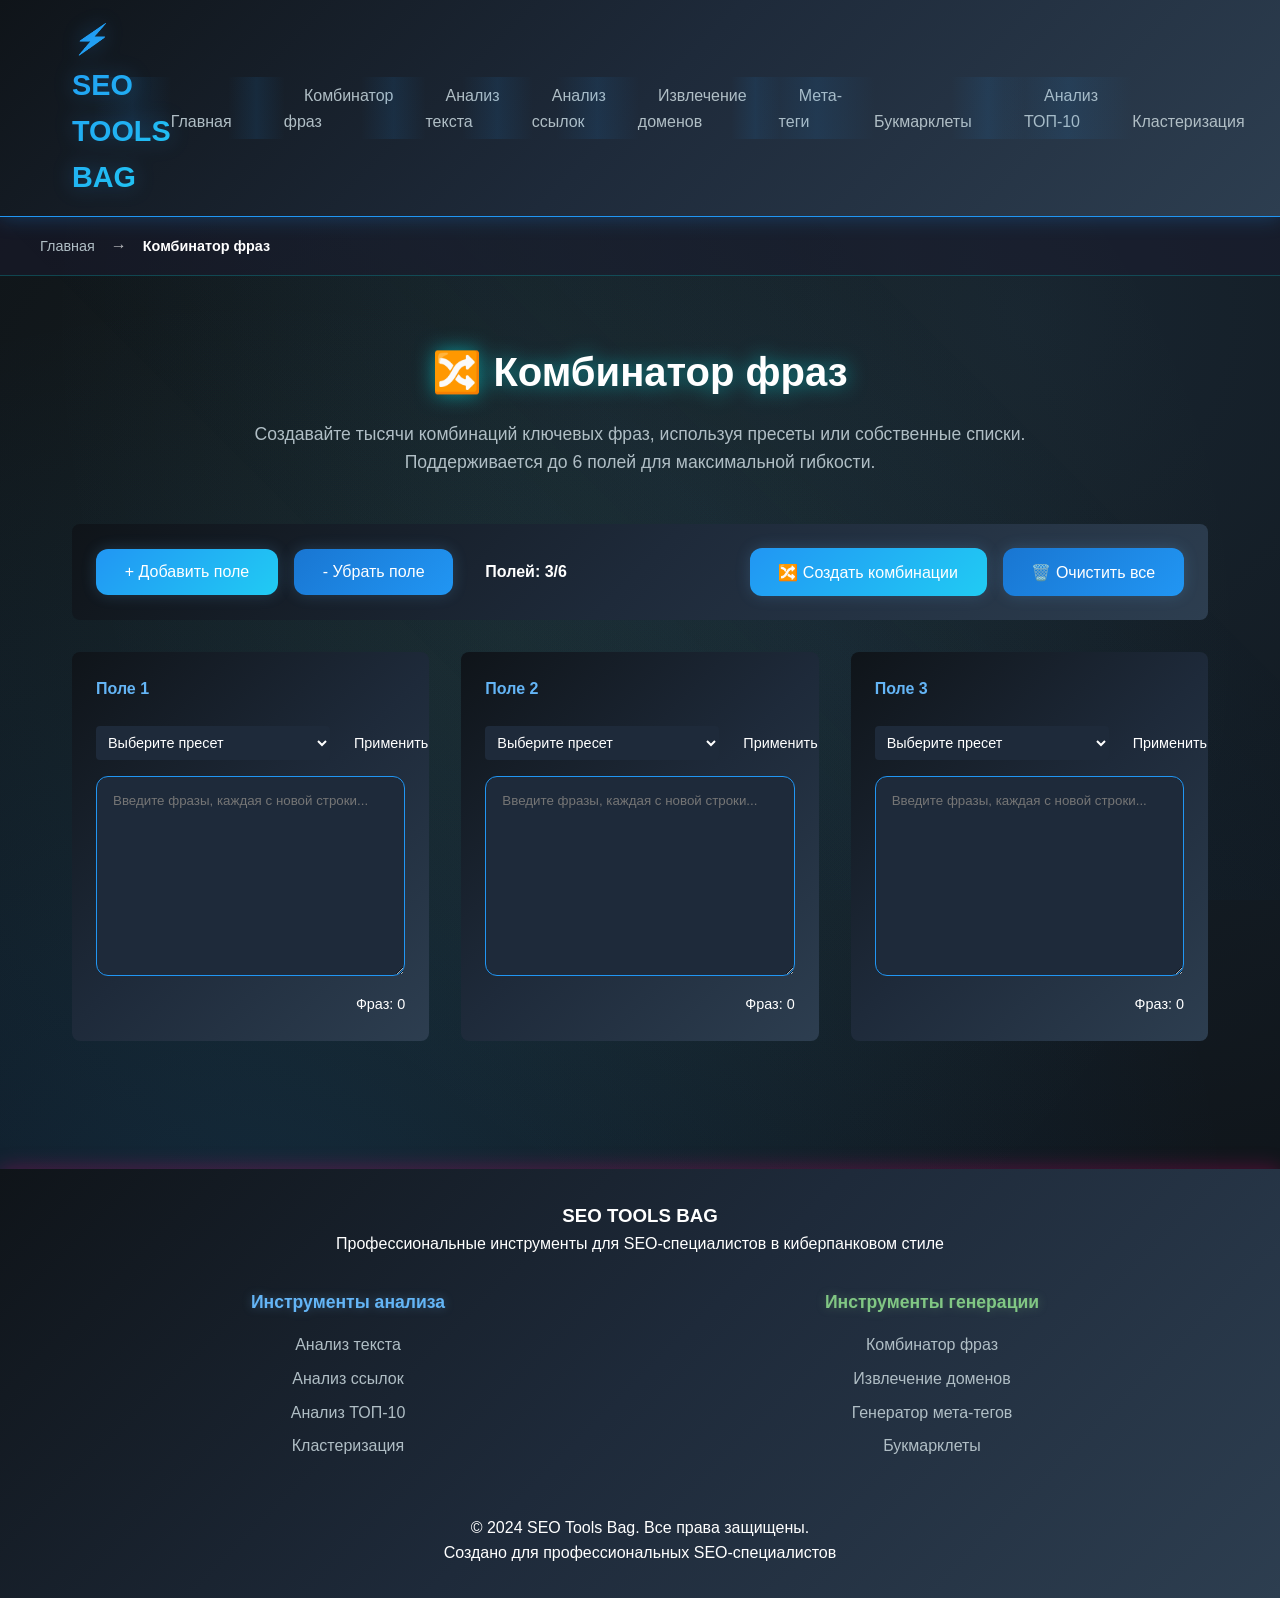
<file: pages/phrase-combiner.html>
<!DOCTYPE html>
<html lang="ru">
<head>
    <meta charset="UTF-8">
    <meta name="viewport" content="width=device-width, initial-scale=1.0">
    <title>Комбинатор фраз - SEO Tools Bag</title>
    <meta name="description" content="Создавайте тысячи комбинаций ключевых фраз с помощью пресетов городов, коммерческих и информационных запросов.">
    <meta name="keywords" content="комбинатор фраз, генератор ключевых слов, SEO фразы, семантическое ядро, ключевые слова">
    <link rel="canonical" href="https://seotoolsbag.com/phrase-combiner">
    
    <!-- Open Graph -->
    <meta property="og:title" content="Комбинатор фраз - SEO Tools Bag">
    <meta property="og:description" content="Создавайте тысячи комбинаций ключевых фраз с помощью пресетов городов, коммерческих и информационных запросов.">
    <meta property="og:url" content="https://seotoolsbag.com/phrase-combiner">
    <meta property="og:type" content="website">
    
    <link rel="stylesheet" href="../css/style.css">
</head>
<body>
    <!-- Header -->
    <div id="header-container"></div>

    <!-- Breadcrumbs -->
    <nav class="breadcrumbs">
        <ol class="breadcrumb-list">
            <li class="breadcrumb-item">
                <a href="/" class="breadcrumb-link">Главная</a>
            </li>
            <li class="breadcrumb-item">
                <span class="breadcrumb-current">Комбинатор фраз</span>
            </li>
        </ol>
    </nav>

    <!-- Main Content -->
    <main class="main-content">
        <div class="page-header">
            <h1 class="page-title">
                🔀 <span class="text-neon">Комбинатор</span> <span class="text-pink">фраз</span>
            </h1>
            <p class="page-description">
                Создавайте тысячи комбинаций ключевых фраз, используя пресеты или собственные списки. 
                Поддерживается до 6 полей для максимальной гибкости.
            </p>
        </div>

        <div class="tool-container">
            <!-- Controls -->
            <div class="controls-section">
                <div class="control-group">
                    <button id="addField" class="btn btn-primary">+ Добавить поле</button>
                    <button id="removeField" class="btn btn-secondary">- Убрать поле</button>
                    <span class="field-counter">Полей: <span id="fieldCount">3</span>/6</span>
                </div>
                
                <div class="control-group">
                    <button id="combineBtn" class="btn btn-primary">🔀 Создать комбинации</button>
                    <button id="clearAll" class="btn btn-secondary">🗑️ Очистить все</button>
                </div>
            </div>

            <!-- Input Fields -->
            <div class="input-section">
                <div class="input-fields" id="inputFields">
                    <!-- Fields will be generated dynamically -->
                </div>
            </div>

            <!-- Results Section -->
            <div class="results-section" id="resultsSection" style="display: none;">
                <div class="results-header">
                    <h3 class="text-green">Результаты комбинации</h3>
                    <div class="results-stats">
                        <span class="stat">Всего комбинаций: <span id="totalCombinations" class="text-neon">0</span></span>
                    </div>
                </div>
                
                <div class="export-controls">
                    <button id="exportCSV" class="btn btn-primary">📄 Экспорт CSV</button>
                    <button id="exportExcel" class="btn btn-primary">📊 Экспорт Excel</button>
                    <button id="copyResults" class="btn btn-secondary">📋 Копировать</button>
                </div>
                
                <div class="results-container" id="resultsContainer">
                    <!-- Results will be displayed here -->
                </div>
            </div>
        </div>
    </main>

    <!-- Footer -->
    <div id="footer-container"></div>

    <script src="../js/main.js"></script>
    <script>
        class PhraseCombinerPage {
            constructor() {
                this.fieldCount = 3;
                this.maxFields = 6;
                this.minFields = 2;
                this.currentResults = [];
                
                this.init();
            }

            init() {
                this.loadComponents();
                this.setupEventListeners();
                this.generateInitialFields();
            }

            loadComponents() {
                // Load header
                fetch('../components/header.html')
                    .then(response => response.text())
                    .then(data => {
                        document.getElementById('header-container').innerHTML = data;
                    });
                
                // Load footer
                fetch('../components/footer.html')
                    .then(response => response.text())
                    .then(data => {
                        document.getElementById('footer-container').innerHTML = data;
                    });
            }

            setupEventListeners() {
                document.getElementById('addField').addEventListener('click', () => this.addField());
                document.getElementById('removeField').addEventListener('click', () => this.removeField());
                document.getElementById('combineBtn').addEventListener('click', () => this.combinePhases());
                document.getElementById('clearAll').addEventListener('click', () => this.clearAll());
                document.getElementById('exportCSV').addEventListener('click', () => this.exportCSV());
                document.getElementById('exportExcel').addEventListener('click', () => this.exportExcel());
                document.getElementById('copyResults').addEventListener('click', () => this.copyResults());
            }

            generateInitialFields() {
                for (let i = 1; i <= this.fieldCount; i++) {
                    this.createField(i);
                }
                this.updateFieldCounter();
            }

            createField(index) {
                const fieldContainer = document.createElement('div');
                fieldContainer.className = 'field-container';
                fieldContainer.id = `field-${index}`;

                fieldContainer.innerHTML = `
                    <div class="field-header">
                        <label class="form-label">Поле ${index}</label>
                        <div class="preset-controls">
                            <select class="preset-select" id="preset-${index}">
                                <option value="">Выберите пресет</option>
                                <option value="cities">Города РФ (${PhraseCombiner.presets.cities.length})</option>
                                <option value="commercial">Коммерческие ключи (${PhraseCombiner.presets.commercial.length})</option>
                                <option value="informational">Информационные ключи (${PhraseCombiner.presets.informational.length})</option>
                                <option value="geo">Гео-модификаторы (${PhraseCombiner.presets.geo.length})</option>
                                <option value="modifiers">Модификаторы (${PhraseCombiner.presets.modifiers.length})</option>
                            </select>
                            <button type="button" class="btn-preset" onclick="phraseCombiner.applyPreset(${index})">Применить</button>
                        </div>
                    </div>
                    <textarea 
                        class="form-textarea field-input" 
                        id="input-${index}" 
                        placeholder="Введите фразы, каждая с новой строки..."
                        rows="8"
                    ></textarea>
                    <div class="field-stats">
                        <span class="phrase-count">Фраз: <span id="count-${index}">0</span></span>
                    </div>
                `;

                document.getElementById('inputFields').appendChild(fieldContainer);

                // Setup input event listener for counting
                const textarea = document.getElementById(`input-${index}`);
                textarea.addEventListener('input', () => this.updatePhraseCount(index));
            }

            updatePhraseCount(index) {
                const textarea = document.getElementById(`input-${index}`);
                const phrases = textarea.value.split('\n').filter(phrase => phrase.trim().length > 0);
                document.getElementById(`count-${index}`).textContent = phrases.length;
            }

            applyPreset(index) {
                const presetSelect = document.getElementById(`preset-${index}`);
                const presetKey = presetSelect.value;
                
                if (!presetKey || !PhraseCombiner.presets[presetKey]) {
                    Utils.showNotification('Выберите пресет из списка', 'error');
                    return;
                }

                const textarea = document.getElementById(`input-${index}`);
                const presetPhrases = PhraseCombiner.presets[presetKey];
                
                // Add to existing content or replace
                const currentContent = textarea.value.trim();
                const newContent = currentContent 
                    ? currentContent + '\n' + presetPhrases.join('\n')
                    : presetPhrases.join('\n');
                
                textarea.value = newContent;
                this.updatePhraseCount(index);
                
                Utils.showNotification(`Добавлено ${presetPhrases.length} фраз из пресета "${presetSelect.options[presetSelect.selectedIndex].text}"`, 'success');
            }

            addField() {
                if (this.fieldCount >= this.maxFields) {
                    Utils.showNotification(`Максимальное количество полей: ${this.maxFields}`, 'error');
                    return;
                }

                this.fieldCount++;
                this.createField(this.fieldCount);
                this.updateFieldCounter();
                
                Utils.showNotification(`Добавлено поле ${this.fieldCount}`, 'success');
            }

            removeField() {
                if (this.fieldCount <= this.minFields) {
                    Utils.showNotification(`Минимальное количество полей: ${this.minFields}`, 'error');
                    return;
                }

                const fieldToRemove = document.getElementById(`field-${this.fieldCount}`);
                if (fieldToRemove) {
                    fieldToRemove.remove();
                }

                this.fieldCount--;
                this.updateFieldCounter();
                
                Utils.showNotification(`Удалено поле ${this.fieldCount + 1}`, 'success');
            }

            updateFieldCounter() {
                document.getElementById('fieldCount').textContent = this.fieldCount;
            }

            combinePhases() {
                const inputs = [];
                
                // Collect input data
                for (let i = 1; i <= this.fieldCount; i++) {
                    const textarea = document.getElementById(`input-${i}`);
                    const phrases = textarea.value.split('\n')
                        .map(phrase => phrase.trim())
                        .filter(phrase => phrase.length > 0);
                    
                    if (phrases.length > 0) {
                        inputs.push(phrases);
                    }
                }

                if (inputs.length < 2) {
                    Utils.showNotification('Заполните как минимум 2 поля для создания комбинаций', 'error');
                    return;
                }

                // Generate combinations
                const combinations = PhraseCombiner.combinePhases(inputs);
                
                if (combinations.length === 0) {
                    Utils.showNotification('Не удалось создать комбинации', 'error');
                    return;
                }

                this.currentResults = combinations.map(combo => ({ phrase: combo }));
                this.displayResults();
                
                Utils.showNotification(`Создано ${combinations.length} комбинаций`, 'success');
            }

            displayResults() {
                const resultsSection = document.getElementById('resultsSection');
                const resultsContainer = document.getElementById('resultsContainer');
                const totalCombinations = document.getElementById('totalCombinations');

                totalCombinations.textContent = Utils.formatNumber(this.currentResults.length);

                let html = '<div class="results-list">';
                this.currentResults.forEach((result, index) => {
                    html += `
                        <div class="result-item">
                            <span class="result-number">${index + 1}.</span>
                            <span class="result-phrase">${result.phrase}</span>
                        </div>
                    `;
                });
                html += '</div>';

                resultsContainer.innerHTML = html;
                resultsSection.style.display = 'block';

                // Scroll to results
                resultsSection.scrollIntoView({ behavior: 'smooth' });
            }

            clearAll() {
                for (let i = 1; i <= this.fieldCount; i++) {
                    const textarea = document.getElementById(`input-${i}`);
                    if (textarea) {
                        textarea.value = '';
                        this.updatePhraseCount(i);
                    }
                }

                document.getElementById('resultsSection').style.display = 'none';
                this.currentResults = [];
                
                Utils.showNotification('Все поля очищены', 'success');
            }

            exportCSV() {
                if (this.currentResults.length === 0) {
                    Utils.showNotification('Нет данных для экспорта', 'error');
                    return;
                }

                Utils.exportToCSV(this.currentResults, 'phrase-combinations.csv');
            }

            exportExcel() {
                if (this.currentResults.length === 0) {
                    Utils.showNotification('Нет данных для экспорта', 'error');
                    return;
                }

                Utils.exportToExcel(this.currentResults, 'phrase-combinations.xlsx');
            }

            copyResults() {
                if (this.currentResults.length === 0) {
                    Utils.showNotification('Нет данных для копирования', 'error');
                    return;
                }

                const text = this.currentResults.map(result => result.phrase).join('\n');
                Utils.copyToClipboard(text);
            }
        }

        // Initialize the page
        let phraseCombiner;
        document.addEventListener('DOMContentLoaded', function() {
            phraseCombiner = new PhraseCombinerPage();
        });
    </script>

    <style>
        .page-header {
            text-align: center;
            margin-bottom: 3rem;
        }

        .page-title {
            font-size: 2.5rem;
            margin-bottom: 1rem;
            text-shadow: 0 0 20px rgba(0, 255, 255, 0.5);
        }

        .page-description {
            font-size: 1.1rem;
            color: var(--text-secondary);
            max-width: 800px;
            margin: 0 auto;
            line-height: 1.6;
        }

        .tool-container {
            max-width: 1400px;
            margin: 0 auto;
        }

        .controls-section {
            display: flex;
            justify-content: space-between;
            align-items: center;
            margin-bottom: 2rem;
            padding: 1.5rem;
            background: var(--gradient-dark);
            border-radius: 8px;
            border: 1px solid var(--neon-blue);
        }

        .control-group {
            display: flex;
            gap: 1rem;
            align-items: center;
        }

        .field-counter {
            color: var(--neon-green);
            font-weight: bold;
            margin-left: 1rem;
        }

        .input-section {
            margin-bottom: 2rem;
        }

        .input-fields {
            display: grid;
            grid-template-columns: repeat(auto-fit, minmax(350px, 1fr));
            gap: 2rem;
        }

        .field-container {
            background: var(--gradient-dark);
            border: 1px solid var(--neon-blue);
            border-radius: 8px;
            padding: 1.5rem;
            transition: all 0.3s ease;
        }

        .field-container:hover {
            box-shadow: var(--shadow-neon);
        }

        .field-header {
            display: flex;
            justify-content: space-between;
            align-items: center;
            margin-bottom: 1rem;
            flex-wrap: wrap;
            gap: 1rem;
        }

        .preset-controls {
            display: flex;
            gap: 0.5rem;
            align-items: center;
        }

        .preset-select {
            padding: 0.5rem;
            background: var(--secondary-bg);
            border: 1px solid var(--neon-blue);
            border-radius: 4px;
            color: var(--text-primary);
            font-size: 0.9rem;
            min-width: 200px;
        }

        .btn-preset {
            padding: 0.5rem 1rem;
            background: linear-gradient(45deg, var(--neon-pink), var(--neon-purple));
            color: var(--text-primary);
            border: none;
            border-radius: 4px;
            cursor: pointer;
            font-size: 0.9rem;
            transition: all 0.3s ease;
        }

        .btn-preset:hover {
            transform: translateY(-1px);
            box-shadow: 0 3px 10px rgba(255, 0, 128, 0.3);
        }

        .field-input {
            width: 100%;
            min-height: 200px;
            resize: vertical;
        }

        .field-stats {
            margin-top: 0.5rem;
            text-align: right;
        }

        .phrase-count {
            color: var(--neon-green);
            font-size: 0.9rem;
        }

        .results-section {
            margin-top: 3rem;
        }

        .results-header {
            display: flex;
            justify-content: space-between;
            align-items: center;
            margin-bottom: 1rem;
            flex-wrap: wrap;
            gap: 1rem;
        }

        .results-stats {
            display: flex;
            gap: 2rem;
        }

        .stat {
            color: var(--text-secondary);
            font-size: 1.1rem;
        }

        .export-controls {
            display: flex;
            gap: 1rem;
            margin-bottom: 1.5rem;
            flex-wrap: wrap;
        }

        .results-list {
            max-height: 500px;
            overflow-y: auto;
        }

        .result-item {
            display: flex;
            align-items: center;
            padding: 0.8rem;
            border-bottom: 1px solid rgba(0, 255, 255, 0.1);
            transition: all 0.3s ease;
        }

        .result-item:hover {
            background: rgba(0, 255, 255, 0.05);
        }

        .result-number {
            color: var(--neon-blue);
            font-weight: bold;
            margin-right: 1rem;
            min-width: 50px;
            font-family: monospace;
        }

        .result-phrase {
            color: var(--text-primary);
            flex: 1;
        }

        /* Responsive Design */
        @media (max-width: 768px) {
            .controls-section {
                flex-direction: column;
                gap: 1rem;
            }

            .input-fields {
                grid-template-columns: 1fr;
            }

            .field-header {
                flex-direction: column;
                align-items: stretch;
            }

            .preset-controls {
                flex-direction: column;
                align-items: stretch;
            }

            .preset-select {
                min-width: auto;
            }

            .export-controls {
                justify-content: center;
            }
        }
    </style>
</body>
</html>
</file>
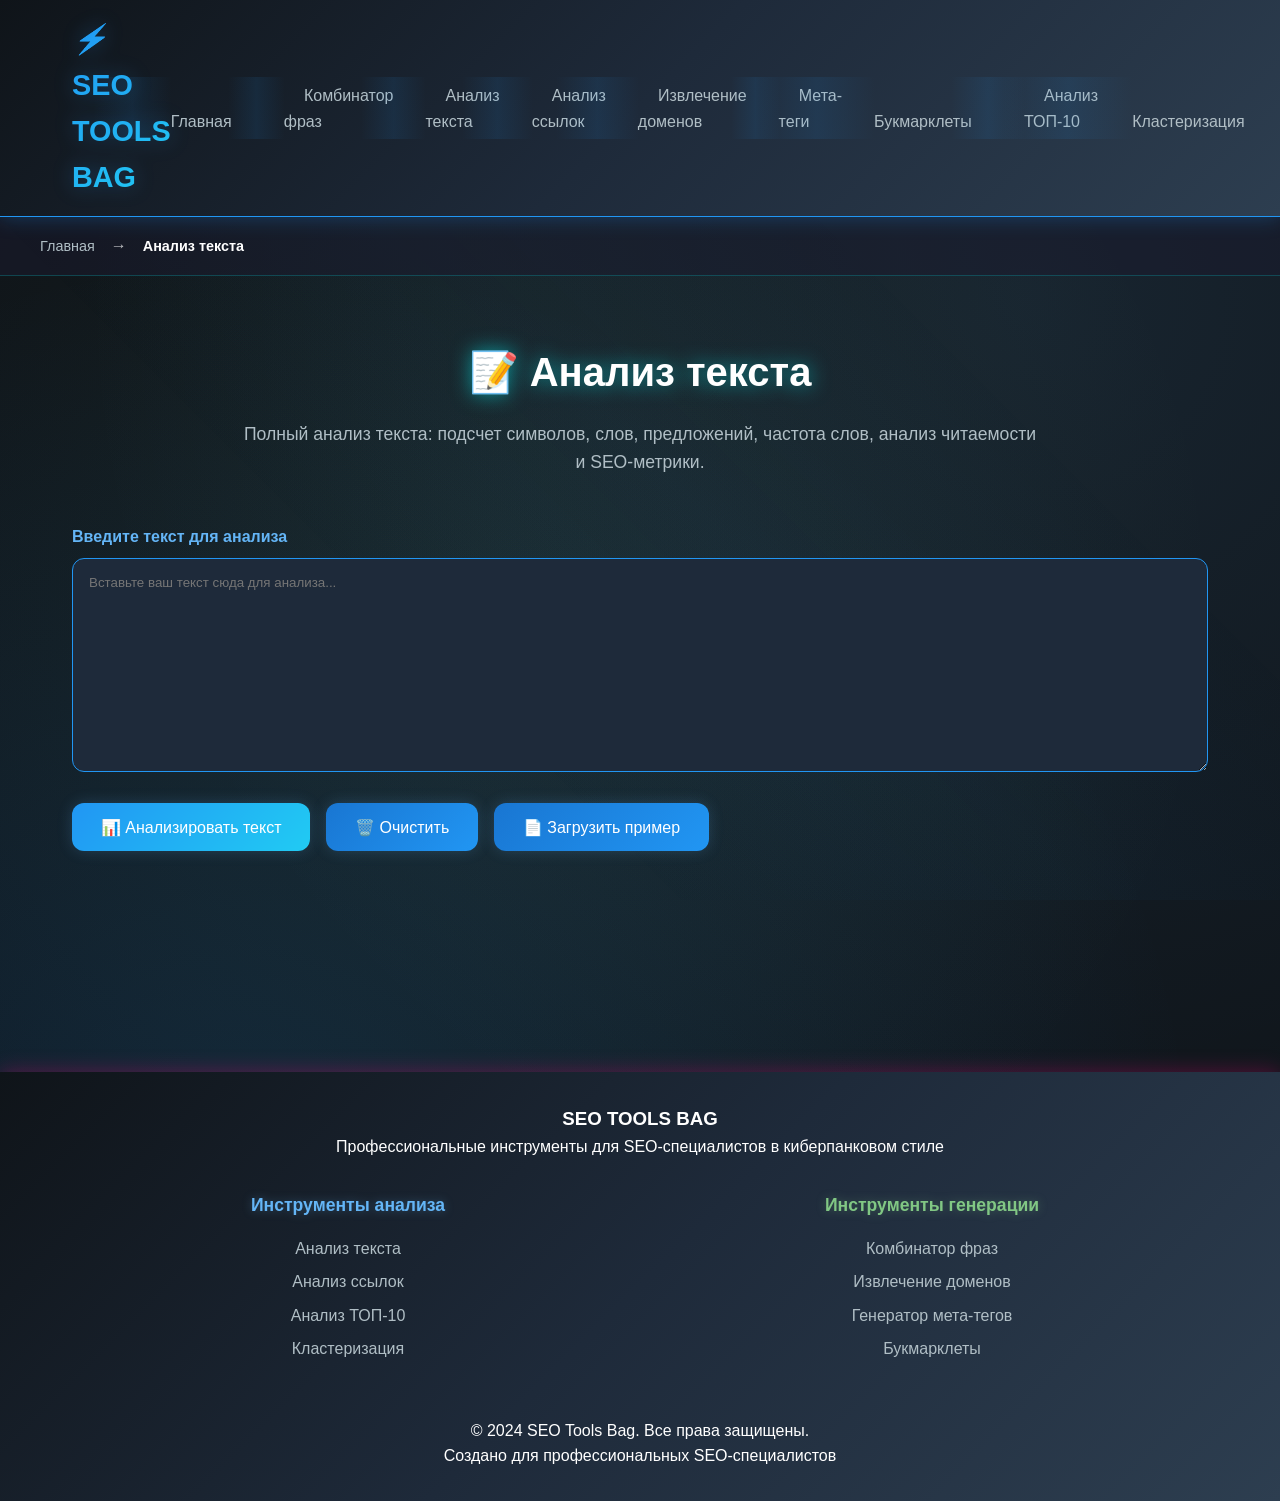
<file: pages/text-analyzer.html>
<!DOCTYPE html>
<html lang="ru">
<head>
    <meta charset="UTF-8">
    <meta name="viewport" content="width=device-width, initial-scale=1.0">
    <title>Анализ текста - SEO Tools Bag</title>
    <meta name="description" content="Полный анализ текста: подсчет символов, слов, предложений, частота слов, анализ читаемости и SEO-метрики.">
    <meta name="keywords" content="анализ текста, подсчет символов, частота слов, читаемость текста, SEO анализ, метрики текста">
    <link rel="canonical" href="https://seotoolsbag.com/text-analyzer">
    
    <!-- Open Graph -->
    <meta property="og:title" content="Анализ текста - SEO Tools Bag">
    <meta property="og:description" content="Полный анализ текста: подсчет символов, слов, предложений, частота слов, анализ читаемости и SEO-метрики.">
    <meta property="og:url" content="https://seotoolsbag.com/text-analyzer">
    <meta property="og:type" content="website">
    
    <link rel="stylesheet" href="../css/style.css">
</head>
<body>
    <!-- Header -->
    <div id="header-container"></div>

    <!-- Breadcrumbs -->
    <nav class="breadcrumbs">
        <ol class="breadcrumb-list">
            <li class="breadcrumb-item">
                <a href="/" class="breadcrumb-link">Главная</a>
            </li>
            <li class="breadcrumb-item">
                <span class="breadcrumb-current">Анализ текста</span>
            </li>
        </ol>
    </nav>

    <!-- Main Content -->
    <main class="main-content">
        <div class="page-header">
            <h1 class="page-title">
                📝 <span class="text-neon">Анализ</span> <span class="text-pink">текста</span>
            </h1>
            <p class="page-description">
                Полный анализ текста: подсчет символов, слов, предложений, частота слов, анализ читаемости и SEO-метрики.
            </p>
        </div>

        <div class="tool-container">
            <!-- Input Section -->
            <div class="input-section">
                <div class="form-group">
                    <label class="form-label">Введите текст для анализа</label>
                    <textarea 
                        id="textInput" 
                        class="form-textarea" 
                        placeholder="Вставьте ваш текст сюда для анализа..."
                        rows="12"
                    ></textarea>
                </div>
                
                <div class="controls">
                    <button id="analyzeBtn" class="btn btn-primary">📊 Анализировать текст</button>
                    <button id="clearBtn" class="btn btn-secondary">🗑️ Очистить</button>
                    <button id="loadSample" class="btn btn-secondary">📄 Загрузить пример</button>
                </div>
            </div>

            <!-- Results Section -->
            <div class="results-section" id="resultsSection" style="display: none;">
                <!-- Basic Stats -->
                <div class="stats-grid">
                    <div class="stat-card">
                        <div class="stat-icon text-neon">📏</div>
                        <div class="stat-content">
                            <div class="stat-number" id="charCount">0</div>
                            <div class="stat-label">Символов</div>
                        </div>
                    </div>
                    
                    <div class="stat-card">
                        <div class="stat-icon text-pink">📏</div>
                        <div class="stat-content">
                            <div class="stat-number" id="charNoSpaces">0</div>
                            <div class="stat-label">Без пробелов</div>
                        </div>
                    </div>
                    
                    <div class="stat-card">
                        <div class="stat-icon text-green">📝</div>
                        <div class="stat-content">
                            <div class="stat-number" id="wordCount">0</div>
                            <div class="stat-label">Слов</div>
                        </div>
                    </div>
                    
                    <div class="stat-card">
                        <div class="stat-icon text-neon">📄</div>
                        <div class="stat-content">
                            <div class="stat-number" id="sentenceCount">0</div>
                            <div class="stat-label">Предложений</div>
                        </div>
                    </div>
                    
                    <div class="stat-card">
                        <div class="stat-icon text-pink">📑</div>
                        <div class="stat-content">
                            <div class="stat-number" id="paragraphCount">0</div>
                            <div class="stat-label">Абзацев</div>
                        </div>
                    </div>
                    
                    <div class="stat-card">
                        <div class="stat-icon text-green">⚡</div>
                        <div class="stat-content">
                            <div class="stat-number" id="avgWordsPerSentence">0</div>
                            <div class="stat-label">Слов/предложение</div>
                        </div>
                    </div>
                </div>

                <!-- Readability Score -->
                <div class="readability-section">
                    <h3 class="section-title text-neon">Читаемость текста</h3>
                    <div class="readability-card">
                        <div class="readability-score">
                            <div class="score-circle">
                                <span id="readabilityScore">0</span>
                            </div>
                            <div class="score-label" id="readabilityLevel">Не определено</div>
                        </div>
                        <div class="readability-details">
                            <div class="detail-item">
                                <span class="detail-label">Среднее слов в предложении:</span>
                                <span class="detail-value" id="avgWordsDetail">0</span>
                            </div>
                            <div class="detail-item">
                                <span class="detail-label">Средняя длина слова:</span>
                                <span class="detail-value" id="avgCharsDetail">0</span>
                            </div>
                        </div>
                    </div>
                </div>

                <!-- Word Frequency -->
                <div class="frequency-section">
                    <div class="section-header">
                        <h3 class="section-title text-pink">Частота слов</h3>
                        <div class="export-controls">
                            <button id="exportFrequency" class="btn btn-secondary">📊 Экспорт частотности</button>
                        </div>
                    </div>
                    
                    <div class="frequency-container" id="frequencyContainer">
                        <!-- Word frequency will be displayed here -->
                    </div>
                </div>

                <!-- Export Section -->
                <div class="export-section">
                    <h3 class="section-title text-green">Экспорт результатов</h3>
                    <div class="export-buttons">
                        <button id="exportCSV" class="btn btn-primary">📄 Экспорт CSV</button>
                        <button id="exportExcel" class="btn btn-primary">📊 Экспорт Excel</button>
                        <button id="copyAnalysis" class="btn btn-secondary">📋 Копировать анализ</button>
                    </div>
                </div>
            </div>
        </div>
    </main>

    <!-- Footer -->
    <div id="footer-container"></div>

    <script src="../js/main.js"></script>
    <script>
        class TextAnalyzerPage {
            constructor() {
                this.currentAnalysis = null;
                this.init();
            }

            init() {
                this.loadComponents();
                this.setupEventListeners();
            }

            loadComponents() {
                // Load header
                fetch('../components/header.html')
                    .then(response => response.text())
                    .then(data => {
                        document.getElementById('header-container').innerHTML = data;
                    });
                
                // Load footer
                fetch('../components/footer.html')
                    .then(response => response.text())
                    .then(data => {
                        document.getElementById('footer-container').innerHTML = data;
                    });
            }

            setupEventListeners() {
                document.getElementById('analyzeBtn').addEventListener('click', () => this.analyzeText());
                document.getElementById('clearBtn').addEventListener('click', () => this.clearText());
                document.getElementById('loadSample').addEventListener('click', () => this.loadSampleText());
                document.getElementById('exportCSV').addEventListener('click', () => this.exportCSV());
                document.getElementById('exportExcel').addEventListener('click', () => this.exportExcel());
                document.getElementById('exportFrequency').addEventListener('click', () => this.exportFrequency());
                document.getElementById('copyAnalysis').addEventListener('click', () => this.copyAnalysis());

                // Real-time analysis on input
                const textInput = document.getElementById('textInput');
                textInput.addEventListener('input', Utils.debounce(() => {
                    if (textInput.value.trim().length > 0) {
                        this.analyzeText();
                    }
                }, 500));
            }

            analyzeText() {
                const textInput = document.getElementById('textInput');
                const text = textInput.value.trim();

                if (!text) {
                    Utils.showNotification('Введите текст для анализа', 'error');
                    return;
                }

                this.currentAnalysis = TextAnalyzer.analyze(text);
                
                if (!this.currentAnalysis) {
                    Utils.showNotification('Ошибка при анализе текста', 'error');
                    return;
                }

                this.displayResults();
            }

            displayResults() {
                const resultsSection = document.getElementById('resultsSection');
                
                // Update basic stats
                document.getElementById('charCount').textContent = Utils.formatNumber(this.currentAnalysis.characters);
                document.getElementById('charNoSpaces').textContent = Utils.formatNumber(this.currentAnalysis.charactersNoSpaces);
                document.getElementById('wordCount').textContent = Utils.formatNumber(this.currentAnalysis.words);
                document.getElementById('sentenceCount').textContent = Utils.formatNumber(this.currentAnalysis.sentences);
                document.getElementById('paragraphCount').textContent = Utils.formatNumber(this.currentAnalysis.paragraphs);
                document.getElementById('avgWordsPerSentence').textContent = this.currentAnalysis.avgWordsPerSentence;

                // Update readability
                const readabilityScore = this.currentAnalysis.readabilityScore;
                document.getElementById('readabilityScore').textContent = readabilityScore.score;
                document.getElementById('readabilityLevel').textContent = readabilityScore.level;
                document.getElementById('avgWordsDetail').textContent = this.currentAnalysis.avgWordsPerSentence;
                document.getElementById('avgCharsDetail').textContent = this.currentAnalysis.avgCharsPerWord;

                // Update score circle color
                const scoreCircle = document.querySelector('.score-circle');
                scoreCircle.className = 'score-circle';
                if (readabilityScore.score >= 70) {
                    scoreCircle.classList.add('score-good');
                } else if (readabilityScore.score >= 50) {
                    scoreCircle.classList.add('score-medium');
                } else {
                    scoreCircle.classList.add('score-poor');
                }

                // Display word frequency
                this.displayWordFrequency();

                resultsSection.style.display = 'block';
                resultsSection.scrollIntoView({ behavior: 'smooth' });
            }

            displayWordFrequency() {
                const container = document.getElementById('frequencyContainer');
                const topWords = this.currentAnalysis.topWords;

                if (topWords.length === 0) {
                    container.innerHTML = '<p class="no-data">Нет данных для отображения</p>';
                    return;
                }

                const maxCount = topWords[0][1];
                let html = '<div class="frequency-list">';

                topWords.forEach(([word, count], index) => {
                    const percentage = (count / maxCount) * 100;
                    html += `
                        <div class="frequency-item">
                            <div class="frequency-rank">${index + 1}</div>
                            <div class="frequency-word">${word}</div>
                            <div class="frequency-bar">
                                <div class="frequency-fill" style="width: ${percentage}%"></div>
                            </div>
                            <div class="frequency-count">${count}</div>
                        </div>
                    `;
                });

                html += '</div>';
                container.innerHTML = html;
            }

            loadSampleText() {
                const sampleText = `SEO (Search Engine Optimization) — это комплекс мер по внутренней и внешней оптимизации для поднятия позиций сайта в результатах выдачи поисковых систем по определённым запросам пользователей. Обычно, чем выше позиция сайта в результатах поиска, тем больше заинтересованных посетителей переходит на него с поисковых систем.

При этом следует различать два основных направления оптимизации:
- Оптимизация под алгоритмы поисковых систем (техническая оптимизация)
- Оптимизация под поведенческие факторы пользователей

Поисковая оптимизация является подразделом поискового маркетинга. От грамотно проведённой SEO-оптимизации зависит посещаемость сайта, а следовательно, прибыль и популярность интернет-ресурса.

Основными задачами SEO являются:
1. Увеличение видимости сайта в поисковых системах
2. Привлечение целевого трафика
3. Повышение конверсии сайта
4. Улучшение пользовательского опыта

Современное SEO включает в себя множество аспектов: от технической оптимизации и создания качественного контента до работы с социальными сигналами и мобильной оптимизации.`;

                document.getElementById('textInput').value = sampleText;
                this.analyzeText();
                Utils.showNotification('Загружен пример текста', 'success');
            }

            clearText() {
                document.getElementById('textInput').value = '';
                document.getElementById('resultsSection').style.display = 'none';
                this.currentAnalysis = null;
                Utils.showNotification('Текст очищен', 'success');
            }

            exportCSV() {
                if (!this.currentAnalysis) {
                    Utils.showNotification('Нет данных для экспорта', 'error');
                    return;
                }

                const data = [
                    { metric: 'Символов', value: this.currentAnalysis.characters },
                    { metric: 'Символов без пробелов', value: this.currentAnalysis.charactersNoSpaces },
                    { metric: 'Слов', value: this.currentAnalysis.words },
                    { metric: 'Предложений', value: this.currentAnalysis.sentences },
                    { metric: 'Абзацев', value: this.currentAnalysis.paragraphs },
                    { metric: 'Слов в предложении (среднее)', value: this.currentAnalysis.avgWordsPerSentence },
                    { metric: 'Символов в слове (среднее)', value: this.currentAnalysis.avgCharsPerWord },
                    { metric: 'Оценка читаемости', value: this.currentAnalysis.readabilityScore.score },
                    { metric: 'Уровень читаемости', value: this.currentAnalysis.readabilityScore.level }
                ];

                Utils.exportToCSV(data, 'text-analysis.csv');
            }

            exportExcel() {
                if (!this.currentAnalysis) {
                    Utils.showNotification('Нет данных для экспорта', 'error');
                    return;
                }

                const data = [
                    { metric: 'Символов', value: this.currentAnalysis.characters },
                    { metric: 'Символов без пробелов', value: this.currentAnalysis.charactersNoSpaces },
                    { metric: 'Слов', value: this.currentAnalysis.words },
                    { metric: 'Предложений', value: this.currentAnalysis.sentences },
                    { metric: 'Абзацев', value: this.currentAnalysis.paragraphs },
                    { metric: 'Слов в предложении (среднее)', value: this.currentAnalysis.avgWordsPerSentence },
                    { metric: 'Символов в слове (среднее)', value: this.currentAnalysis.avgCharsPerWord },
                    { metric: 'Оценка читаемости', value: this.currentAnalysis.readabilityScore.score },
                    { metric: 'Уровень читаемости', value: this.currentAnalysis.readabilityScore.level }
                ];

                Utils.exportToExcel(data, 'text-analysis.xlsx');
            }

            exportFrequency() {
                if (!this.currentAnalysis || !this.currentAnalysis.topWords.length) {
                    Utils.showNotification('Нет данных о частотности для экспорта', 'error');
                    return;
                }

                const data = this.currentAnalysis.topWords.map(([word, count], index) => ({
                    rank: index + 1,
                    word: word,
                    frequency: count
                }));

                Utils.exportToCSV(data, 'word-frequency.csv');
            }

            copyAnalysis() {
                if (!this.currentAnalysis) {
                    Utils.showNotification('Нет данных для копирования', 'error');
                    return;
                }

                const analysis = this.currentAnalysis;
                const text = `
АНАЛИЗ ТЕКСТА
=============

ОСНОВНЫЕ ПОКАЗАТЕЛИ:
- Символов: ${Utils.formatNumber(analysis.characters)}
- Символов без пробелов: ${Utils.formatNumber(analysis.charactersNoSpaces)}
- Слов: ${Utils.formatNumber(analysis.words)}
- Предложений: ${Utils.formatNumber(analysis.sentences)}
- Абзацев: ${Utils.formatNumber(analysis.paragraphs)}

ЧИТАЕМОСТЬ:
- Оценка: ${analysis.readabilityScore.score} (${analysis.readabilityScore.level})
- Среднее слов в предложении: ${analysis.avgWordsPerSentence}
- Средняя длина слова: ${analysis.avgCharsPerWord}

ЧАСТОТА СЛОВ (ТОП-10):
${analysis.topWords.slice(0, 10).map(([word, count], index) => 
    `${index + 1}. ${word} - ${count} раз`
).join('\n')}
                `.trim();

                Utils.copyToClipboard(text);
            }
        }

        // Initialize the page
        document.addEventListener('DOMContentLoaded', function() {
            new TextAnalyzerPage();
        });
    </script>

    <style>
        .page-header {
            text-align: center;
            margin-bottom: 3rem;
        }

        .page-title {
            font-size: 2.5rem;
            margin-bottom: 1rem;
            text-shadow: 0 0 20px rgba(0, 255, 255, 0.5);
        }

        .page-description {
            font-size: 1.1rem;
            color: var(--text-secondary);
            max-width: 800px;
            margin: 0 auto;
            line-height: 1.6;
        }

        .tool-container {
            max-width: 1200px;
            margin: 0 auto;
        }

        .input-section {
            margin-bottom: 3rem;
        }

        .controls {
            display: flex;
            gap: 1rem;
            margin-top: 1rem;
            flex-wrap: wrap;
        }

        /* Stats Grid */
        .stats-grid {
            display: grid;
            grid-template-columns: repeat(auto-fit, minmax(200px, 1fr));
            gap: 1.5rem;
            margin-bottom: 3rem;
        }

        .stat-card {
            background: var(--gradient-dark);
            border: 1px solid var(--neon-blue);
            border-radius: 8px;
            padding: 1.5rem;
            display: flex;
            align-items: center;
            gap: 1rem;
            transition: all 0.3s ease;
        }

        .stat-card:hover {
            transform: translateY(-3px);
            box-shadow: var(--shadow-neon);
        }

        .stat-icon {
            font-size: 2rem;
        }

        .stat-number {
            font-size: 1.8rem;
            font-weight: bold;
            color: var(--text-primary);
        }

        .stat-label {
            color: var(--text-secondary);
            font-size: 0.9rem;
        }

        /* Readability Section */
        .readability-section {
            margin-bottom: 3rem;
        }

        .section-title {
            font-size: 1.5rem;
            margin-bottom: 1.5rem;
            text-shadow: 0 0 10px currentColor;
        }

        .readability-card {
            background: var(--gradient-dark);
            border: 1px solid var(--neon-blue);
            border-radius: 8px;
            padding: 2rem;
            display: flex;
            gap: 3rem;
            align-items: center;
        }

        .readability-score {
            text-align: center;
        }

        .score-circle {
            width: 120px;
            height: 120px;
            border-radius: 50%;
            border: 4px solid var(--neon-blue);
            display: flex;
            align-items: center;
            justify-content: center;
            font-size: 2rem;
            font-weight: bold;
            margin-bottom: 1rem;
            color: var(--text-primary);
        }

        .score-circle.score-good {
            border-color: var(--neon-green);
            color: var(--neon-green);
            box-shadow: 0 0 20px rgba(0, 255, 128, 0.3);
        }

        .score-circle.score-medium {
            border-color: #ffaa00;
            color: #ffaa00;
            box-shadow: 0 0 20px rgba(255, 170, 0, 0.3);
        }

        .score-circle.score-poor {
            border-color: var(--neon-pink);
            color: var(--neon-pink);
            box-shadow: 0 0 20px rgba(255, 0, 128, 0.3);
        }

        .score-label {
            font-size: 1.1rem;
            color: var(--text-secondary);
        }

        .readability-details {
            flex: 1;
        }

        .detail-item {
            display: flex;
            justify-content: space-between;
            margin-bottom: 1rem;
            padding: 0.5rem 0;
            border-bottom: 1px solid rgba(0, 255, 255, 0.1);
        }

        .detail-label {
            color: var(--text-secondary);
        }

        .detail-value {
            color: var(--neon-blue);
            font-weight: bold;
        }

        /* Frequency Section */
        .frequency-section {
            margin-bottom: 3rem;
        }

        .section-header {
            display: flex;
            justify-content: space-between;
            align-items: center;
            margin-bottom: 1.5rem;
        }

        .frequency-container {
            background: var(--gradient-dark);
            border: 1px solid var(--neon-pink);
            border-radius: 8px;
            padding: 1.5rem;
            max-height: 400px;
            overflow-y: auto;
        }

        .frequency-list {
            display: flex;
            flex-direction: column;
            gap: 0.5rem;
        }

        .frequency-item {
            display: grid;
            grid-template-columns: 40px 1fr 2fr 60px;
            gap: 1rem;
            align-items: center;
            padding: 0.5rem;
            border-radius: 4px;
            transition: background 0.3s ease;
        }

        .frequency-item:hover {
            background: rgba(255, 0, 128, 0.1);
        }

        .frequency-rank {
            color: var(--neon-blue);
            font-weight: bold;
            text-align: center;
        }

        .frequency-word {
            color: var(--text-primary);
            font-weight: bold;
        }

        .frequency-bar {
            background: rgba(255, 0, 128, 0.2);
            height: 8px;
            border-radius: 4px;
            overflow: hidden;
        }

        .frequency-fill {
            height: 100%;
            background: linear-gradient(90deg, var(--neon-pink), var(--neon-purple));
            transition: width 0.5s ease;
        }

        .frequency-count {
            color: var(--neon-green);
            font-weight: bold;
            text-align: right;
        }

        /* Export Section */
        .export-section {
            text-align: center;
        }

        .export-buttons {
            display: flex;
            gap: 1rem;
            justify-content: center;
            flex-wrap: wrap;
        }

        .no-data {
            text-align: center;
            color: var(--text-secondary);
            font-style: italic;
        }

        /* Responsive Design */
        @media (max-width: 768px) {
            .stats-grid {
                grid-template-columns: 1fr;
            }

            .readability-card {
                flex-direction: column;
                text-align: center;
                gap: 2rem;
            }

            .section-header {
                flex-direction: column;
                gap: 1rem;
                align-items: stretch;
            }

            .frequency-item {
                grid-template-columns: 30px 1fr 50px;
                gap: 0.5rem;
            }

            .frequency-bar {
                grid-column: 1 / -1;
                margin-top: 0.5rem;
            }

            .controls {
                justify-content: center;
            }

            .export-buttons {
                flex-direction: column;
                align-items: center;
            }
        }
    </style>
</body>
</html>
</file>
<file: css/style.css>
/* Cyberpunk SEO Tools - Main Styles */

* {
    margin: 0;
    padding: 0;
    box-sizing: border-box;
}

:root {
    --primary-bg: #0f1419;
    --secondary-bg: #1e2a3a;
    --accent-bg: #2d3e50;
    --blue-light: #64b5f6;
    --blue-main: #2196f3;
    --blue-dark: #1976d2;
    --blue-accent: #03a9f4;
    --blue-soft: #81c784;
    --text-primary: #ffffff;
    --text-secondary: #b0bec5;
    --gradient-primary: linear-gradient(135deg, #2196f3 0%, #21cbf3 100%);
    --gradient-secondary: linear-gradient(135deg, #1976d2 0%, #2196f3 100%);
    --gradient-soft: linear-gradient(135deg, #64b5f6 0%, #81c784 100%);
    --gradient-dark: linear-gradient(135deg, #0f1419 0%, #1e2a3a 50%, #2d3e50 100%);
    --shadow-blue: 0 0 20px rgba(33, 150, 243, 0.3);
    --shadow-soft: 0 0 15px rgba(100, 181, 246, 0.2);
    --border-radius: 12px;
    --transition: all 0.4s cubic-bezier(0.4, 0, 0.2, 1);
}

body {
    font-family: -apple-system, BlinkMacSystemFont, 'Segoe UI', Roboto, Oxygen, Ubuntu, Cantarell, sans-serif;
    background: var(--primary-bg);
    background-image: 
        radial-gradient(circle at 20% 80%, rgba(33, 150, 243, 0.15) 0%, transparent 60%),
        radial-gradient(circle at 80% 20%, rgba(100, 181, 246, 0.1) 0%, transparent 60%),
        radial-gradient(circle at 40% 40%, rgba(129, 199, 132, 0.08) 0%, transparent 60%);
    color: var(--text-primary);
    min-height: 100vh;
    overflow-x: hidden;
    line-height: 1.6;
}

/* Animated background */
body::before {
    content: '';
    position: fixed;
    top: 0;
    left: 0;
    width: 100%;
    height: 100%;
    background: linear-gradient(45deg, transparent 30%, rgba(33, 150, 243, 0.03) 50%, transparent 70%);
    animation: gentle-flow 8s ease-in-out infinite;
    pointer-events: none;
    z-index: -1;
}

@keyframes gentle-flow {
    0%, 100% { transform: translateX(-50px) translateY(-30px); opacity: 0.5; }
    50% { transform: translateX(50px) translateY(30px); opacity: 0.8; }
}

/* Header Styles */
.header {
    background: var(--gradient-dark);
    border-bottom: 1px solid var(--blue-main);
    box-shadow: var(--shadow-blue);
    backdrop-filter: blur(10px);
    position: sticky;
    top: 0;
    z-index: 1000;
    transition: var(--transition);
}

.nav-container {
    max-width: 1200px;
    margin: 0 auto;
    padding: 1rem 2rem;
    display: flex;
    justify-content: space-between;
    align-items: center;
}

.logo {
    font-size: 1.8rem;
    font-weight: 600;
    background: var(--gradient-primary);
    -webkit-background-clip: text;
    -webkit-text-fill-color: transparent;
    background-clip: text;
    filter: drop-shadow(0 0 10px rgba(33, 150, 243, 0.3));
    animation: gentle-glow 3s ease-in-out infinite alternate;
    transition: var(--transition);
}

@keyframes gentle-glow {
    from { filter: drop-shadow(0 0 10px rgba(33, 150, 243, 0.3)); }
    to { filter: drop-shadow(0 0 15px rgba(33, 150, 243, 0.5)); }
}

.nav-menu {
    display: flex;
    list-style: none;
    gap: 2rem;
}

.nav-link {
    color: var(--text-secondary);
    text-decoration: none;
    padding: 0.6rem 1.2rem;
    border: 1px solid transparent;
    border-radius: var(--border-radius);
    transition: var(--transition);
    position: relative;
    overflow: hidden;
    font-weight: 500;
}

.nav-link::before {
    content: '';
    position: absolute;
    top: 0;
    left: -100%;
    width: 100%;
    height: 100%;
    background: linear-gradient(90deg, transparent, rgba(33, 150, 243, 0.1), transparent);
    transition: left 0.6s ease;
}

.nav-link:hover::before {
    left: 100%;
}

.nav-link:hover {
    color: var(--blue-light);
    border-color: var(--blue-main);
    box-shadow: var(--shadow-soft);
    transform: translateY(-1px);
}

/* Main Content */
.main-content {
    max-width: 1200px;
    margin: 0 auto;
    padding: 2rem;
    min-height: calc(100vh - 200px);
}

/* Tool Cards */
.tool-grid {
    display: grid;
    grid-template-columns: repeat(auto-fit, minmax(300px, 1fr));
    gap: 2rem;
    margin: 2rem 0;
}

.tool-card {
    background: var(--gradient-dark);
    border: 1px solid var(--blue-main);
    border-radius: var(--border-radius);
    padding: 2rem;
    transition: var(--transition);
    position: relative;
    overflow: hidden;
    backdrop-filter: blur(5px);
}

.tool-card::before {
    content: '';
    position: absolute;
    top: -2px;
    left: -2px;
    right: -2px;
    bottom: -2px;
    background: var(--gradient-primary);
    border-radius: var(--border-radius);
    opacity: 0;
    transition: opacity 0.4s ease;
    z-index: -1;
}

.tool-card:hover::before {
    opacity: 0.1;
}

.tool-card:hover {
    transform: translateY(-8px) scale(1.02);
    box-shadow: var(--shadow-blue);
    border-color: var(--blue-light);
}

.tool-title {
    font-size: 1.4rem;
    margin-bottom: 1rem;
    color: var(--blue-light);
    font-weight: 600;
    filter: drop-shadow(0 0 5px rgba(100, 181, 246, 0.3));
}

.tool-description {
    color: var(--text-secondary);
    line-height: 1.6;
    margin-bottom: 1.5rem;
}

/* Buttons */
.btn {
    background: var(--gradient-primary);
    color: var(--text-primary);
    border: none;
    padding: 0.9rem 1.8rem;
    border-radius: var(--border-radius);
    cursor: pointer;
    font-family: inherit;
    font-size: 1rem;
    font-weight: 500;
    transition: var(--transition);
    position: relative;
    overflow: hidden;
    text-decoration: none;
    display: inline-block;
    backdrop-filter: blur(5px);
}

.btn::before {
    content: '';
    position: absolute;
    top: 0;
    left: -100%;
    width: 100%;
    height: 100%;
    background: linear-gradient(90deg, transparent, rgba(255, 255, 255, 0.15), transparent);
    transition: left 0.6s ease;
}

.btn:hover::before {
    left: 100%;
}

.btn:hover {
    transform: translateY(-3px) scale(1.05);
    box-shadow: var(--shadow-blue);
}

.btn-primary {
    background: var(--gradient-primary);
    box-shadow: var(--shadow-soft);
}

.btn-secondary {
    background: var(--gradient-secondary);
    box-shadow: var(--shadow-soft);
}

/* Form Elements */
.form-group {
    margin-bottom: 1.5rem;
}

.form-label {
    display: block;
    margin-bottom: 0.5rem;
    color: var(--blue-light);
    font-weight: 600;
}

.form-input, .form-textarea, .form-select {
    width: 100%;
    padding: 1rem;
    background: var(--secondary-bg);
    border: 1px solid var(--blue-main);
    border-radius: var(--border-radius);
    color: var(--text-primary);
    font-family: inherit;
    transition: var(--transition);
    backdrop-filter: blur(5px);
}

.form-input:focus, .form-textarea:focus, .form-select:focus {
    outline: none;
    border-color: var(--blue-light);
    box-shadow: var(--shadow-soft);
    transform: scale(1.02);
}

.form-textarea {
    resize: vertical;
    min-height: 120px;
}

/* Results Display */
.results-container {
    background: var(--secondary-bg);
    border: 1px solid var(--neon-green);
    border-radius: 8px;
    padding: 1.5rem;
    margin-top: 2rem;
    max-height: 400px;
    overflow-y: auto;
}

.results-container::-webkit-scrollbar {
    width: 8px;
}

.results-container::-webkit-scrollbar-track {
    background: var(--primary-bg);
}

.results-container::-webkit-scrollbar-thumb {
    background: var(--neon-blue);
    border-radius: 4px;
}

/* Footer */
.footer {
    background: var(--gradient-dark);
    border-top: 2px solid var(--neon-pink);
    box-shadow: 0 0 20px rgba(255, 0, 128, 0.3);
    padding: 2rem 0;
    margin-top: 4rem;
    text-align: center;
}

.footer-content {
    max-width: 1200px;
    margin: 0 auto;
    padding: 0 2rem;
}

/* Breadcrumbs */
.breadcrumbs {
    background: rgba(26, 26, 46, 0.5);
    padding: 1rem 2rem;
    margin-bottom: 2rem;
    border-bottom: 1px solid rgba(0, 255, 255, 0.2);
}

.breadcrumb-list {
    display: flex;
    align-items: center;
    list-style: none;
    margin: 0;
    padding: 0;
    max-width: 1200px;
    margin: 0 auto;
}

.breadcrumb-item {
    display: flex;
    align-items: center;
}

.breadcrumb-item:not(:last-child)::after {
    content: '→';
    margin: 0 1rem;
    color: var(--neon-blue);
    opacity: 0.7;
}

.breadcrumb-link {
    color: var(--text-secondary);
    text-decoration: none;
    transition: color 0.3s ease;
    font-size: 0.9rem;
}

.breadcrumb-link:hover {
    color: var(--neon-blue);
    text-shadow: 0 0 5px var(--neon-blue);
}

.breadcrumb-current {
    color: var(--text-primary);
    font-weight: bold;
    font-size: 0.9rem;
}

/* Utility Classes */
.text-center { text-align: center; }
.text-blue { color: var(--blue-main); filter: drop-shadow(0 0 5px rgba(33, 150, 243, 0.3)); }
.text-blue-light { color: var(--blue-light); filter: drop-shadow(0 0 5px rgba(100, 181, 246, 0.3)); }
.text-blue-soft { color: var(--blue-soft); filter: drop-shadow(0 0 5px rgba(129, 199, 132, 0.3)); }

.mt-1 { margin-top: 1rem; }
.mt-2 { margin-top: 2rem; }
.mb-1 { margin-bottom: 1rem; }
.mb-2 { margin-bottom: 2rem; }

/* Responsive Design */
@media (max-width: 768px) {
    .nav-container {
        flex-direction: column;
        gap: 1rem;
    }
    
    .nav-menu {
        flex-direction: column;
        gap: 1rem;
        text-align: center;
    }
    
    .main-content {
        padding: 1rem;
    }
    
    .tool-grid {
        grid-template-columns: 1fr;
    }
}

/* Loading Animation */
.loading {
    display: inline-block;
    width: 20px;
    height: 20px;
    border: 3px solid var(--text-secondary);
    border-radius: 50%;
    border-top-color: var(--neon-blue);
    animation: spin 1s ease-in-out infinite;
}

@keyframes spin {
    to { transform: rotate(360deg); }
}
</file>
